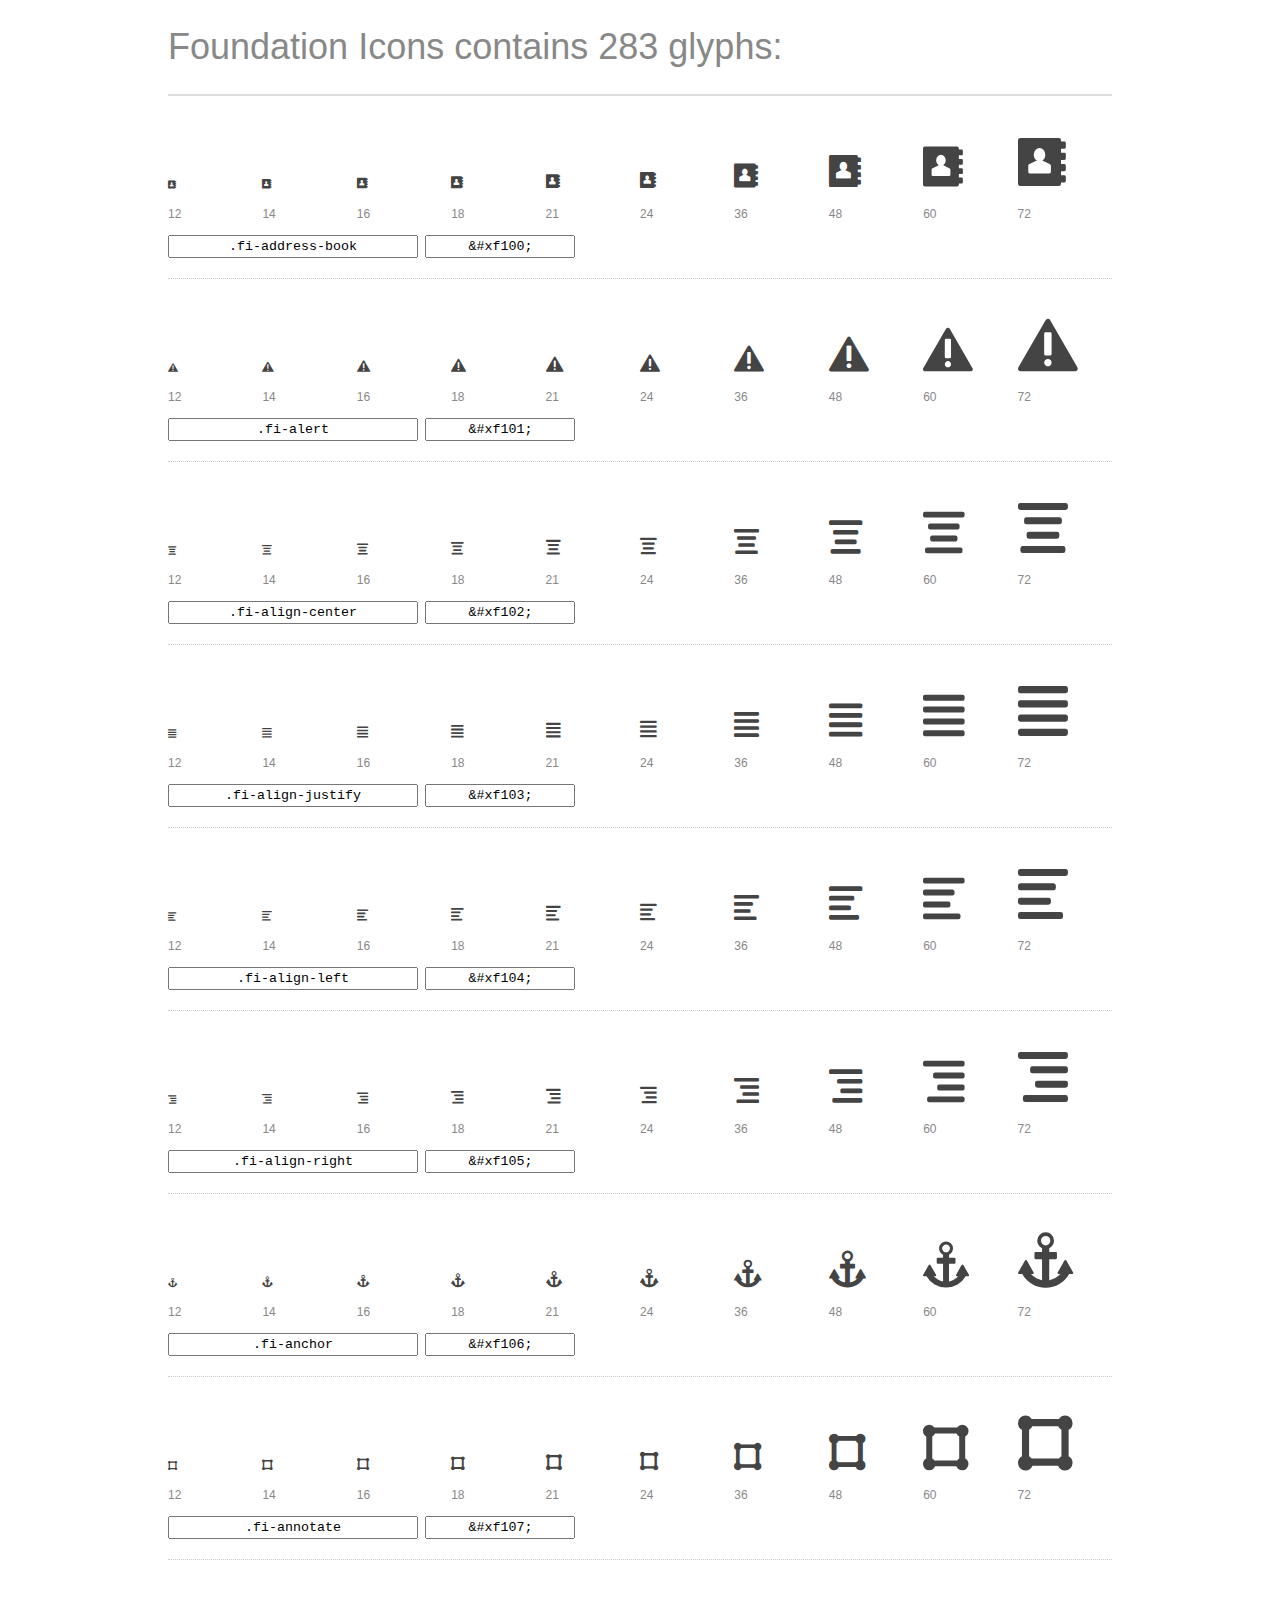
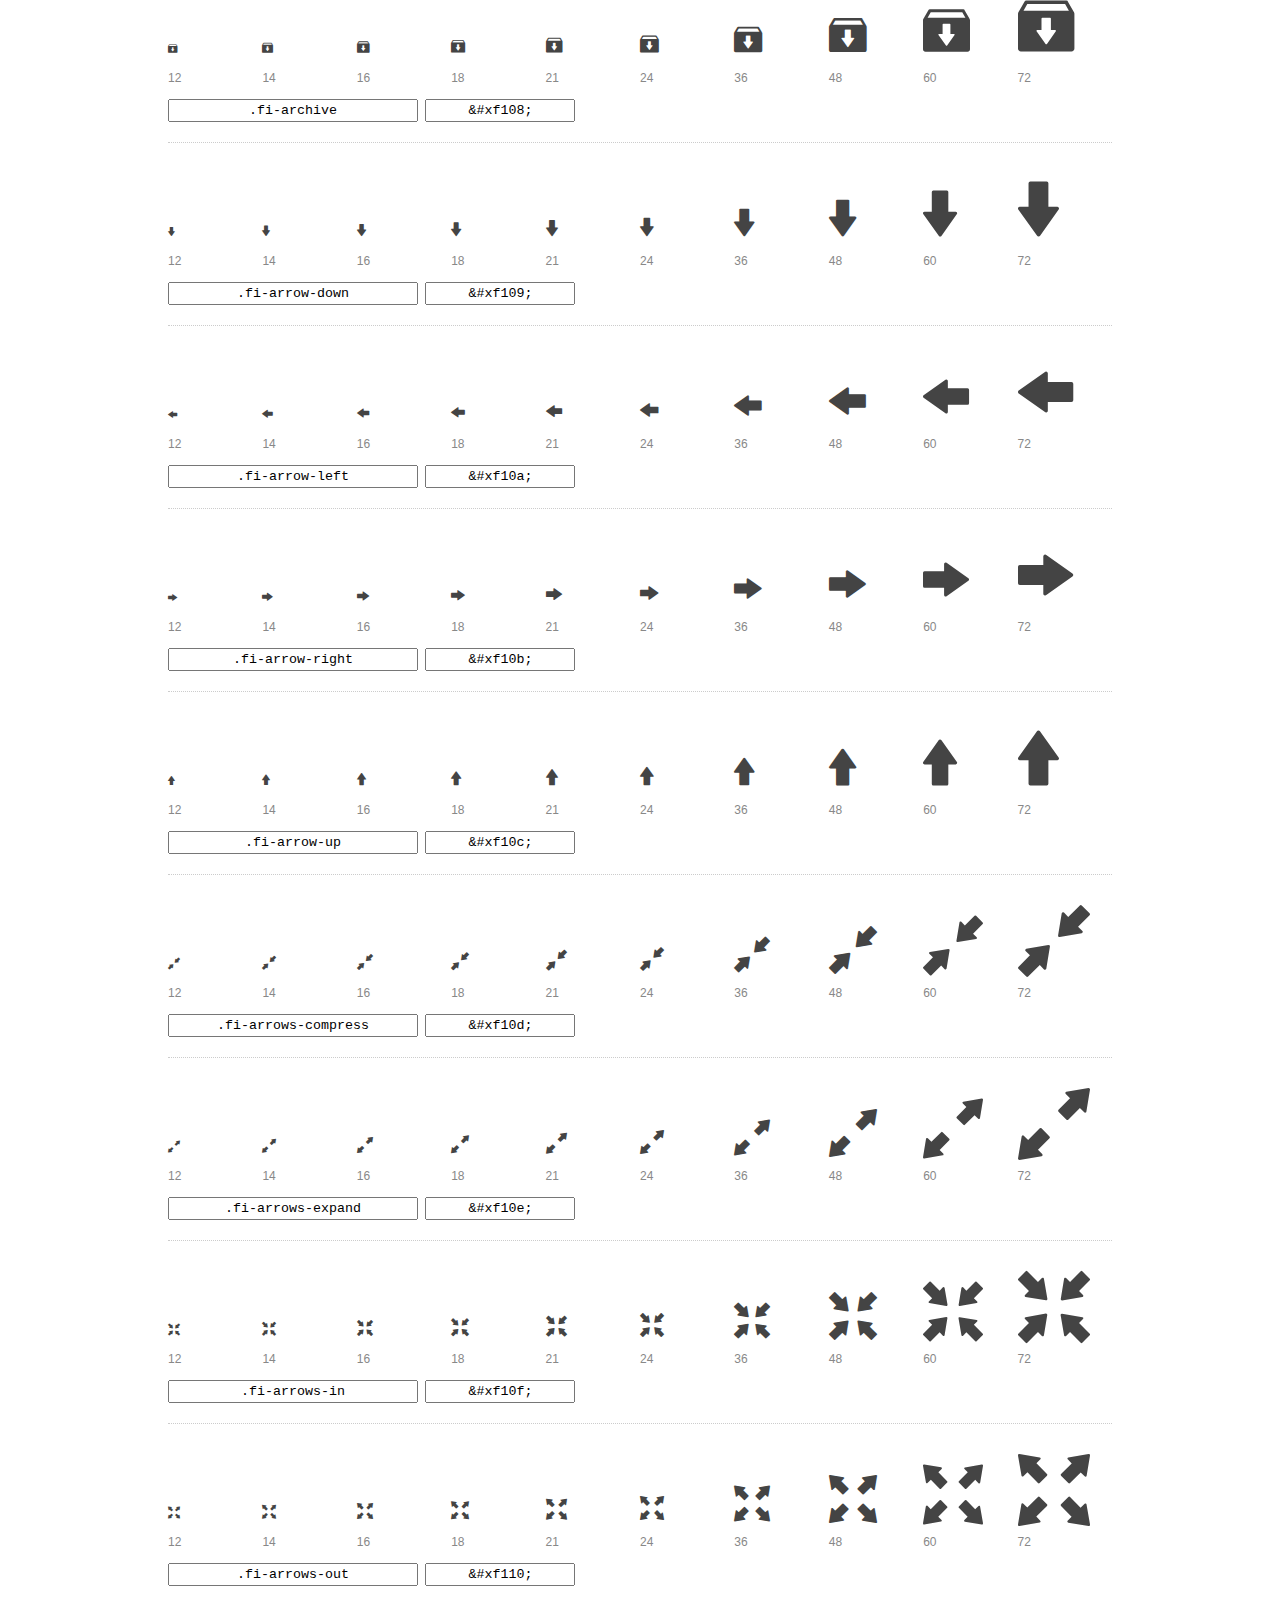
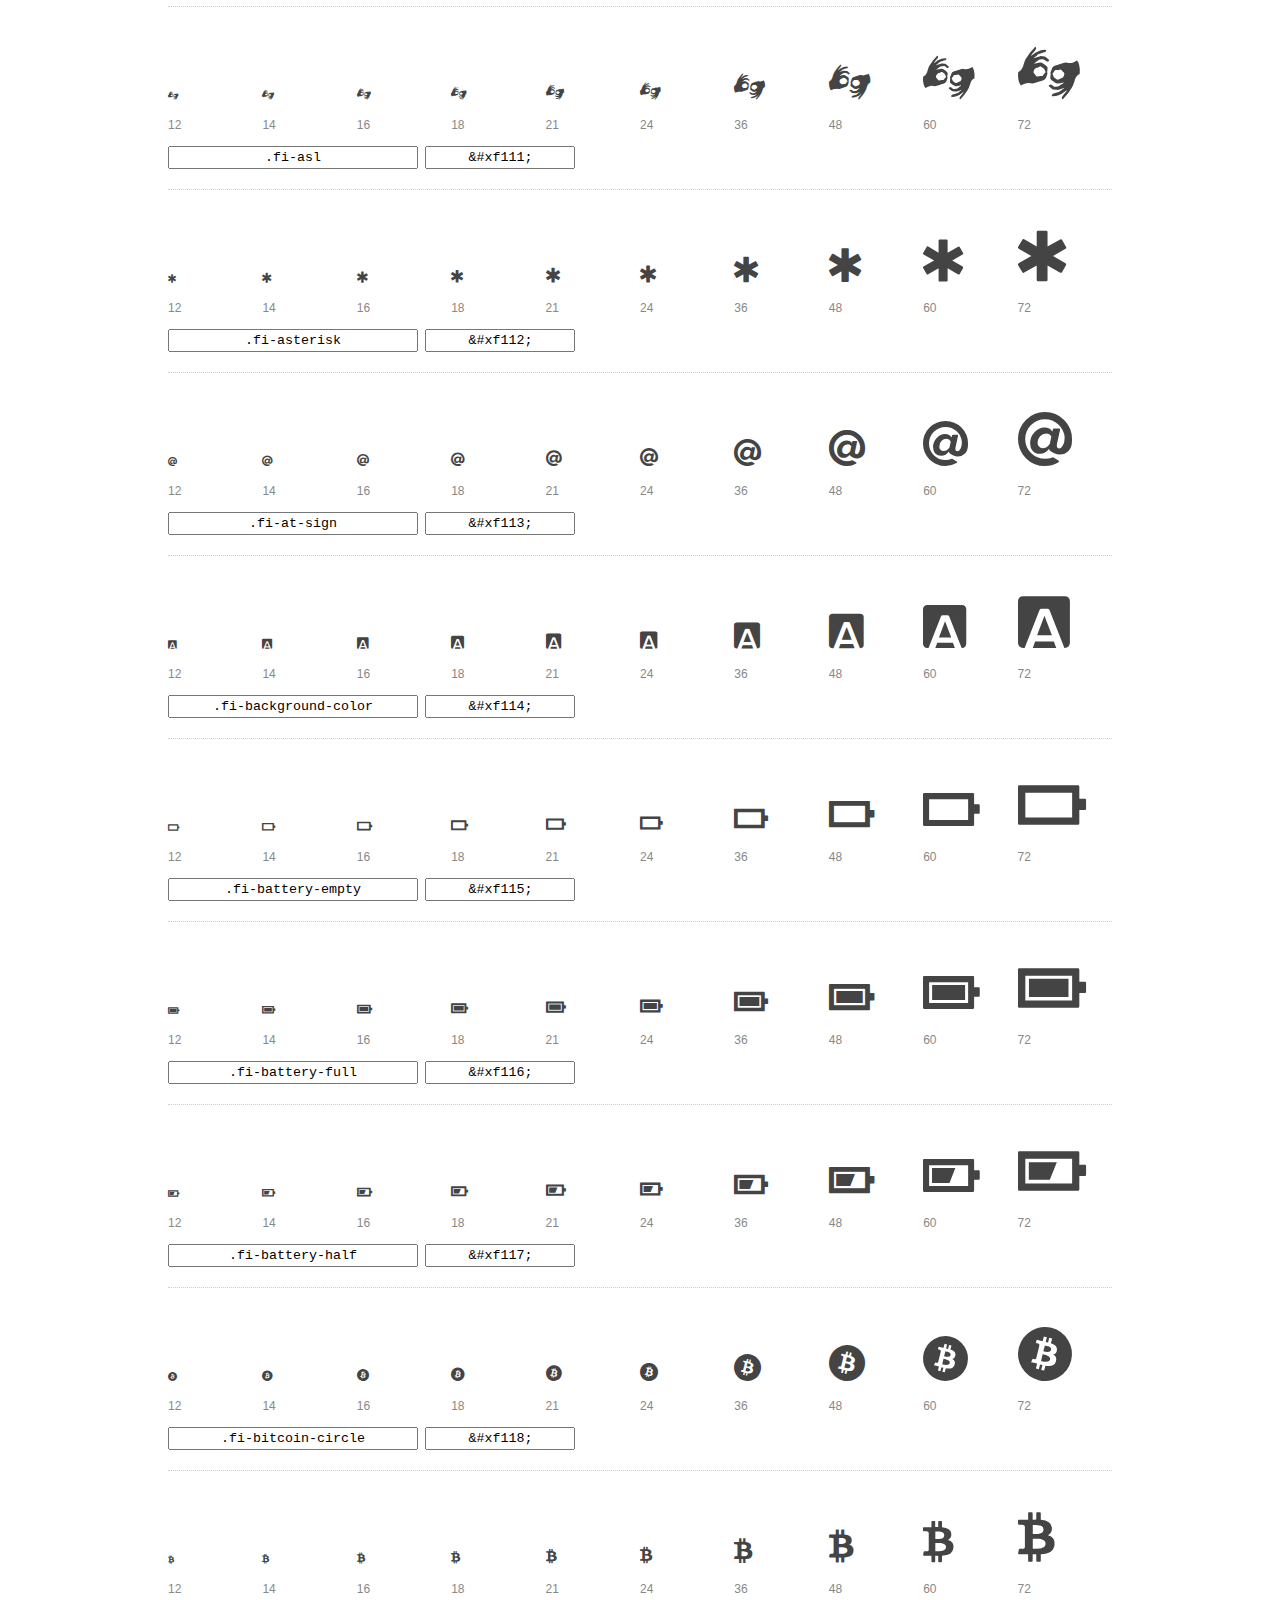
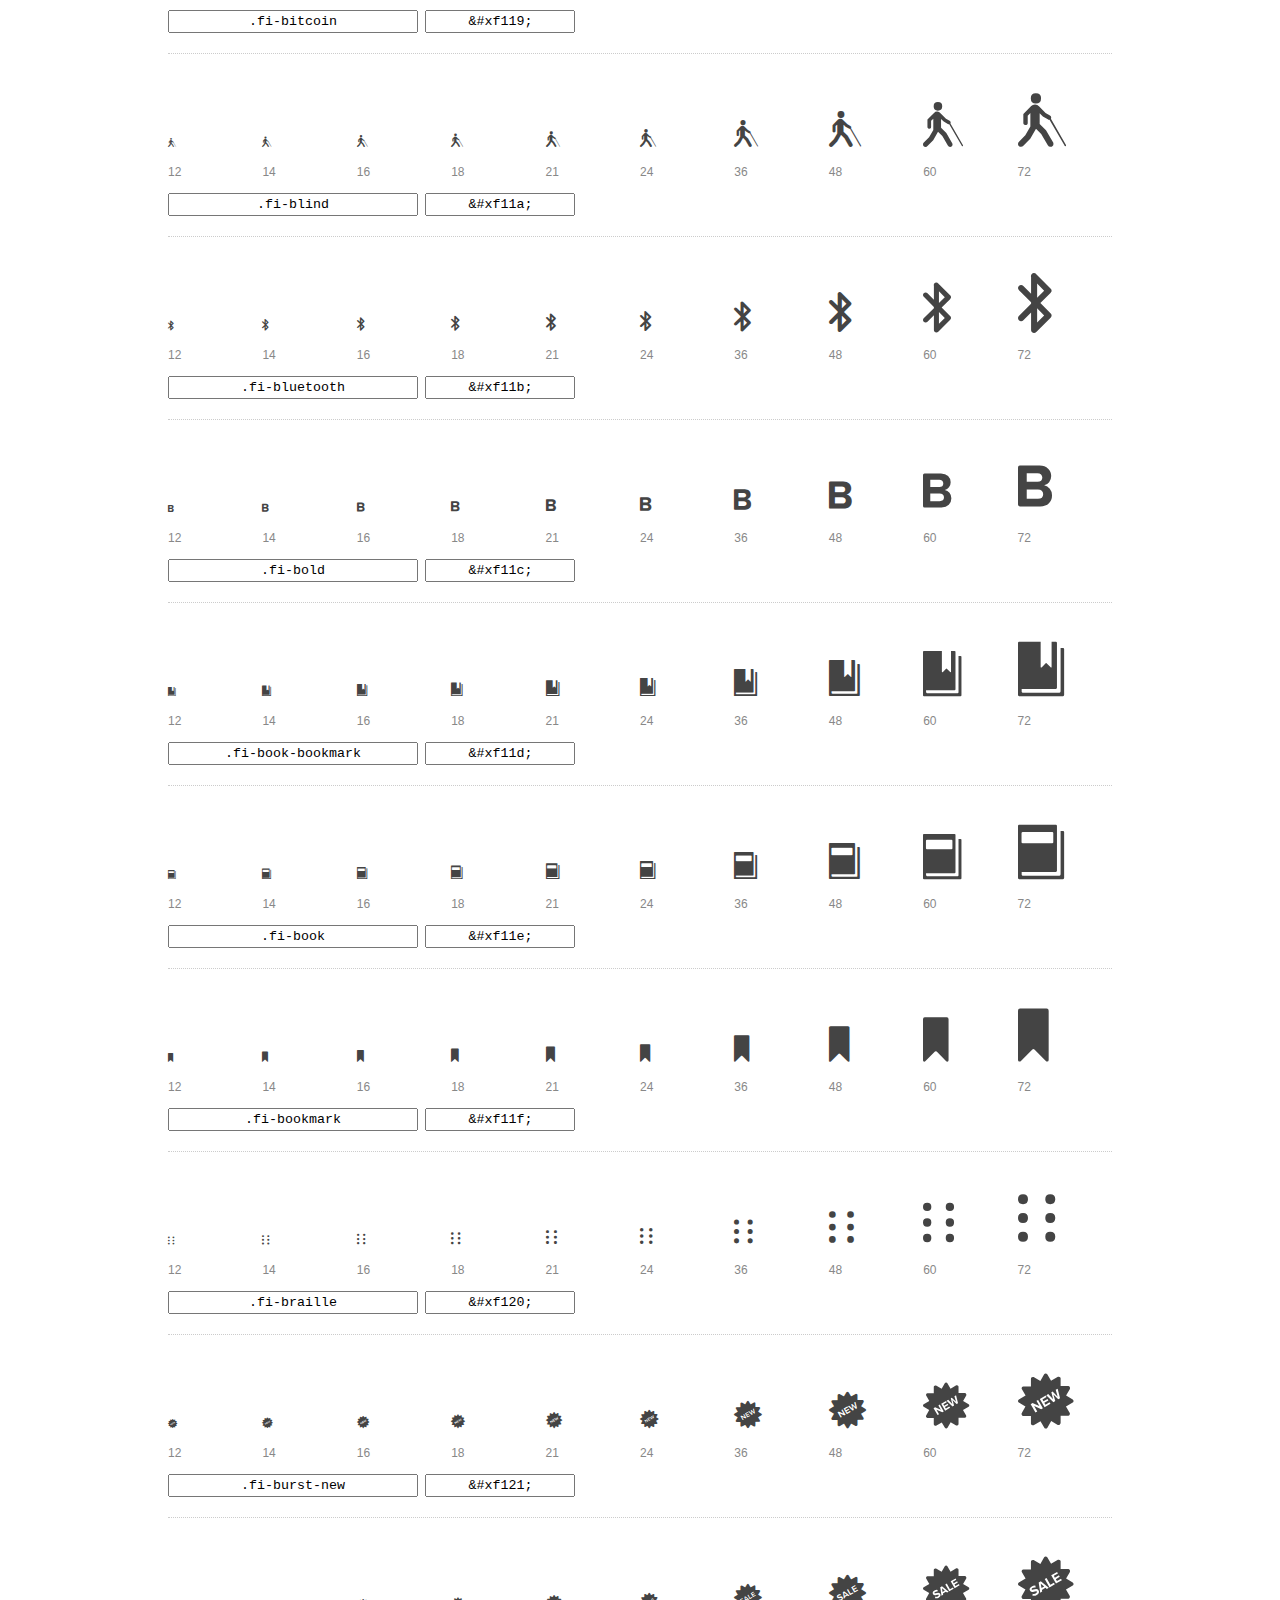
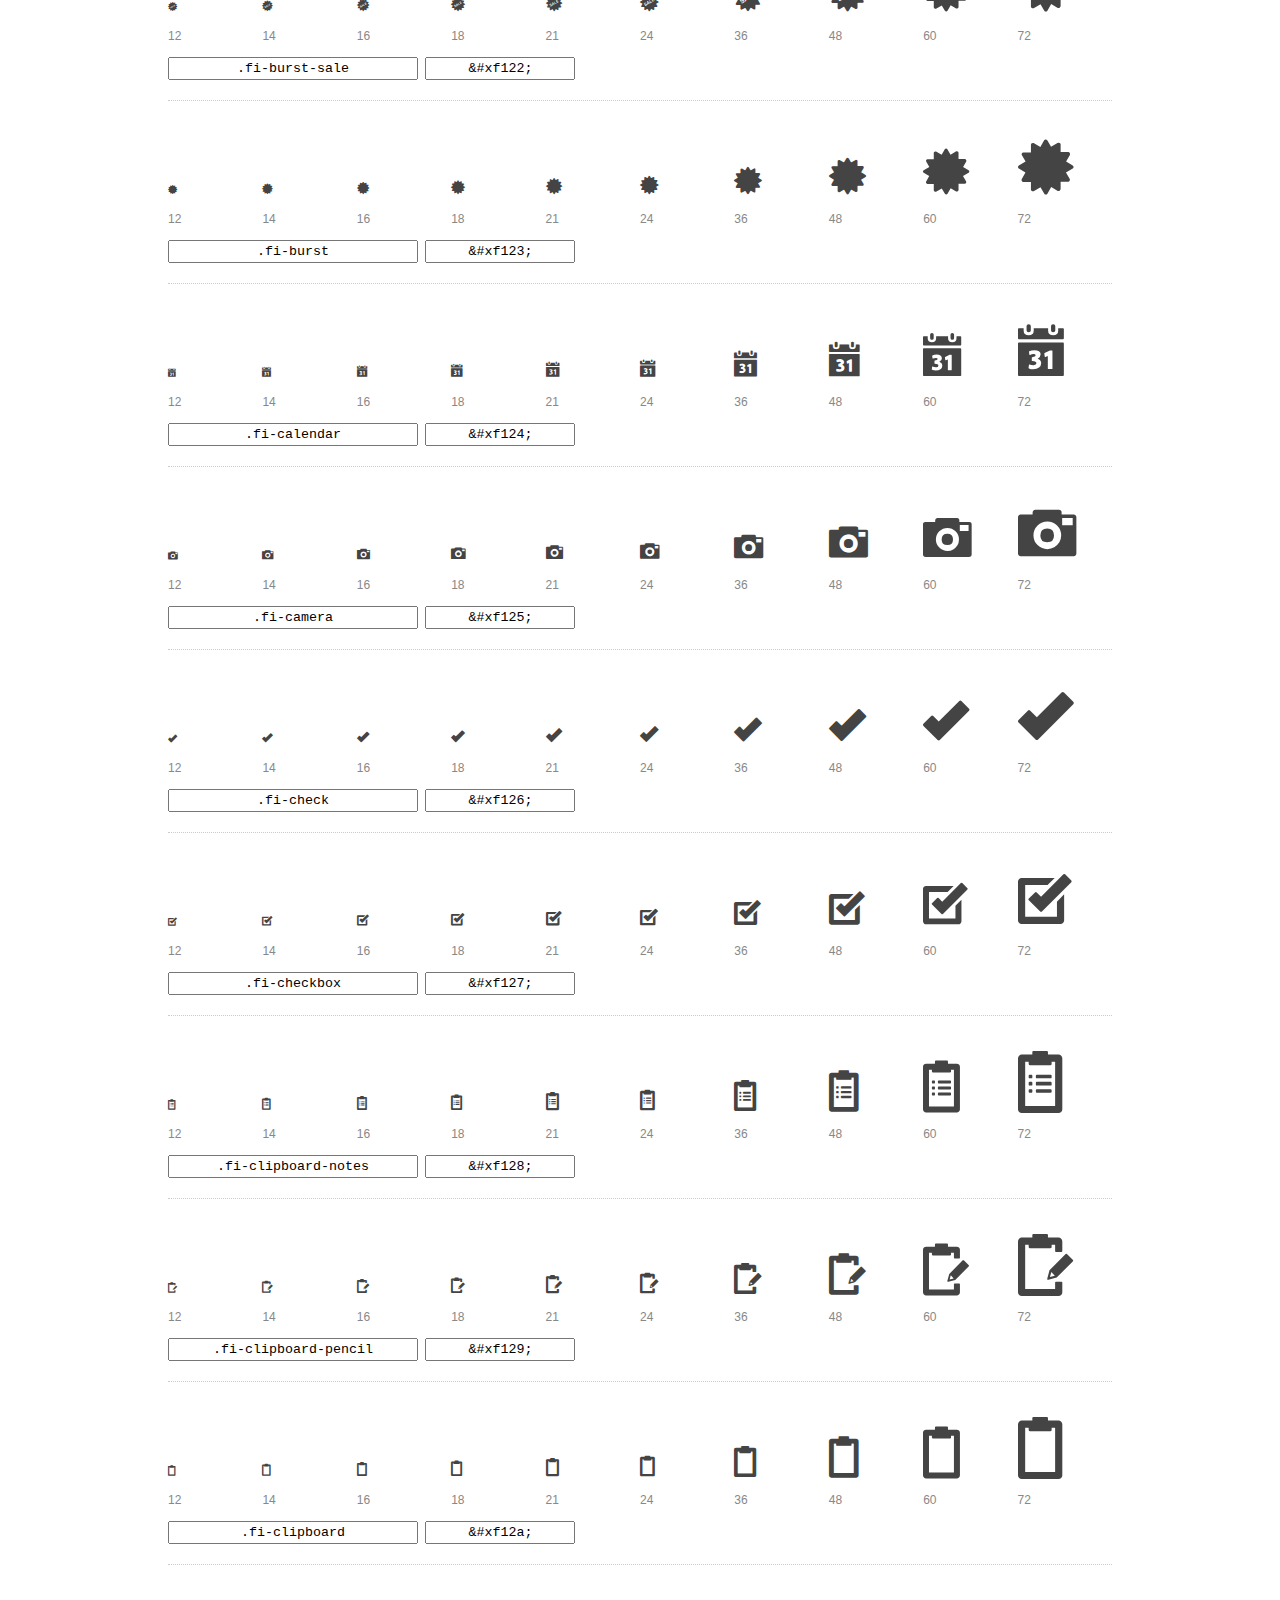
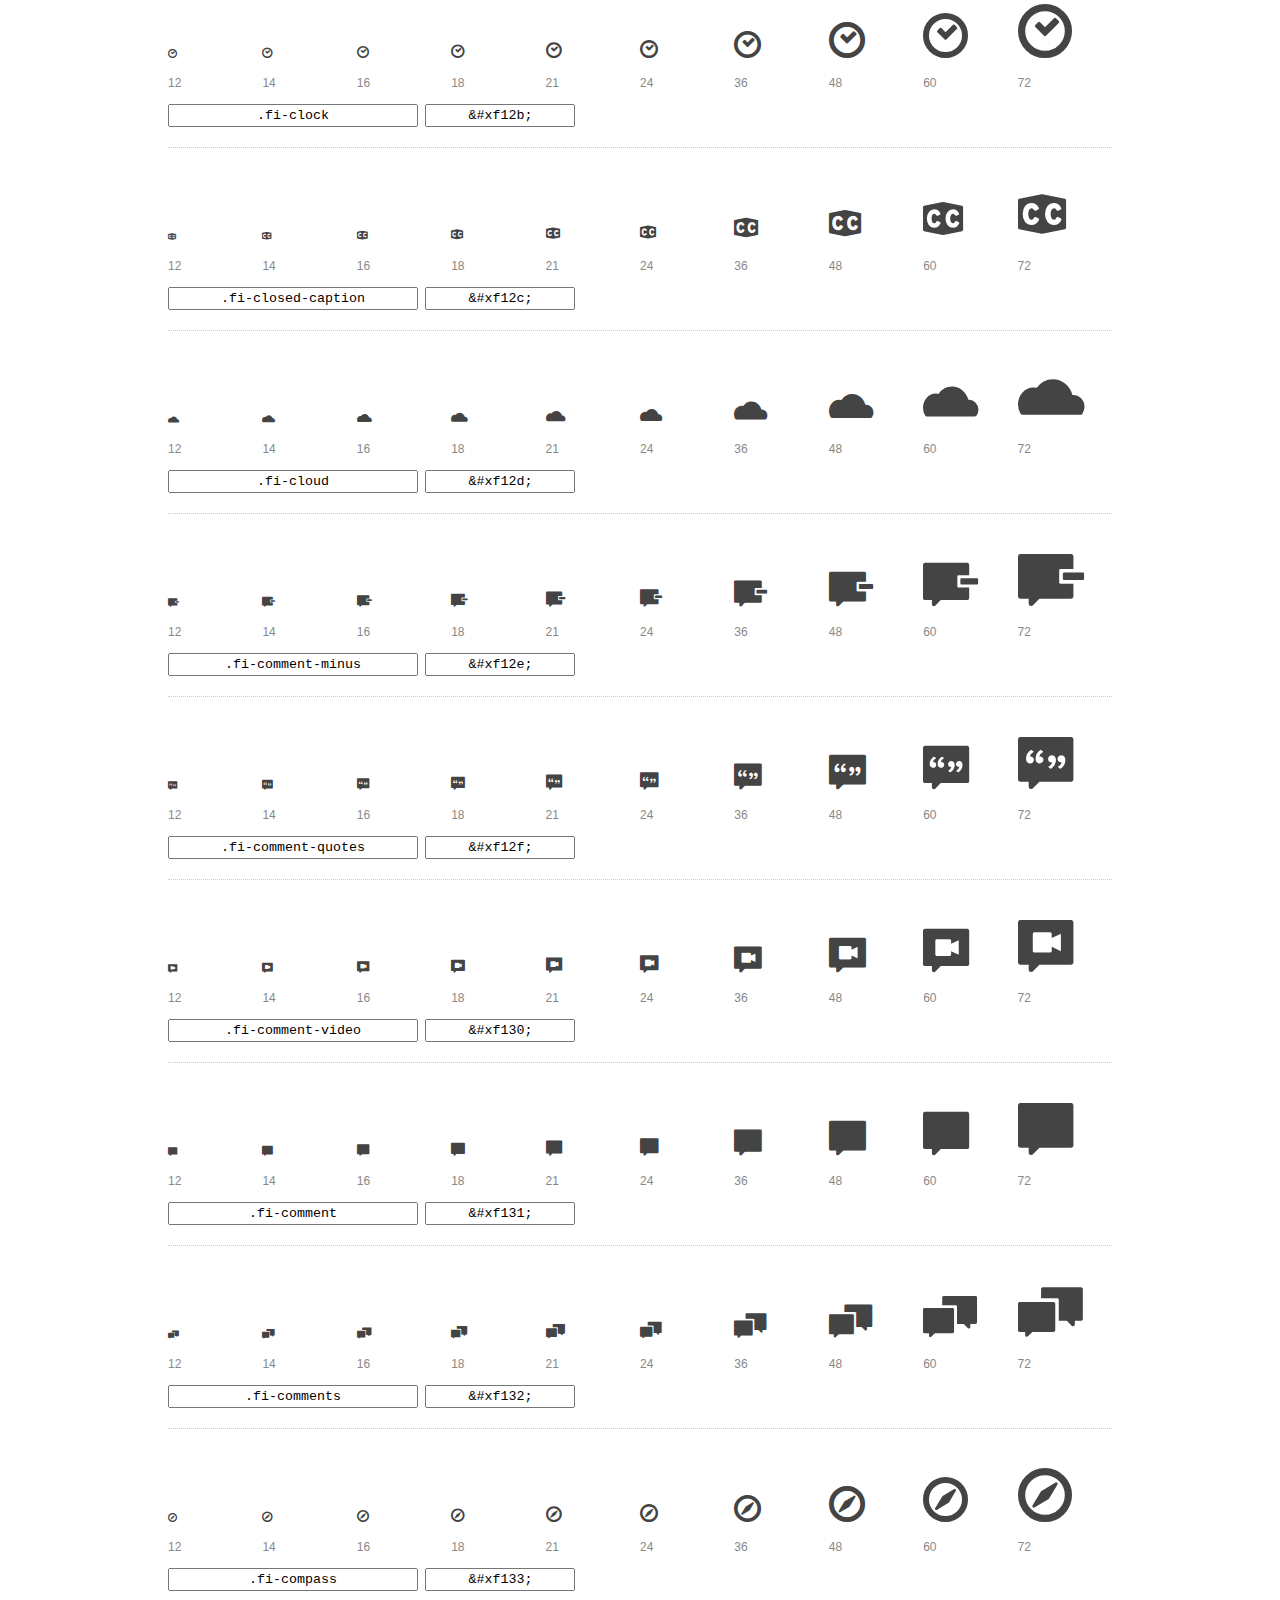
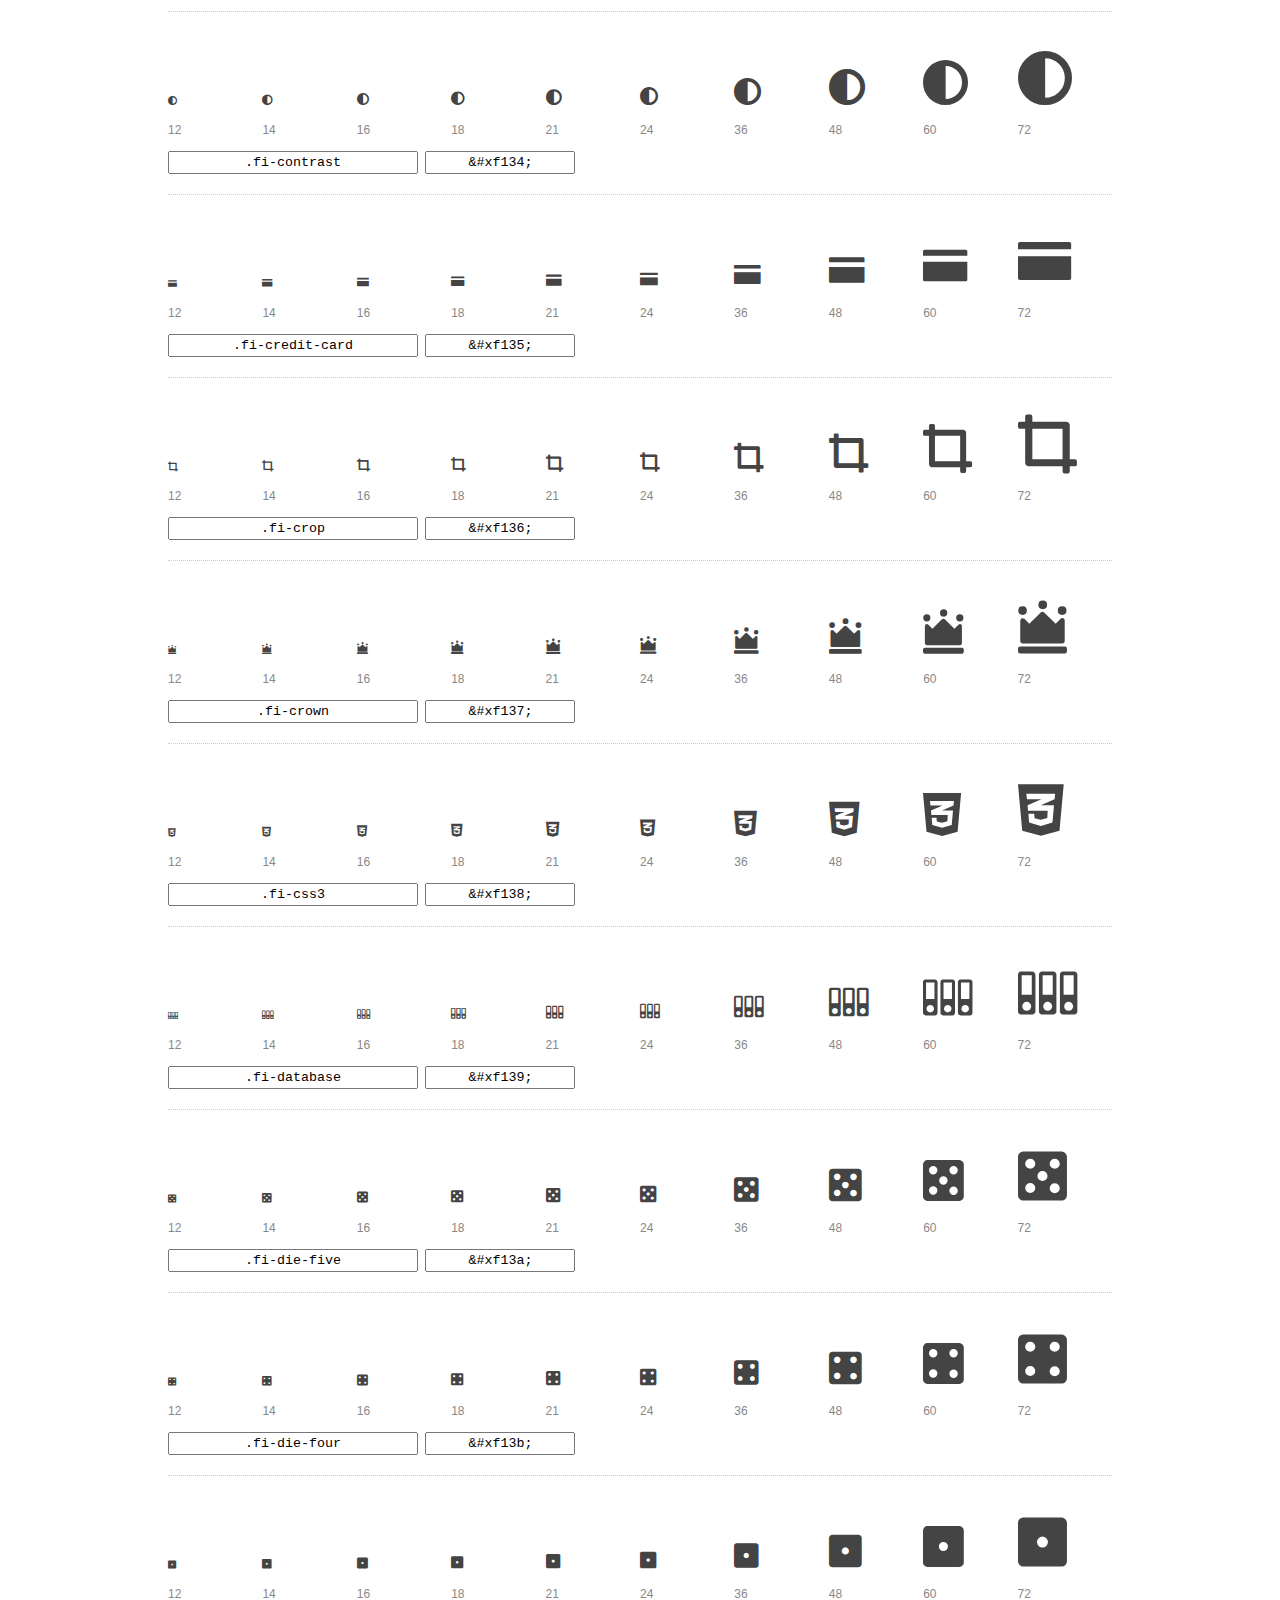
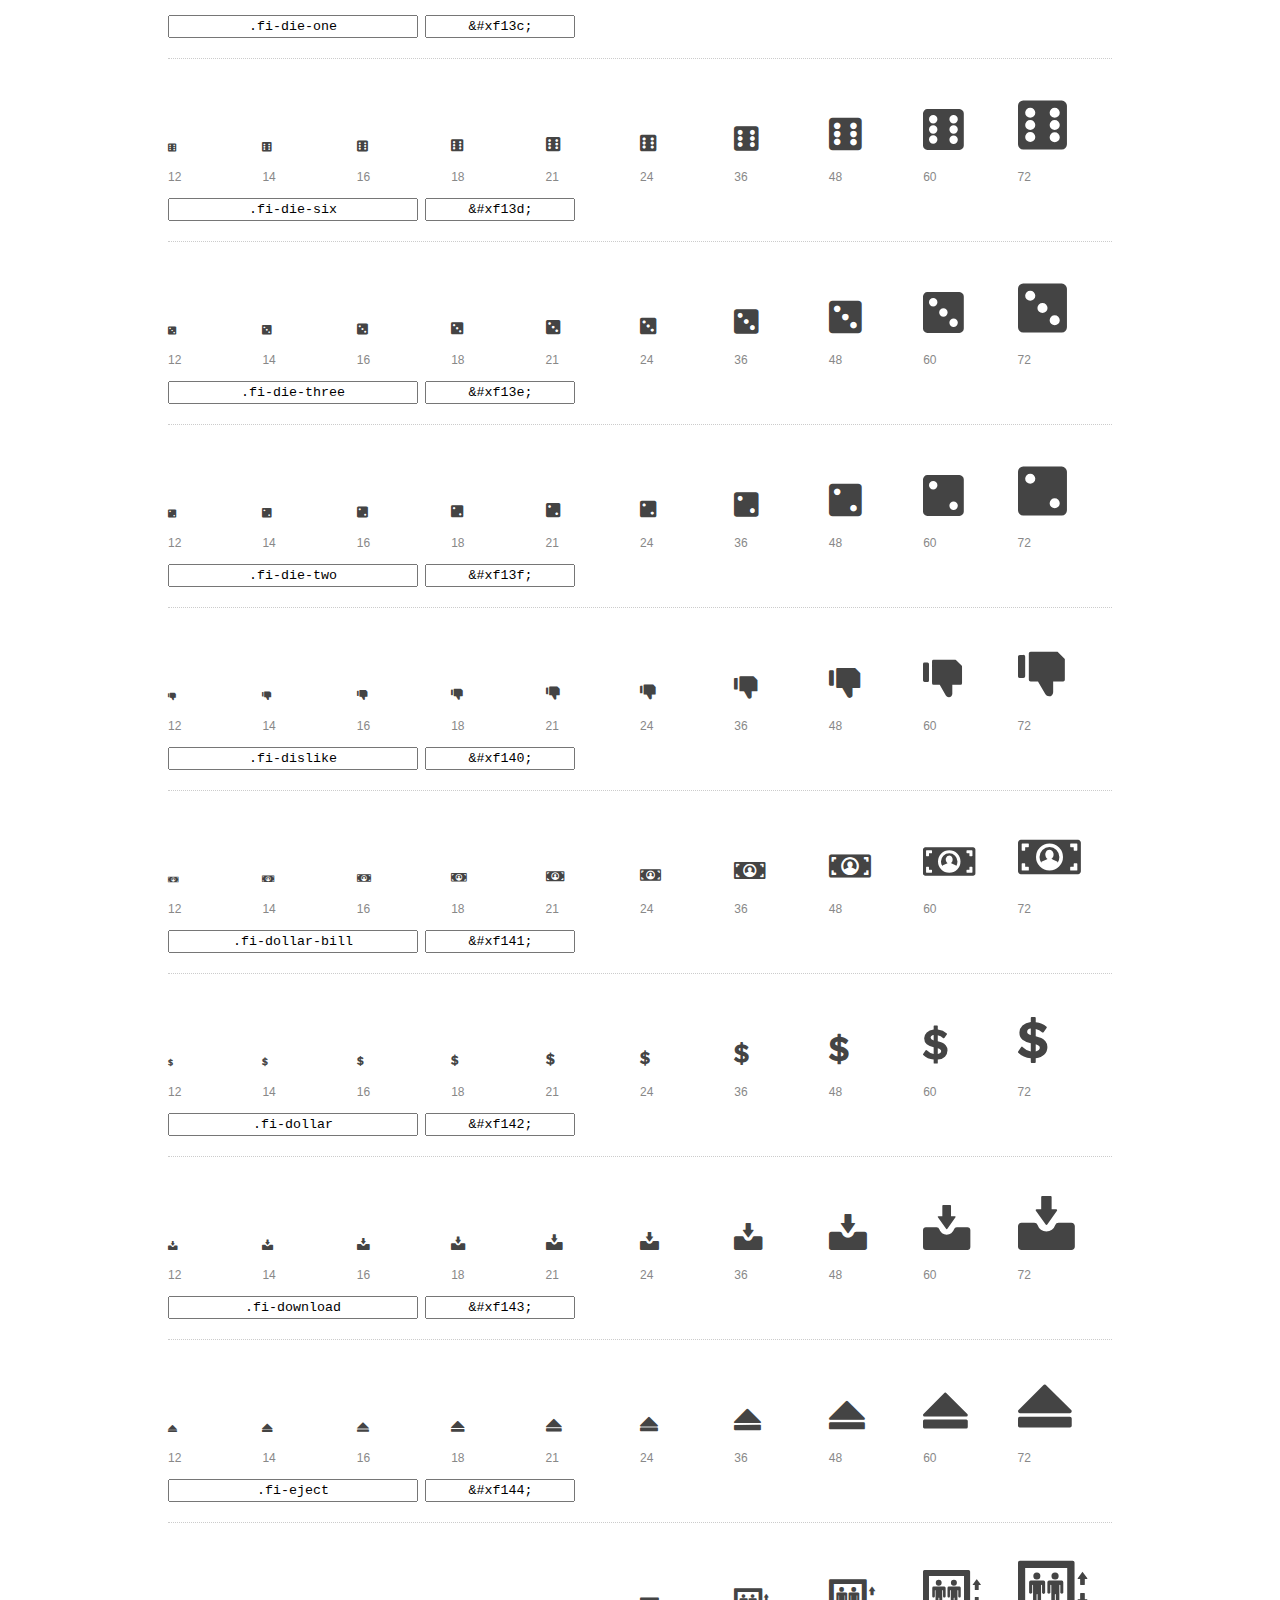
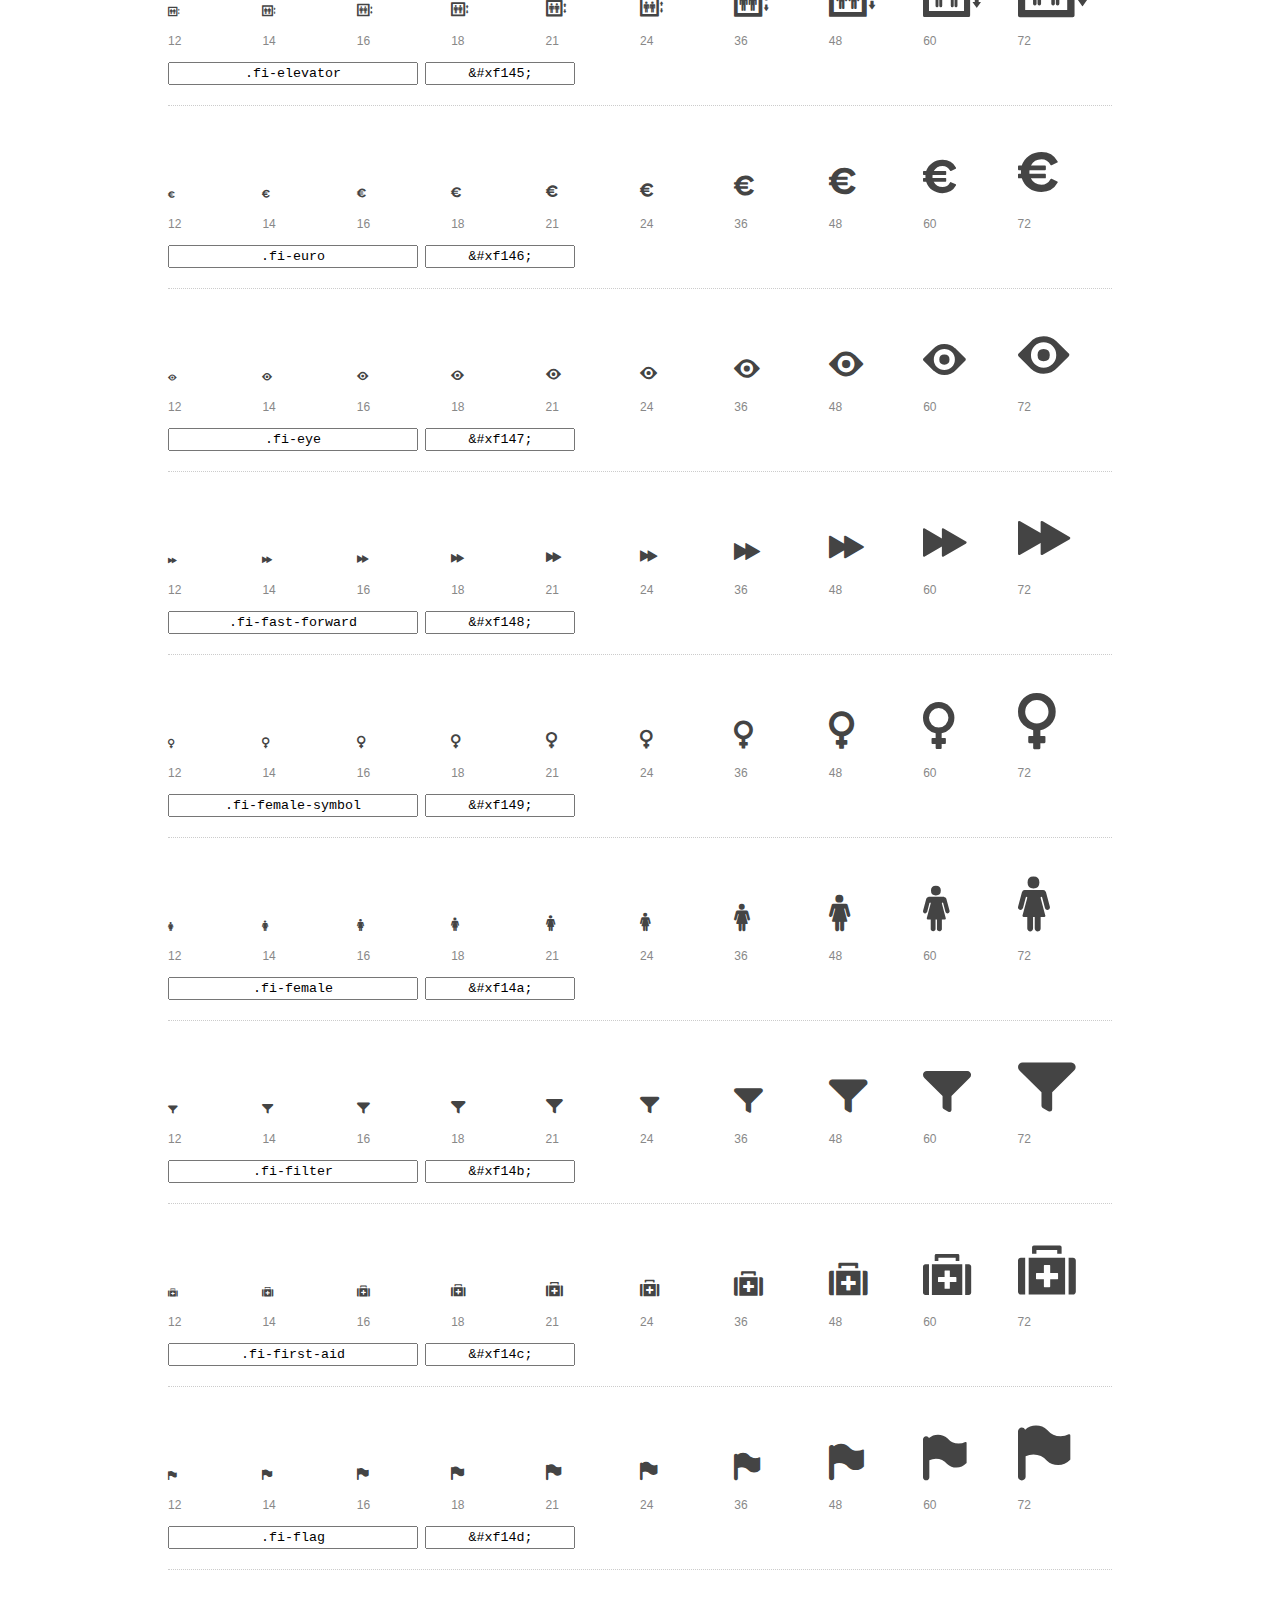
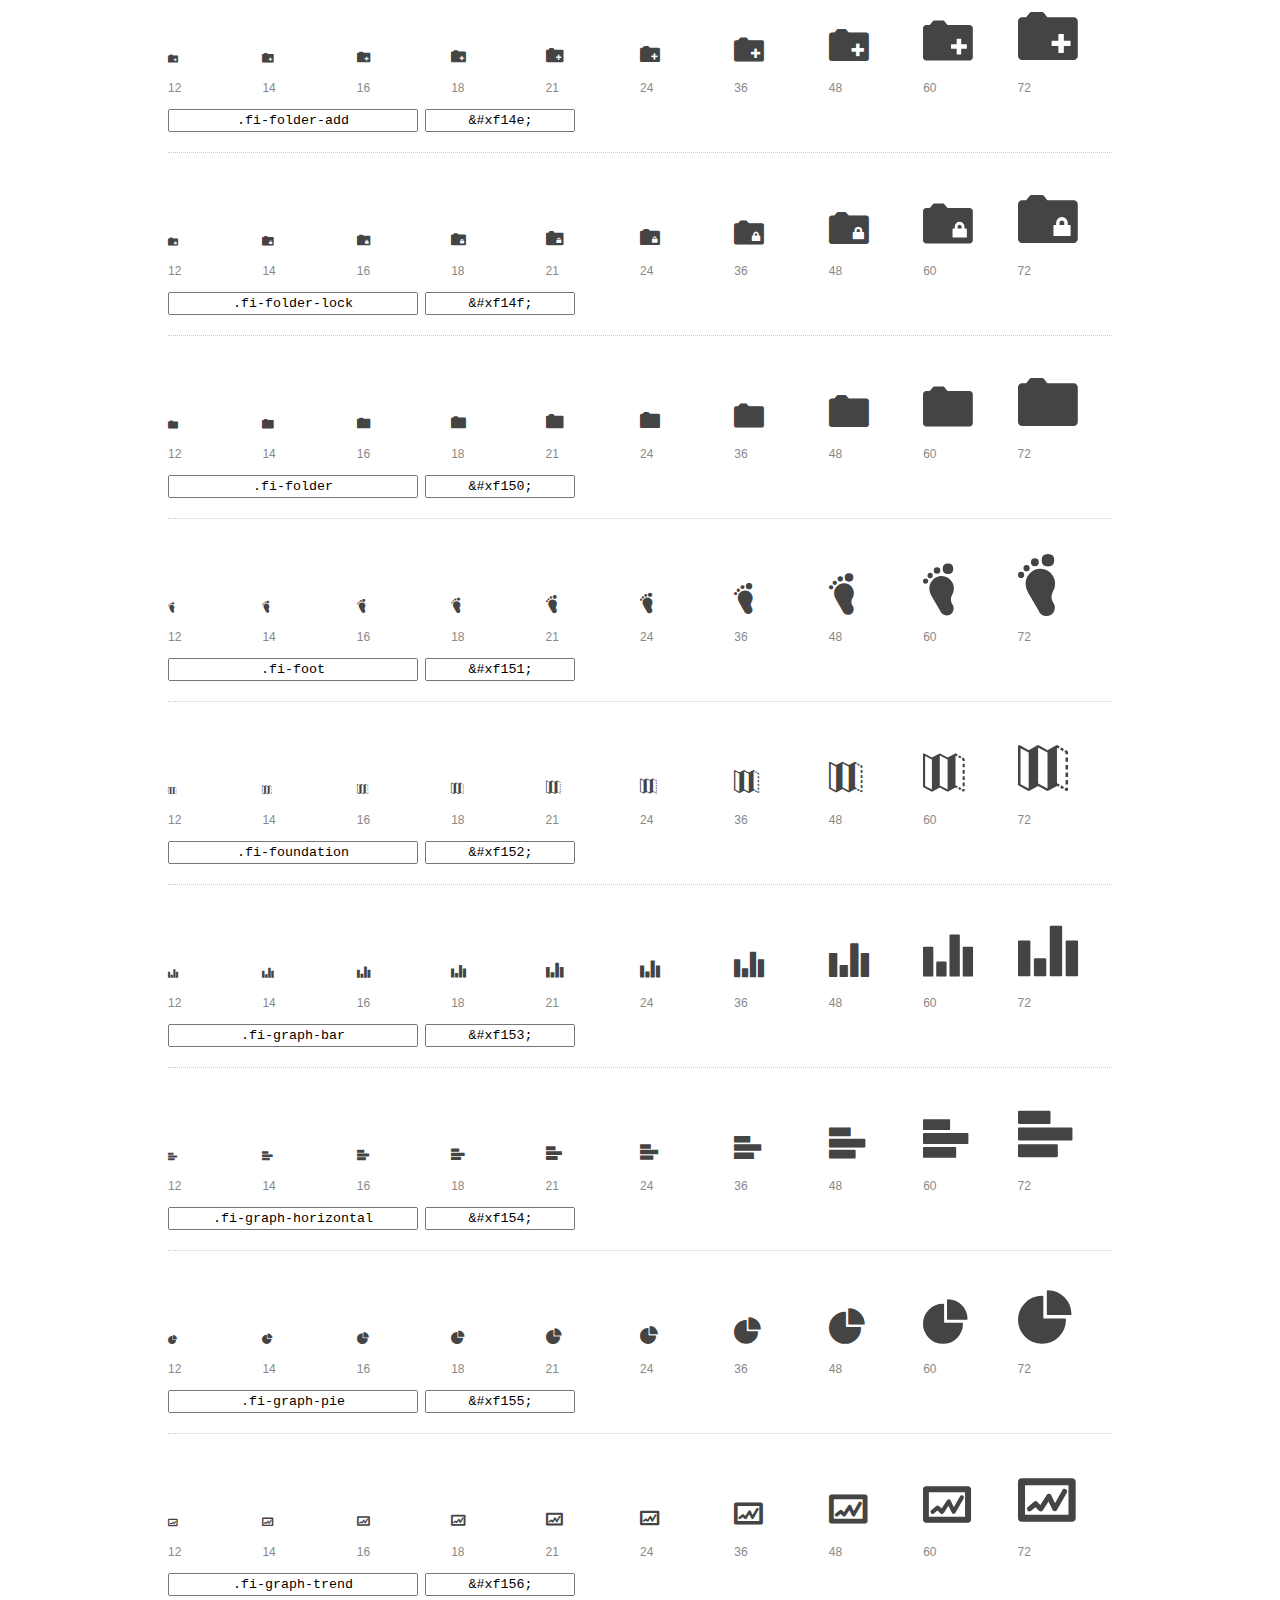
<file: settings/foundation-icons/preview.html>
<!DOCTYPE html>
<html>
  <head>
    <title>Foundation Icons glyphs preview</title>
    <link rel="stylesheet" href="foundation-icons.css" />

    <style>
      * {
        -moz-box-sizing: border-box;
        -webkit-box-sizing: border-box;
        box-sizing: border-box;
        margin: 0;
        padding: 0;
      }

      body {
        background: #fff;
        color: #444;
        font: 16px/1.5 "Helvetica Neue", Helvetica, Arial, sans-serif;
      }

      a, 
      a:visited {
        color: #888;
        text-decoration: underline;
      }
      a:hover, 
      a:focus { color: #000; }

      h1 {
        border-bottom: 2px solid #ddd;
        color: #888;
        font-size: 36px;
        font-weight: 300;
        margin-bottom: 20px;
        padding: 20px 0;
      }

      .container {
        margin: 0 auto;
        min-width: 880px;
        padding: 0 40px;
        width: 80%;
      }

      .glyph {
        border-bottom: 1px dotted #ccc;
        padding: 10px 0 20px;
        margin-bottom: 20px;
      }

      .preview-glyphs { vertical-align: bottom; } 

      .preview-scale { 
        color: #888;
        font-size: 12px; 
        margin-top: 5px;
      }

      .step {
        display: inline-block;
        line-height: 1;
        width: 10%;
      }

      
      .size-12 { font-size: 12px; }
      
      .size-14 { font-size: 14px; }
      
      .size-16 { font-size: 16px; }
      
      .size-18 { font-size: 18px; }
      
      .size-21 { font-size: 21px; }
      
      .size-24 { font-size: 24px; }
      
      .size-36 { font-size: 36px; }
      
      .size-48 { font-size: 48px; }
      
      .size-60 { font-size: 60px; }
      
      .size-72 { font-size: 72px; }
      

      .usage { margin-top: 10px; }

      .usage input {
        font-family: monospace;
        margin-right: 3px;
        padding: 2px 5px;
        text-align: center;
      }

      .usage .point { width: 150px; }

      .usage .class { width: 250px; }

      .footer {
        color: #888;
        font-size: 12px;
        padding: 20px 0;
      }
    </style>

    <!--[if lte IE 8]><script src="http://html5shiv.googlecode.com/svn/trunk/html5.js"></script><![endif]-->
  </head>

  <body>
    <div class="container">
      <h1>Foundation Icons contains 283 glyphs:</h1> 

      
      <div class="glyph">
        <div class="preview-glyphs">
          <i class="step fi-address-book size-12"></i><i class="step fi-address-book size-14"></i><i class="step fi-address-book size-16"></i><i class="step fi-address-book size-18"></i><i class="step fi-address-book size-21"></i><i class="step fi-address-book size-24"></i><i class="step fi-address-book size-36"></i><i class="step fi-address-book size-48"></i><i class="step fi-address-book size-60"></i><i class="step fi-address-book size-72"></i>
        </div>
        <div class="preview-scale">
          <span class="step">12</span><span class="step">14</span><span class="step">16</span><span class="step">18</span><span class="step">21</span><span class="step">24</span><span class="step">36</span><span class="step">48</span><span class="step">60</span><span class="step">72</span> 
        </div>
        <div class="usage">
          <input class="class" type="text" readonly="readonly" onClick="this.select();" value=".fi-address-book" />
          <input class="point" type="text" readonly="readonly" onClick="this.select();" value="&amp;#xf100;" />
        </div>
      </div>
      
      <div class="glyph">
        <div class="preview-glyphs">
          <i class="step fi-alert size-12"></i><i class="step fi-alert size-14"></i><i class="step fi-alert size-16"></i><i class="step fi-alert size-18"></i><i class="step fi-alert size-21"></i><i class="step fi-alert size-24"></i><i class="step fi-alert size-36"></i><i class="step fi-alert size-48"></i><i class="step fi-alert size-60"></i><i class="step fi-alert size-72"></i>
        </div>
        <div class="preview-scale">
          <span class="step">12</span><span class="step">14</span><span class="step">16</span><span class="step">18</span><span class="step">21</span><span class="step">24</span><span class="step">36</span><span class="step">48</span><span class="step">60</span><span class="step">72</span> 
        </div>
        <div class="usage">
          <input class="class" type="text" readonly="readonly" onClick="this.select();" value=".fi-alert" />
          <input class="point" type="text" readonly="readonly" onClick="this.select();" value="&amp;#xf101;" />
        </div>
      </div>
      
      <div class="glyph">
        <div class="preview-glyphs">
          <i class="step fi-align-center size-12"></i><i class="step fi-align-center size-14"></i><i class="step fi-align-center size-16"></i><i class="step fi-align-center size-18"></i><i class="step fi-align-center size-21"></i><i class="step fi-align-center size-24"></i><i class="step fi-align-center size-36"></i><i class="step fi-align-center size-48"></i><i class="step fi-align-center size-60"></i><i class="step fi-align-center size-72"></i>
        </div>
        <div class="preview-scale">
          <span class="step">12</span><span class="step">14</span><span class="step">16</span><span class="step">18</span><span class="step">21</span><span class="step">24</span><span class="step">36</span><span class="step">48</span><span class="step">60</span><span class="step">72</span> 
        </div>
        <div class="usage">
          <input class="class" type="text" readonly="readonly" onClick="this.select();" value=".fi-align-center" />
          <input class="point" type="text" readonly="readonly" onClick="this.select();" value="&amp;#xf102;" />
        </div>
      </div>
      
      <div class="glyph">
        <div class="preview-glyphs">
          <i class="step fi-align-justify size-12"></i><i class="step fi-align-justify size-14"></i><i class="step fi-align-justify size-16"></i><i class="step fi-align-justify size-18"></i><i class="step fi-align-justify size-21"></i><i class="step fi-align-justify size-24"></i><i class="step fi-align-justify size-36"></i><i class="step fi-align-justify size-48"></i><i class="step fi-align-justify size-60"></i><i class="step fi-align-justify size-72"></i>
        </div>
        <div class="preview-scale">
          <span class="step">12</span><span class="step">14</span><span class="step">16</span><span class="step">18</span><span class="step">21</span><span class="step">24</span><span class="step">36</span><span class="step">48</span><span class="step">60</span><span class="step">72</span> 
        </div>
        <div class="usage">
          <input class="class" type="text" readonly="readonly" onClick="this.select();" value=".fi-align-justify" />
          <input class="point" type="text" readonly="readonly" onClick="this.select();" value="&amp;#xf103;" />
        </div>
      </div>
      
      <div class="glyph">
        <div class="preview-glyphs">
          <i class="step fi-align-left size-12"></i><i class="step fi-align-left size-14"></i><i class="step fi-align-left size-16"></i><i class="step fi-align-left size-18"></i><i class="step fi-align-left size-21"></i><i class="step fi-align-left size-24"></i><i class="step fi-align-left size-36"></i><i class="step fi-align-left size-48"></i><i class="step fi-align-left size-60"></i><i class="step fi-align-left size-72"></i>
        </div>
        <div class="preview-scale">
          <span class="step">12</span><span class="step">14</span><span class="step">16</span><span class="step">18</span><span class="step">21</span><span class="step">24</span><span class="step">36</span><span class="step">48</span><span class="step">60</span><span class="step">72</span> 
        </div>
        <div class="usage">
          <input class="class" type="text" readonly="readonly" onClick="this.select();" value=".fi-align-left" />
          <input class="point" type="text" readonly="readonly" onClick="this.select();" value="&amp;#xf104;" />
        </div>
      </div>
      
      <div class="glyph">
        <div class="preview-glyphs">
          <i class="step fi-align-right size-12"></i><i class="step fi-align-right size-14"></i><i class="step fi-align-right size-16"></i><i class="step fi-align-right size-18"></i><i class="step fi-align-right size-21"></i><i class="step fi-align-right size-24"></i><i class="step fi-align-right size-36"></i><i class="step fi-align-right size-48"></i><i class="step fi-align-right size-60"></i><i class="step fi-align-right size-72"></i>
        </div>
        <div class="preview-scale">
          <span class="step">12</span><span class="step">14</span><span class="step">16</span><span class="step">18</span><span class="step">21</span><span class="step">24</span><span class="step">36</span><span class="step">48</span><span class="step">60</span><span class="step">72</span> 
        </div>
        <div class="usage">
          <input class="class" type="text" readonly="readonly" onClick="this.select();" value=".fi-align-right" />
          <input class="point" type="text" readonly="readonly" onClick="this.select();" value="&amp;#xf105;" />
        </div>
      </div>
      
      <div class="glyph">
        <div class="preview-glyphs">
          <i class="step fi-anchor size-12"></i><i class="step fi-anchor size-14"></i><i class="step fi-anchor size-16"></i><i class="step fi-anchor size-18"></i><i class="step fi-anchor size-21"></i><i class="step fi-anchor size-24"></i><i class="step fi-anchor size-36"></i><i class="step fi-anchor size-48"></i><i class="step fi-anchor size-60"></i><i class="step fi-anchor size-72"></i>
        </div>
        <div class="preview-scale">
          <span class="step">12</span><span class="step">14</span><span class="step">16</span><span class="step">18</span><span class="step">21</span><span class="step">24</span><span class="step">36</span><span class="step">48</span><span class="step">60</span><span class="step">72</span> 
        </div>
        <div class="usage">
          <input class="class" type="text" readonly="readonly" onClick="this.select();" value=".fi-anchor" />
          <input class="point" type="text" readonly="readonly" onClick="this.select();" value="&amp;#xf106;" />
        </div>
      </div>
      
      <div class="glyph">
        <div class="preview-glyphs">
          <i class="step fi-annotate size-12"></i><i class="step fi-annotate size-14"></i><i class="step fi-annotate size-16"></i><i class="step fi-annotate size-18"></i><i class="step fi-annotate size-21"></i><i class="step fi-annotate size-24"></i><i class="step fi-annotate size-36"></i><i class="step fi-annotate size-48"></i><i class="step fi-annotate size-60"></i><i class="step fi-annotate size-72"></i>
        </div>
        <div class="preview-scale">
          <span class="step">12</span><span class="step">14</span><span class="step">16</span><span class="step">18</span><span class="step">21</span><span class="step">24</span><span class="step">36</span><span class="step">48</span><span class="step">60</span><span class="step">72</span> 
        </div>
        <div class="usage">
          <input class="class" type="text" readonly="readonly" onClick="this.select();" value=".fi-annotate" />
          <input class="point" type="text" readonly="readonly" onClick="this.select();" value="&amp;#xf107;" />
        </div>
      </div>
      
      <div class="glyph">
        <div class="preview-glyphs">
          <i class="step fi-archive size-12"></i><i class="step fi-archive size-14"></i><i class="step fi-archive size-16"></i><i class="step fi-archive size-18"></i><i class="step fi-archive size-21"></i><i class="step fi-archive size-24"></i><i class="step fi-archive size-36"></i><i class="step fi-archive size-48"></i><i class="step fi-archive size-60"></i><i class="step fi-archive size-72"></i>
        </div>
        <div class="preview-scale">
          <span class="step">12</span><span class="step">14</span><span class="step">16</span><span class="step">18</span><span class="step">21</span><span class="step">24</span><span class="step">36</span><span class="step">48</span><span class="step">60</span><span class="step">72</span> 
        </div>
        <div class="usage">
          <input class="class" type="text" readonly="readonly" onClick="this.select();" value=".fi-archive" />
          <input class="point" type="text" readonly="readonly" onClick="this.select();" value="&amp;#xf108;" />
        </div>
      </div>
      
      <div class="glyph">
        <div class="preview-glyphs">
          <i class="step fi-arrow-down size-12"></i><i class="step fi-arrow-down size-14"></i><i class="step fi-arrow-down size-16"></i><i class="step fi-arrow-down size-18"></i><i class="step fi-arrow-down size-21"></i><i class="step fi-arrow-down size-24"></i><i class="step fi-arrow-down size-36"></i><i class="step fi-arrow-down size-48"></i><i class="step fi-arrow-down size-60"></i><i class="step fi-arrow-down size-72"></i>
        </div>
        <div class="preview-scale">
          <span class="step">12</span><span class="step">14</span><span class="step">16</span><span class="step">18</span><span class="step">21</span><span class="step">24</span><span class="step">36</span><span class="step">48</span><span class="step">60</span><span class="step">72</span> 
        </div>
        <div class="usage">
          <input class="class" type="text" readonly="readonly" onClick="this.select();" value=".fi-arrow-down" />
          <input class="point" type="text" readonly="readonly" onClick="this.select();" value="&amp;#xf109;" />
        </div>
      </div>
      
      <div class="glyph">
        <div class="preview-glyphs">
          <i class="step fi-arrow-left size-12"></i><i class="step fi-arrow-left size-14"></i><i class="step fi-arrow-left size-16"></i><i class="step fi-arrow-left size-18"></i><i class="step fi-arrow-left size-21"></i><i class="step fi-arrow-left size-24"></i><i class="step fi-arrow-left size-36"></i><i class="step fi-arrow-left size-48"></i><i class="step fi-arrow-left size-60"></i><i class="step fi-arrow-left size-72"></i>
        </div>
        <div class="preview-scale">
          <span class="step">12</span><span class="step">14</span><span class="step">16</span><span class="step">18</span><span class="step">21</span><span class="step">24</span><span class="step">36</span><span class="step">48</span><span class="step">60</span><span class="step">72</span> 
        </div>
        <div class="usage">
          <input class="class" type="text" readonly="readonly" onClick="this.select();" value=".fi-arrow-left" />
          <input class="point" type="text" readonly="readonly" onClick="this.select();" value="&amp;#xf10a;" />
        </div>
      </div>
      
      <div class="glyph">
        <div class="preview-glyphs">
          <i class="step fi-arrow-right size-12"></i><i class="step fi-arrow-right size-14"></i><i class="step fi-arrow-right size-16"></i><i class="step fi-arrow-right size-18"></i><i class="step fi-arrow-right size-21"></i><i class="step fi-arrow-right size-24"></i><i class="step fi-arrow-right size-36"></i><i class="step fi-arrow-right size-48"></i><i class="step fi-arrow-right size-60"></i><i class="step fi-arrow-right size-72"></i>
        </div>
        <div class="preview-scale">
          <span class="step">12</span><span class="step">14</span><span class="step">16</span><span class="step">18</span><span class="step">21</span><span class="step">24</span><span class="step">36</span><span class="step">48</span><span class="step">60</span><span class="step">72</span> 
        </div>
        <div class="usage">
          <input class="class" type="text" readonly="readonly" onClick="this.select();" value=".fi-arrow-right" />
          <input class="point" type="text" readonly="readonly" onClick="this.select();" value="&amp;#xf10b;" />
        </div>
      </div>
      
      <div class="glyph">
        <div class="preview-glyphs">
          <i class="step fi-arrow-up size-12"></i><i class="step fi-arrow-up size-14"></i><i class="step fi-arrow-up size-16"></i><i class="step fi-arrow-up size-18"></i><i class="step fi-arrow-up size-21"></i><i class="step fi-arrow-up size-24"></i><i class="step fi-arrow-up size-36"></i><i class="step fi-arrow-up size-48"></i><i class="step fi-arrow-up size-60"></i><i class="step fi-arrow-up size-72"></i>
        </div>
        <div class="preview-scale">
          <span class="step">12</span><span class="step">14</span><span class="step">16</span><span class="step">18</span><span class="step">21</span><span class="step">24</span><span class="step">36</span><span class="step">48</span><span class="step">60</span><span class="step">72</span> 
        </div>
        <div class="usage">
          <input class="class" type="text" readonly="readonly" onClick="this.select();" value=".fi-arrow-up" />
          <input class="point" type="text" readonly="readonly" onClick="this.select();" value="&amp;#xf10c;" />
        </div>
      </div>
      
      <div class="glyph">
        <div class="preview-glyphs">
          <i class="step fi-arrows-compress size-12"></i><i class="step fi-arrows-compress size-14"></i><i class="step fi-arrows-compress size-16"></i><i class="step fi-arrows-compress size-18"></i><i class="step fi-arrows-compress size-21"></i><i class="step fi-arrows-compress size-24"></i><i class="step fi-arrows-compress size-36"></i><i class="step fi-arrows-compress size-48"></i><i class="step fi-arrows-compress size-60"></i><i class="step fi-arrows-compress size-72"></i>
        </div>
        <div class="preview-scale">
          <span class="step">12</span><span class="step">14</span><span class="step">16</span><span class="step">18</span><span class="step">21</span><span class="step">24</span><span class="step">36</span><span class="step">48</span><span class="step">60</span><span class="step">72</span> 
        </div>
        <div class="usage">
          <input class="class" type="text" readonly="readonly" onClick="this.select();" value=".fi-arrows-compress" />
          <input class="point" type="text" readonly="readonly" onClick="this.select();" value="&amp;#xf10d;" />
        </div>
      </div>
      
      <div class="glyph">
        <div class="preview-glyphs">
          <i class="step fi-arrows-expand size-12"></i><i class="step fi-arrows-expand size-14"></i><i class="step fi-arrows-expand size-16"></i><i class="step fi-arrows-expand size-18"></i><i class="step fi-arrows-expand size-21"></i><i class="step fi-arrows-expand size-24"></i><i class="step fi-arrows-expand size-36"></i><i class="step fi-arrows-expand size-48"></i><i class="step fi-arrows-expand size-60"></i><i class="step fi-arrows-expand size-72"></i>
        </div>
        <div class="preview-scale">
          <span class="step">12</span><span class="step">14</span><span class="step">16</span><span class="step">18</span><span class="step">21</span><span class="step">24</span><span class="step">36</span><span class="step">48</span><span class="step">60</span><span class="step">72</span> 
        </div>
        <div class="usage">
          <input class="class" type="text" readonly="readonly" onClick="this.select();" value=".fi-arrows-expand" />
          <input class="point" type="text" readonly="readonly" onClick="this.select();" value="&amp;#xf10e;" />
        </div>
      </div>
      
      <div class="glyph">
        <div class="preview-glyphs">
          <i class="step fi-arrows-in size-12"></i><i class="step fi-arrows-in size-14"></i><i class="step fi-arrows-in size-16"></i><i class="step fi-arrows-in size-18"></i><i class="step fi-arrows-in size-21"></i><i class="step fi-arrows-in size-24"></i><i class="step fi-arrows-in size-36"></i><i class="step fi-arrows-in size-48"></i><i class="step fi-arrows-in size-60"></i><i class="step fi-arrows-in size-72"></i>
        </div>
        <div class="preview-scale">
          <span class="step">12</span><span class="step">14</span><span class="step">16</span><span class="step">18</span><span class="step">21</span><span class="step">24</span><span class="step">36</span><span class="step">48</span><span class="step">60</span><span class="step">72</span> 
        </div>
        <div class="usage">
          <input class="class" type="text" readonly="readonly" onClick="this.select();" value=".fi-arrows-in" />
          <input class="point" type="text" readonly="readonly" onClick="this.select();" value="&amp;#xf10f;" />
        </div>
      </div>
      
      <div class="glyph">
        <div class="preview-glyphs">
          <i class="step fi-arrows-out size-12"></i><i class="step fi-arrows-out size-14"></i><i class="step fi-arrows-out size-16"></i><i class="step fi-arrows-out size-18"></i><i class="step fi-arrows-out size-21"></i><i class="step fi-arrows-out size-24"></i><i class="step fi-arrows-out size-36"></i><i class="step fi-arrows-out size-48"></i><i class="step fi-arrows-out size-60"></i><i class="step fi-arrows-out size-72"></i>
        </div>
        <div class="preview-scale">
          <span class="step">12</span><span class="step">14</span><span class="step">16</span><span class="step">18</span><span class="step">21</span><span class="step">24</span><span class="step">36</span><span class="step">48</span><span class="step">60</span><span class="step">72</span> 
        </div>
        <div class="usage">
          <input class="class" type="text" readonly="readonly" onClick="this.select();" value=".fi-arrows-out" />
          <input class="point" type="text" readonly="readonly" onClick="this.select();" value="&amp;#xf110;" />
        </div>
      </div>
      
      <div class="glyph">
        <div class="preview-glyphs">
          <i class="step fi-asl size-12"></i><i class="step fi-asl size-14"></i><i class="step fi-asl size-16"></i><i class="step fi-asl size-18"></i><i class="step fi-asl size-21"></i><i class="step fi-asl size-24"></i><i class="step fi-asl size-36"></i><i class="step fi-asl size-48"></i><i class="step fi-asl size-60"></i><i class="step fi-asl size-72"></i>
        </div>
        <div class="preview-scale">
          <span class="step">12</span><span class="step">14</span><span class="step">16</span><span class="step">18</span><span class="step">21</span><span class="step">24</span><span class="step">36</span><span class="step">48</span><span class="step">60</span><span class="step">72</span> 
        </div>
        <div class="usage">
          <input class="class" type="text" readonly="readonly" onClick="this.select();" value=".fi-asl" />
          <input class="point" type="text" readonly="readonly" onClick="this.select();" value="&amp;#xf111;" />
        </div>
      </div>
      
      <div class="glyph">
        <div class="preview-glyphs">
          <i class="step fi-asterisk size-12"></i><i class="step fi-asterisk size-14"></i><i class="step fi-asterisk size-16"></i><i class="step fi-asterisk size-18"></i><i class="step fi-asterisk size-21"></i><i class="step fi-asterisk size-24"></i><i class="step fi-asterisk size-36"></i><i class="step fi-asterisk size-48"></i><i class="step fi-asterisk size-60"></i><i class="step fi-asterisk size-72"></i>
        </div>
        <div class="preview-scale">
          <span class="step">12</span><span class="step">14</span><span class="step">16</span><span class="step">18</span><span class="step">21</span><span class="step">24</span><span class="step">36</span><span class="step">48</span><span class="step">60</span><span class="step">72</span> 
        </div>
        <div class="usage">
          <input class="class" type="text" readonly="readonly" onClick="this.select();" value=".fi-asterisk" />
          <input class="point" type="text" readonly="readonly" onClick="this.select();" value="&amp;#xf112;" />
        </div>
      </div>
      
      <div class="glyph">
        <div class="preview-glyphs">
          <i class="step fi-at-sign size-12"></i><i class="step fi-at-sign size-14"></i><i class="step fi-at-sign size-16"></i><i class="step fi-at-sign size-18"></i><i class="step fi-at-sign size-21"></i><i class="step fi-at-sign size-24"></i><i class="step fi-at-sign size-36"></i><i class="step fi-at-sign size-48"></i><i class="step fi-at-sign size-60"></i><i class="step fi-at-sign size-72"></i>
        </div>
        <div class="preview-scale">
          <span class="step">12</span><span class="step">14</span><span class="step">16</span><span class="step">18</span><span class="step">21</span><span class="step">24</span><span class="step">36</span><span class="step">48</span><span class="step">60</span><span class="step">72</span> 
        </div>
        <div class="usage">
          <input class="class" type="text" readonly="readonly" onClick="this.select();" value=".fi-at-sign" />
          <input class="point" type="text" readonly="readonly" onClick="this.select();" value="&amp;#xf113;" />
        </div>
      </div>
      
      <div class="glyph">
        <div class="preview-glyphs">
          <i class="step fi-background-color size-12"></i><i class="step fi-background-color size-14"></i><i class="step fi-background-color size-16"></i><i class="step fi-background-color size-18"></i><i class="step fi-background-color size-21"></i><i class="step fi-background-color size-24"></i><i class="step fi-background-color size-36"></i><i class="step fi-background-color size-48"></i><i class="step fi-background-color size-60"></i><i class="step fi-background-color size-72"></i>
        </div>
        <div class="preview-scale">
          <span class="step">12</span><span class="step">14</span><span class="step">16</span><span class="step">18</span><span class="step">21</span><span class="step">24</span><span class="step">36</span><span class="step">48</span><span class="step">60</span><span class="step">72</span> 
        </div>
        <div class="usage">
          <input class="class" type="text" readonly="readonly" onClick="this.select();" value=".fi-background-color" />
          <input class="point" type="text" readonly="readonly" onClick="this.select();" value="&amp;#xf114;" />
        </div>
      </div>
      
      <div class="glyph">
        <div class="preview-glyphs">
          <i class="step fi-battery-empty size-12"></i><i class="step fi-battery-empty size-14"></i><i class="step fi-battery-empty size-16"></i><i class="step fi-battery-empty size-18"></i><i class="step fi-battery-empty size-21"></i><i class="step fi-battery-empty size-24"></i><i class="step fi-battery-empty size-36"></i><i class="step fi-battery-empty size-48"></i><i class="step fi-battery-empty size-60"></i><i class="step fi-battery-empty size-72"></i>
        </div>
        <div class="preview-scale">
          <span class="step">12</span><span class="step">14</span><span class="step">16</span><span class="step">18</span><span class="step">21</span><span class="step">24</span><span class="step">36</span><span class="step">48</span><span class="step">60</span><span class="step">72</span> 
        </div>
        <div class="usage">
          <input class="class" type="text" readonly="readonly" onClick="this.select();" value=".fi-battery-empty" />
          <input class="point" type="text" readonly="readonly" onClick="this.select();" value="&amp;#xf115;" />
        </div>
      </div>
      
      <div class="glyph">
        <div class="preview-glyphs">
          <i class="step fi-battery-full size-12"></i><i class="step fi-battery-full size-14"></i><i class="step fi-battery-full size-16"></i><i class="step fi-battery-full size-18"></i><i class="step fi-battery-full size-21"></i><i class="step fi-battery-full size-24"></i><i class="step fi-battery-full size-36"></i><i class="step fi-battery-full size-48"></i><i class="step fi-battery-full size-60"></i><i class="step fi-battery-full size-72"></i>
        </div>
        <div class="preview-scale">
          <span class="step">12</span><span class="step">14</span><span class="step">16</span><span class="step">18</span><span class="step">21</span><span class="step">24</span><span class="step">36</span><span class="step">48</span><span class="step">60</span><span class="step">72</span> 
        </div>
        <div class="usage">
          <input class="class" type="text" readonly="readonly" onClick="this.select();" value=".fi-battery-full" />
          <input class="point" type="text" readonly="readonly" onClick="this.select();" value="&amp;#xf116;" />
        </div>
      </div>
      
      <div class="glyph">
        <div class="preview-glyphs">
          <i class="step fi-battery-half size-12"></i><i class="step fi-battery-half size-14"></i><i class="step fi-battery-half size-16"></i><i class="step fi-battery-half size-18"></i><i class="step fi-battery-half size-21"></i><i class="step fi-battery-half size-24"></i><i class="step fi-battery-half size-36"></i><i class="step fi-battery-half size-48"></i><i class="step fi-battery-half size-60"></i><i class="step fi-battery-half size-72"></i>
        </div>
        <div class="preview-scale">
          <span class="step">12</span><span class="step">14</span><span class="step">16</span><span class="step">18</span><span class="step">21</span><span class="step">24</span><span class="step">36</span><span class="step">48</span><span class="step">60</span><span class="step">72</span> 
        </div>
        <div class="usage">
          <input class="class" type="text" readonly="readonly" onClick="this.select();" value=".fi-battery-half" />
          <input class="point" type="text" readonly="readonly" onClick="this.select();" value="&amp;#xf117;" />
        </div>
      </div>
      
      <div class="glyph">
        <div class="preview-glyphs">
          <i class="step fi-bitcoin-circle size-12"></i><i class="step fi-bitcoin-circle size-14"></i><i class="step fi-bitcoin-circle size-16"></i><i class="step fi-bitcoin-circle size-18"></i><i class="step fi-bitcoin-circle size-21"></i><i class="step fi-bitcoin-circle size-24"></i><i class="step fi-bitcoin-circle size-36"></i><i class="step fi-bitcoin-circle size-48"></i><i class="step fi-bitcoin-circle size-60"></i><i class="step fi-bitcoin-circle size-72"></i>
        </div>
        <div class="preview-scale">
          <span class="step">12</span><span class="step">14</span><span class="step">16</span><span class="step">18</span><span class="step">21</span><span class="step">24</span><span class="step">36</span><span class="step">48</span><span class="step">60</span><span class="step">72</span> 
        </div>
        <div class="usage">
          <input class="class" type="text" readonly="readonly" onClick="this.select();" value=".fi-bitcoin-circle" />
          <input class="point" type="text" readonly="readonly" onClick="this.select();" value="&amp;#xf118;" />
        </div>
      </div>
      
      <div class="glyph">
        <div class="preview-glyphs">
          <i class="step fi-bitcoin size-12"></i><i class="step fi-bitcoin size-14"></i><i class="step fi-bitcoin size-16"></i><i class="step fi-bitcoin size-18"></i><i class="step fi-bitcoin size-21"></i><i class="step fi-bitcoin size-24"></i><i class="step fi-bitcoin size-36"></i><i class="step fi-bitcoin size-48"></i><i class="step fi-bitcoin size-60"></i><i class="step fi-bitcoin size-72"></i>
        </div>
        <div class="preview-scale">
          <span class="step">12</span><span class="step">14</span><span class="step">16</span><span class="step">18</span><span class="step">21</span><span class="step">24</span><span class="step">36</span><span class="step">48</span><span class="step">60</span><span class="step">72</span> 
        </div>
        <div class="usage">
          <input class="class" type="text" readonly="readonly" onClick="this.select();" value=".fi-bitcoin" />
          <input class="point" type="text" readonly="readonly" onClick="this.select();" value="&amp;#xf119;" />
        </div>
      </div>
      
      <div class="glyph">
        <div class="preview-glyphs">
          <i class="step fi-blind size-12"></i><i class="step fi-blind size-14"></i><i class="step fi-blind size-16"></i><i class="step fi-blind size-18"></i><i class="step fi-blind size-21"></i><i class="step fi-blind size-24"></i><i class="step fi-blind size-36"></i><i class="step fi-blind size-48"></i><i class="step fi-blind size-60"></i><i class="step fi-blind size-72"></i>
        </div>
        <div class="preview-scale">
          <span class="step">12</span><span class="step">14</span><span class="step">16</span><span class="step">18</span><span class="step">21</span><span class="step">24</span><span class="step">36</span><span class="step">48</span><span class="step">60</span><span class="step">72</span> 
        </div>
        <div class="usage">
          <input class="class" type="text" readonly="readonly" onClick="this.select();" value=".fi-blind" />
          <input class="point" type="text" readonly="readonly" onClick="this.select();" value="&amp;#xf11a;" />
        </div>
      </div>
      
      <div class="glyph">
        <div class="preview-glyphs">
          <i class="step fi-bluetooth size-12"></i><i class="step fi-bluetooth size-14"></i><i class="step fi-bluetooth size-16"></i><i class="step fi-bluetooth size-18"></i><i class="step fi-bluetooth size-21"></i><i class="step fi-bluetooth size-24"></i><i class="step fi-bluetooth size-36"></i><i class="step fi-bluetooth size-48"></i><i class="step fi-bluetooth size-60"></i><i class="step fi-bluetooth size-72"></i>
        </div>
        <div class="preview-scale">
          <span class="step">12</span><span class="step">14</span><span class="step">16</span><span class="step">18</span><span class="step">21</span><span class="step">24</span><span class="step">36</span><span class="step">48</span><span class="step">60</span><span class="step">72</span> 
        </div>
        <div class="usage">
          <input class="class" type="text" readonly="readonly" onClick="this.select();" value=".fi-bluetooth" />
          <input class="point" type="text" readonly="readonly" onClick="this.select();" value="&amp;#xf11b;" />
        </div>
      </div>
      
      <div class="glyph">
        <div class="preview-glyphs">
          <i class="step fi-bold size-12"></i><i class="step fi-bold size-14"></i><i class="step fi-bold size-16"></i><i class="step fi-bold size-18"></i><i class="step fi-bold size-21"></i><i class="step fi-bold size-24"></i><i class="step fi-bold size-36"></i><i class="step fi-bold size-48"></i><i class="step fi-bold size-60"></i><i class="step fi-bold size-72"></i>
        </div>
        <div class="preview-scale">
          <span class="step">12</span><span class="step">14</span><span class="step">16</span><span class="step">18</span><span class="step">21</span><span class="step">24</span><span class="step">36</span><span class="step">48</span><span class="step">60</span><span class="step">72</span> 
        </div>
        <div class="usage">
          <input class="class" type="text" readonly="readonly" onClick="this.select();" value=".fi-bold" />
          <input class="point" type="text" readonly="readonly" onClick="this.select();" value="&amp;#xf11c;" />
        </div>
      </div>
      
      <div class="glyph">
        <div class="preview-glyphs">
          <i class="step fi-book-bookmark size-12"></i><i class="step fi-book-bookmark size-14"></i><i class="step fi-book-bookmark size-16"></i><i class="step fi-book-bookmark size-18"></i><i class="step fi-book-bookmark size-21"></i><i class="step fi-book-bookmark size-24"></i><i class="step fi-book-bookmark size-36"></i><i class="step fi-book-bookmark size-48"></i><i class="step fi-book-bookmark size-60"></i><i class="step fi-book-bookmark size-72"></i>
        </div>
        <div class="preview-scale">
          <span class="step">12</span><span class="step">14</span><span class="step">16</span><span class="step">18</span><span class="step">21</span><span class="step">24</span><span class="step">36</span><span class="step">48</span><span class="step">60</span><span class="step">72</span> 
        </div>
        <div class="usage">
          <input class="class" type="text" readonly="readonly" onClick="this.select();" value=".fi-book-bookmark" />
          <input class="point" type="text" readonly="readonly" onClick="this.select();" value="&amp;#xf11d;" />
        </div>
      </div>
      
      <div class="glyph">
        <div class="preview-glyphs">
          <i class="step fi-book size-12"></i><i class="step fi-book size-14"></i><i class="step fi-book size-16"></i><i class="step fi-book size-18"></i><i class="step fi-book size-21"></i><i class="step fi-book size-24"></i><i class="step fi-book size-36"></i><i class="step fi-book size-48"></i><i class="step fi-book size-60"></i><i class="step fi-book size-72"></i>
        </div>
        <div class="preview-scale">
          <span class="step">12</span><span class="step">14</span><span class="step">16</span><span class="step">18</span><span class="step">21</span><span class="step">24</span><span class="step">36</span><span class="step">48</span><span class="step">60</span><span class="step">72</span> 
        </div>
        <div class="usage">
          <input class="class" type="text" readonly="readonly" onClick="this.select();" value=".fi-book" />
          <input class="point" type="text" readonly="readonly" onClick="this.select();" value="&amp;#xf11e;" />
        </div>
      </div>
      
      <div class="glyph">
        <div class="preview-glyphs">
          <i class="step fi-bookmark size-12"></i><i class="step fi-bookmark size-14"></i><i class="step fi-bookmark size-16"></i><i class="step fi-bookmark size-18"></i><i class="step fi-bookmark size-21"></i><i class="step fi-bookmark size-24"></i><i class="step fi-bookmark size-36"></i><i class="step fi-bookmark size-48"></i><i class="step fi-bookmark size-60"></i><i class="step fi-bookmark size-72"></i>
        </div>
        <div class="preview-scale">
          <span class="step">12</span><span class="step">14</span><span class="step">16</span><span class="step">18</span><span class="step">21</span><span class="step">24</span><span class="step">36</span><span class="step">48</span><span class="step">60</span><span class="step">72</span> 
        </div>
        <div class="usage">
          <input class="class" type="text" readonly="readonly" onClick="this.select();" value=".fi-bookmark" />
          <input class="point" type="text" readonly="readonly" onClick="this.select();" value="&amp;#xf11f;" />
        </div>
      </div>
      
      <div class="glyph">
        <div class="preview-glyphs">
          <i class="step fi-braille size-12"></i><i class="step fi-braille size-14"></i><i class="step fi-braille size-16"></i><i class="step fi-braille size-18"></i><i class="step fi-braille size-21"></i><i class="step fi-braille size-24"></i><i class="step fi-braille size-36"></i><i class="step fi-braille size-48"></i><i class="step fi-braille size-60"></i><i class="step fi-braille size-72"></i>
        </div>
        <div class="preview-scale">
          <span class="step">12</span><span class="step">14</span><span class="step">16</span><span class="step">18</span><span class="step">21</span><span class="step">24</span><span class="step">36</span><span class="step">48</span><span class="step">60</span><span class="step">72</span> 
        </div>
        <div class="usage">
          <input class="class" type="text" readonly="readonly" onClick="this.select();" value=".fi-braille" />
          <input class="point" type="text" readonly="readonly" onClick="this.select();" value="&amp;#xf120;" />
        </div>
      </div>
      
      <div class="glyph">
        <div class="preview-glyphs">
          <i class="step fi-burst-new size-12"></i><i class="step fi-burst-new size-14"></i><i class="step fi-burst-new size-16"></i><i class="step fi-burst-new size-18"></i><i class="step fi-burst-new size-21"></i><i class="step fi-burst-new size-24"></i><i class="step fi-burst-new size-36"></i><i class="step fi-burst-new size-48"></i><i class="step fi-burst-new size-60"></i><i class="step fi-burst-new size-72"></i>
        </div>
        <div class="preview-scale">
          <span class="step">12</span><span class="step">14</span><span class="step">16</span><span class="step">18</span><span class="step">21</span><span class="step">24</span><span class="step">36</span><span class="step">48</span><span class="step">60</span><span class="step">72</span> 
        </div>
        <div class="usage">
          <input class="class" type="text" readonly="readonly" onClick="this.select();" value=".fi-burst-new" />
          <input class="point" type="text" readonly="readonly" onClick="this.select();" value="&amp;#xf121;" />
        </div>
      </div>
      
      <div class="glyph">
        <div class="preview-glyphs">
          <i class="step fi-burst-sale size-12"></i><i class="step fi-burst-sale size-14"></i><i class="step fi-burst-sale size-16"></i><i class="step fi-burst-sale size-18"></i><i class="step fi-burst-sale size-21"></i><i class="step fi-burst-sale size-24"></i><i class="step fi-burst-sale size-36"></i><i class="step fi-burst-sale size-48"></i><i class="step fi-burst-sale size-60"></i><i class="step fi-burst-sale size-72"></i>
        </div>
        <div class="preview-scale">
          <span class="step">12</span><span class="step">14</span><span class="step">16</span><span class="step">18</span><span class="step">21</span><span class="step">24</span><span class="step">36</span><span class="step">48</span><span class="step">60</span><span class="step">72</span> 
        </div>
        <div class="usage">
          <input class="class" type="text" readonly="readonly" onClick="this.select();" value=".fi-burst-sale" />
          <input class="point" type="text" readonly="readonly" onClick="this.select();" value="&amp;#xf122;" />
        </div>
      </div>
      
      <div class="glyph">
        <div class="preview-glyphs">
          <i class="step fi-burst size-12"></i><i class="step fi-burst size-14"></i><i class="step fi-burst size-16"></i><i class="step fi-burst size-18"></i><i class="step fi-burst size-21"></i><i class="step fi-burst size-24"></i><i class="step fi-burst size-36"></i><i class="step fi-burst size-48"></i><i class="step fi-burst size-60"></i><i class="step fi-burst size-72"></i>
        </div>
        <div class="preview-scale">
          <span class="step">12</span><span class="step">14</span><span class="step">16</span><span class="step">18</span><span class="step">21</span><span class="step">24</span><span class="step">36</span><span class="step">48</span><span class="step">60</span><span class="step">72</span> 
        </div>
        <div class="usage">
          <input class="class" type="text" readonly="readonly" onClick="this.select();" value=".fi-burst" />
          <input class="point" type="text" readonly="readonly" onClick="this.select();" value="&amp;#xf123;" />
        </div>
      </div>
      
      <div class="glyph">
        <div class="preview-glyphs">
          <i class="step fi-calendar size-12"></i><i class="step fi-calendar size-14"></i><i class="step fi-calendar size-16"></i><i class="step fi-calendar size-18"></i><i class="step fi-calendar size-21"></i><i class="step fi-calendar size-24"></i><i class="step fi-calendar size-36"></i><i class="step fi-calendar size-48"></i><i class="step fi-calendar size-60"></i><i class="step fi-calendar size-72"></i>
        </div>
        <div class="preview-scale">
          <span class="step">12</span><span class="step">14</span><span class="step">16</span><span class="step">18</span><span class="step">21</span><span class="step">24</span><span class="step">36</span><span class="step">48</span><span class="step">60</span><span class="step">72</span> 
        </div>
        <div class="usage">
          <input class="class" type="text" readonly="readonly" onClick="this.select();" value=".fi-calendar" />
          <input class="point" type="text" readonly="readonly" onClick="this.select();" value="&amp;#xf124;" />
        </div>
      </div>
      
      <div class="glyph">
        <div class="preview-glyphs">
          <i class="step fi-camera size-12"></i><i class="step fi-camera size-14"></i><i class="step fi-camera size-16"></i><i class="step fi-camera size-18"></i><i class="step fi-camera size-21"></i><i class="step fi-camera size-24"></i><i class="step fi-camera size-36"></i><i class="step fi-camera size-48"></i><i class="step fi-camera size-60"></i><i class="step fi-camera size-72"></i>
        </div>
        <div class="preview-scale">
          <span class="step">12</span><span class="step">14</span><span class="step">16</span><span class="step">18</span><span class="step">21</span><span class="step">24</span><span class="step">36</span><span class="step">48</span><span class="step">60</span><span class="step">72</span> 
        </div>
        <div class="usage">
          <input class="class" type="text" readonly="readonly" onClick="this.select();" value=".fi-camera" />
          <input class="point" type="text" readonly="readonly" onClick="this.select();" value="&amp;#xf125;" />
        </div>
      </div>
      
      <div class="glyph">
        <div class="preview-glyphs">
          <i class="step fi-check size-12"></i><i class="step fi-check size-14"></i><i class="step fi-check size-16"></i><i class="step fi-check size-18"></i><i class="step fi-check size-21"></i><i class="step fi-check size-24"></i><i class="step fi-check size-36"></i><i class="step fi-check size-48"></i><i class="step fi-check size-60"></i><i class="step fi-check size-72"></i>
        </div>
        <div class="preview-scale">
          <span class="step">12</span><span class="step">14</span><span class="step">16</span><span class="step">18</span><span class="step">21</span><span class="step">24</span><span class="step">36</span><span class="step">48</span><span class="step">60</span><span class="step">72</span> 
        </div>
        <div class="usage">
          <input class="class" type="text" readonly="readonly" onClick="this.select();" value=".fi-check" />
          <input class="point" type="text" readonly="readonly" onClick="this.select();" value="&amp;#xf126;" />
        </div>
      </div>
      
      <div class="glyph">
        <div class="preview-glyphs">
          <i class="step fi-checkbox size-12"></i><i class="step fi-checkbox size-14"></i><i class="step fi-checkbox size-16"></i><i class="step fi-checkbox size-18"></i><i class="step fi-checkbox size-21"></i><i class="step fi-checkbox size-24"></i><i class="step fi-checkbox size-36"></i><i class="step fi-checkbox size-48"></i><i class="step fi-checkbox size-60"></i><i class="step fi-checkbox size-72"></i>
        </div>
        <div class="preview-scale">
          <span class="step">12</span><span class="step">14</span><span class="step">16</span><span class="step">18</span><span class="step">21</span><span class="step">24</span><span class="step">36</span><span class="step">48</span><span class="step">60</span><span class="step">72</span> 
        </div>
        <div class="usage">
          <input class="class" type="text" readonly="readonly" onClick="this.select();" value=".fi-checkbox" />
          <input class="point" type="text" readonly="readonly" onClick="this.select();" value="&amp;#xf127;" />
        </div>
      </div>
      
      <div class="glyph">
        <div class="preview-glyphs">
          <i class="step fi-clipboard-notes size-12"></i><i class="step fi-clipboard-notes size-14"></i><i class="step fi-clipboard-notes size-16"></i><i class="step fi-clipboard-notes size-18"></i><i class="step fi-clipboard-notes size-21"></i><i class="step fi-clipboard-notes size-24"></i><i class="step fi-clipboard-notes size-36"></i><i class="step fi-clipboard-notes size-48"></i><i class="step fi-clipboard-notes size-60"></i><i class="step fi-clipboard-notes size-72"></i>
        </div>
        <div class="preview-scale">
          <span class="step">12</span><span class="step">14</span><span class="step">16</span><span class="step">18</span><span class="step">21</span><span class="step">24</span><span class="step">36</span><span class="step">48</span><span class="step">60</span><span class="step">72</span> 
        </div>
        <div class="usage">
          <input class="class" type="text" readonly="readonly" onClick="this.select();" value=".fi-clipboard-notes" />
          <input class="point" type="text" readonly="readonly" onClick="this.select();" value="&amp;#xf128;" />
        </div>
      </div>
      
      <div class="glyph">
        <div class="preview-glyphs">
          <i class="step fi-clipboard-pencil size-12"></i><i class="step fi-clipboard-pencil size-14"></i><i class="step fi-clipboard-pencil size-16"></i><i class="step fi-clipboard-pencil size-18"></i><i class="step fi-clipboard-pencil size-21"></i><i class="step fi-clipboard-pencil size-24"></i><i class="step fi-clipboard-pencil size-36"></i><i class="step fi-clipboard-pencil size-48"></i><i class="step fi-clipboard-pencil size-60"></i><i class="step fi-clipboard-pencil size-72"></i>
        </div>
        <div class="preview-scale">
          <span class="step">12</span><span class="step">14</span><span class="step">16</span><span class="step">18</span><span class="step">21</span><span class="step">24</span><span class="step">36</span><span class="step">48</span><span class="step">60</span><span class="step">72</span> 
        </div>
        <div class="usage">
          <input class="class" type="text" readonly="readonly" onClick="this.select();" value=".fi-clipboard-pencil" />
          <input class="point" type="text" readonly="readonly" onClick="this.select();" value="&amp;#xf129;" />
        </div>
      </div>
      
      <div class="glyph">
        <div class="preview-glyphs">
          <i class="step fi-clipboard size-12"></i><i class="step fi-clipboard size-14"></i><i class="step fi-clipboard size-16"></i><i class="step fi-clipboard size-18"></i><i class="step fi-clipboard size-21"></i><i class="step fi-clipboard size-24"></i><i class="step fi-clipboard size-36"></i><i class="step fi-clipboard size-48"></i><i class="step fi-clipboard size-60"></i><i class="step fi-clipboard size-72"></i>
        </div>
        <div class="preview-scale">
          <span class="step">12</span><span class="step">14</span><span class="step">16</span><span class="step">18</span><span class="step">21</span><span class="step">24</span><span class="step">36</span><span class="step">48</span><span class="step">60</span><span class="step">72</span> 
        </div>
        <div class="usage">
          <input class="class" type="text" readonly="readonly" onClick="this.select();" value=".fi-clipboard" />
          <input class="point" type="text" readonly="readonly" onClick="this.select();" value="&amp;#xf12a;" />
        </div>
      </div>
      
      <div class="glyph">
        <div class="preview-glyphs">
          <i class="step fi-clock size-12"></i><i class="step fi-clock size-14"></i><i class="step fi-clock size-16"></i><i class="step fi-clock size-18"></i><i class="step fi-clock size-21"></i><i class="step fi-clock size-24"></i><i class="step fi-clock size-36"></i><i class="step fi-clock size-48"></i><i class="step fi-clock size-60"></i><i class="step fi-clock size-72"></i>
        </div>
        <div class="preview-scale">
          <span class="step">12</span><span class="step">14</span><span class="step">16</span><span class="step">18</span><span class="step">21</span><span class="step">24</span><span class="step">36</span><span class="step">48</span><span class="step">60</span><span class="step">72</span> 
        </div>
        <div class="usage">
          <input class="class" type="text" readonly="readonly" onClick="this.select();" value=".fi-clock" />
          <input class="point" type="text" readonly="readonly" onClick="this.select();" value="&amp;#xf12b;" />
        </div>
      </div>
      
      <div class="glyph">
        <div class="preview-glyphs">
          <i class="step fi-closed-caption size-12"></i><i class="step fi-closed-caption size-14"></i><i class="step fi-closed-caption size-16"></i><i class="step fi-closed-caption size-18"></i><i class="step fi-closed-caption size-21"></i><i class="step fi-closed-caption size-24"></i><i class="step fi-closed-caption size-36"></i><i class="step fi-closed-caption size-48"></i><i class="step fi-closed-caption size-60"></i><i class="step fi-closed-caption size-72"></i>
        </div>
        <div class="preview-scale">
          <span class="step">12</span><span class="step">14</span><span class="step">16</span><span class="step">18</span><span class="step">21</span><span class="step">24</span><span class="step">36</span><span class="step">48</span><span class="step">60</span><span class="step">72</span> 
        </div>
        <div class="usage">
          <input class="class" type="text" readonly="readonly" onClick="this.select();" value=".fi-closed-caption" />
          <input class="point" type="text" readonly="readonly" onClick="this.select();" value="&amp;#xf12c;" />
        </div>
      </div>
      
      <div class="glyph">
        <div class="preview-glyphs">
          <i class="step fi-cloud size-12"></i><i class="step fi-cloud size-14"></i><i class="step fi-cloud size-16"></i><i class="step fi-cloud size-18"></i><i class="step fi-cloud size-21"></i><i class="step fi-cloud size-24"></i><i class="step fi-cloud size-36"></i><i class="step fi-cloud size-48"></i><i class="step fi-cloud size-60"></i><i class="step fi-cloud size-72"></i>
        </div>
        <div class="preview-scale">
          <span class="step">12</span><span class="step">14</span><span class="step">16</span><span class="step">18</span><span class="step">21</span><span class="step">24</span><span class="step">36</span><span class="step">48</span><span class="step">60</span><span class="step">72</span> 
        </div>
        <div class="usage">
          <input class="class" type="text" readonly="readonly" onClick="this.select();" value=".fi-cloud" />
          <input class="point" type="text" readonly="readonly" onClick="this.select();" value="&amp;#xf12d;" />
        </div>
      </div>
      
      <div class="glyph">
        <div class="preview-glyphs">
          <i class="step fi-comment-minus size-12"></i><i class="step fi-comment-minus size-14"></i><i class="step fi-comment-minus size-16"></i><i class="step fi-comment-minus size-18"></i><i class="step fi-comment-minus size-21"></i><i class="step fi-comment-minus size-24"></i><i class="step fi-comment-minus size-36"></i><i class="step fi-comment-minus size-48"></i><i class="step fi-comment-minus size-60"></i><i class="step fi-comment-minus size-72"></i>
        </div>
        <div class="preview-scale">
          <span class="step">12</span><span class="step">14</span><span class="step">16</span><span class="step">18</span><span class="step">21</span><span class="step">24</span><span class="step">36</span><span class="step">48</span><span class="step">60</span><span class="step">72</span> 
        </div>
        <div class="usage">
          <input class="class" type="text" readonly="readonly" onClick="this.select();" value=".fi-comment-minus" />
          <input class="point" type="text" readonly="readonly" onClick="this.select();" value="&amp;#xf12e;" />
        </div>
      </div>
      
      <div class="glyph">
        <div class="preview-glyphs">
          <i class="step fi-comment-quotes size-12"></i><i class="step fi-comment-quotes size-14"></i><i class="step fi-comment-quotes size-16"></i><i class="step fi-comment-quotes size-18"></i><i class="step fi-comment-quotes size-21"></i><i class="step fi-comment-quotes size-24"></i><i class="step fi-comment-quotes size-36"></i><i class="step fi-comment-quotes size-48"></i><i class="step fi-comment-quotes size-60"></i><i class="step fi-comment-quotes size-72"></i>
        </div>
        <div class="preview-scale">
          <span class="step">12</span><span class="step">14</span><span class="step">16</span><span class="step">18</span><span class="step">21</span><span class="step">24</span><span class="step">36</span><span class="step">48</span><span class="step">60</span><span class="step">72</span> 
        </div>
        <div class="usage">
          <input class="class" type="text" readonly="readonly" onClick="this.select();" value=".fi-comment-quotes" />
          <input class="point" type="text" readonly="readonly" onClick="this.select();" value="&amp;#xf12f;" />
        </div>
      </div>
      
      <div class="glyph">
        <div class="preview-glyphs">
          <i class="step fi-comment-video size-12"></i><i class="step fi-comment-video size-14"></i><i class="step fi-comment-video size-16"></i><i class="step fi-comment-video size-18"></i><i class="step fi-comment-video size-21"></i><i class="step fi-comment-video size-24"></i><i class="step fi-comment-video size-36"></i><i class="step fi-comment-video size-48"></i><i class="step fi-comment-video size-60"></i><i class="step fi-comment-video size-72"></i>
        </div>
        <div class="preview-scale">
          <span class="step">12</span><span class="step">14</span><span class="step">16</span><span class="step">18</span><span class="step">21</span><span class="step">24</span><span class="step">36</span><span class="step">48</span><span class="step">60</span><span class="step">72</span> 
        </div>
        <div class="usage">
          <input class="class" type="text" readonly="readonly" onClick="this.select();" value=".fi-comment-video" />
          <input class="point" type="text" readonly="readonly" onClick="this.select();" value="&amp;#xf130;" />
        </div>
      </div>
      
      <div class="glyph">
        <div class="preview-glyphs">
          <i class="step fi-comment size-12"></i><i class="step fi-comment size-14"></i><i class="step fi-comment size-16"></i><i class="step fi-comment size-18"></i><i class="step fi-comment size-21"></i><i class="step fi-comment size-24"></i><i class="step fi-comment size-36"></i><i class="step fi-comment size-48"></i><i class="step fi-comment size-60"></i><i class="step fi-comment size-72"></i>
        </div>
        <div class="preview-scale">
          <span class="step">12</span><span class="step">14</span><span class="step">16</span><span class="step">18</span><span class="step">21</span><span class="step">24</span><span class="step">36</span><span class="step">48</span><span class="step">60</span><span class="step">72</span> 
        </div>
        <div class="usage">
          <input class="class" type="text" readonly="readonly" onClick="this.select();" value=".fi-comment" />
          <input class="point" type="text" readonly="readonly" onClick="this.select();" value="&amp;#xf131;" />
        </div>
      </div>
      
      <div class="glyph">
        <div class="preview-glyphs">
          <i class="step fi-comments size-12"></i><i class="step fi-comments size-14"></i><i class="step fi-comments size-16"></i><i class="step fi-comments size-18"></i><i class="step fi-comments size-21"></i><i class="step fi-comments size-24"></i><i class="step fi-comments size-36"></i><i class="step fi-comments size-48"></i><i class="step fi-comments size-60"></i><i class="step fi-comments size-72"></i>
        </div>
        <div class="preview-scale">
          <span class="step">12</span><span class="step">14</span><span class="step">16</span><span class="step">18</span><span class="step">21</span><span class="step">24</span><span class="step">36</span><span class="step">48</span><span class="step">60</span><span class="step">72</span> 
        </div>
        <div class="usage">
          <input class="class" type="text" readonly="readonly" onClick="this.select();" value=".fi-comments" />
          <input class="point" type="text" readonly="readonly" onClick="this.select();" value="&amp;#xf132;" />
        </div>
      </div>
      
      <div class="glyph">
        <div class="preview-glyphs">
          <i class="step fi-compass size-12"></i><i class="step fi-compass size-14"></i><i class="step fi-compass size-16"></i><i class="step fi-compass size-18"></i><i class="step fi-compass size-21"></i><i class="step fi-compass size-24"></i><i class="step fi-compass size-36"></i><i class="step fi-compass size-48"></i><i class="step fi-compass size-60"></i><i class="step fi-compass size-72"></i>
        </div>
        <div class="preview-scale">
          <span class="step">12</span><span class="step">14</span><span class="step">16</span><span class="step">18</span><span class="step">21</span><span class="step">24</span><span class="step">36</span><span class="step">48</span><span class="step">60</span><span class="step">72</span> 
        </div>
        <div class="usage">
          <input class="class" type="text" readonly="readonly" onClick="this.select();" value=".fi-compass" />
          <input class="point" type="text" readonly="readonly" onClick="this.select();" value="&amp;#xf133;" />
        </div>
      </div>
      
      <div class="glyph">
        <div class="preview-glyphs">
          <i class="step fi-contrast size-12"></i><i class="step fi-contrast size-14"></i><i class="step fi-contrast size-16"></i><i class="step fi-contrast size-18"></i><i class="step fi-contrast size-21"></i><i class="step fi-contrast size-24"></i><i class="step fi-contrast size-36"></i><i class="step fi-contrast size-48"></i><i class="step fi-contrast size-60"></i><i class="step fi-contrast size-72"></i>
        </div>
        <div class="preview-scale">
          <span class="step">12</span><span class="step">14</span><span class="step">16</span><span class="step">18</span><span class="step">21</span><span class="step">24</span><span class="step">36</span><span class="step">48</span><span class="step">60</span><span class="step">72</span> 
        </div>
        <div class="usage">
          <input class="class" type="text" readonly="readonly" onClick="this.select();" value=".fi-contrast" />
          <input class="point" type="text" readonly="readonly" onClick="this.select();" value="&amp;#xf134;" />
        </div>
      </div>
      
      <div class="glyph">
        <div class="preview-glyphs">
          <i class="step fi-credit-card size-12"></i><i class="step fi-credit-card size-14"></i><i class="step fi-credit-card size-16"></i><i class="step fi-credit-card size-18"></i><i class="step fi-credit-card size-21"></i><i class="step fi-credit-card size-24"></i><i class="step fi-credit-card size-36"></i><i class="step fi-credit-card size-48"></i><i class="step fi-credit-card size-60"></i><i class="step fi-credit-card size-72"></i>
        </div>
        <div class="preview-scale">
          <span class="step">12</span><span class="step">14</span><span class="step">16</span><span class="step">18</span><span class="step">21</span><span class="step">24</span><span class="step">36</span><span class="step">48</span><span class="step">60</span><span class="step">72</span> 
        </div>
        <div class="usage">
          <input class="class" type="text" readonly="readonly" onClick="this.select();" value=".fi-credit-card" />
          <input class="point" type="text" readonly="readonly" onClick="this.select();" value="&amp;#xf135;" />
        </div>
      </div>
      
      <div class="glyph">
        <div class="preview-glyphs">
          <i class="step fi-crop size-12"></i><i class="step fi-crop size-14"></i><i class="step fi-crop size-16"></i><i class="step fi-crop size-18"></i><i class="step fi-crop size-21"></i><i class="step fi-crop size-24"></i><i class="step fi-crop size-36"></i><i class="step fi-crop size-48"></i><i class="step fi-crop size-60"></i><i class="step fi-crop size-72"></i>
        </div>
        <div class="preview-scale">
          <span class="step">12</span><span class="step">14</span><span class="step">16</span><span class="step">18</span><span class="step">21</span><span class="step">24</span><span class="step">36</span><span class="step">48</span><span class="step">60</span><span class="step">72</span> 
        </div>
        <div class="usage">
          <input class="class" type="text" readonly="readonly" onClick="this.select();" value=".fi-crop" />
          <input class="point" type="text" readonly="readonly" onClick="this.select();" value="&amp;#xf136;" />
        </div>
      </div>
      
      <div class="glyph">
        <div class="preview-glyphs">
          <i class="step fi-crown size-12"></i><i class="step fi-crown size-14"></i><i class="step fi-crown size-16"></i><i class="step fi-crown size-18"></i><i class="step fi-crown size-21"></i><i class="step fi-crown size-24"></i><i class="step fi-crown size-36"></i><i class="step fi-crown size-48"></i><i class="step fi-crown size-60"></i><i class="step fi-crown size-72"></i>
        </div>
        <div class="preview-scale">
          <span class="step">12</span><span class="step">14</span><span class="step">16</span><span class="step">18</span><span class="step">21</span><span class="step">24</span><span class="step">36</span><span class="step">48</span><span class="step">60</span><span class="step">72</span> 
        </div>
        <div class="usage">
          <input class="class" type="text" readonly="readonly" onClick="this.select();" value=".fi-crown" />
          <input class="point" type="text" readonly="readonly" onClick="this.select();" value="&amp;#xf137;" />
        </div>
      </div>
      
      <div class="glyph">
        <div class="preview-glyphs">
          <i class="step fi-css3 size-12"></i><i class="step fi-css3 size-14"></i><i class="step fi-css3 size-16"></i><i class="step fi-css3 size-18"></i><i class="step fi-css3 size-21"></i><i class="step fi-css3 size-24"></i><i class="step fi-css3 size-36"></i><i class="step fi-css3 size-48"></i><i class="step fi-css3 size-60"></i><i class="step fi-css3 size-72"></i>
        </div>
        <div class="preview-scale">
          <span class="step">12</span><span class="step">14</span><span class="step">16</span><span class="step">18</span><span class="step">21</span><span class="step">24</span><span class="step">36</span><span class="step">48</span><span class="step">60</span><span class="step">72</span> 
        </div>
        <div class="usage">
          <input class="class" type="text" readonly="readonly" onClick="this.select();" value=".fi-css3" />
          <input class="point" type="text" readonly="readonly" onClick="this.select();" value="&amp;#xf138;" />
        </div>
      </div>
      
      <div class="glyph">
        <div class="preview-glyphs">
          <i class="step fi-database size-12"></i><i class="step fi-database size-14"></i><i class="step fi-database size-16"></i><i class="step fi-database size-18"></i><i class="step fi-database size-21"></i><i class="step fi-database size-24"></i><i class="step fi-database size-36"></i><i class="step fi-database size-48"></i><i class="step fi-database size-60"></i><i class="step fi-database size-72"></i>
        </div>
        <div class="preview-scale">
          <span class="step">12</span><span class="step">14</span><span class="step">16</span><span class="step">18</span><span class="step">21</span><span class="step">24</span><span class="step">36</span><span class="step">48</span><span class="step">60</span><span class="step">72</span> 
        </div>
        <div class="usage">
          <input class="class" type="text" readonly="readonly" onClick="this.select();" value=".fi-database" />
          <input class="point" type="text" readonly="readonly" onClick="this.select();" value="&amp;#xf139;" />
        </div>
      </div>
      
      <div class="glyph">
        <div class="preview-glyphs">
          <i class="step fi-die-five size-12"></i><i class="step fi-die-five size-14"></i><i class="step fi-die-five size-16"></i><i class="step fi-die-five size-18"></i><i class="step fi-die-five size-21"></i><i class="step fi-die-five size-24"></i><i class="step fi-die-five size-36"></i><i class="step fi-die-five size-48"></i><i class="step fi-die-five size-60"></i><i class="step fi-die-five size-72"></i>
        </div>
        <div class="preview-scale">
          <span class="step">12</span><span class="step">14</span><span class="step">16</span><span class="step">18</span><span class="step">21</span><span class="step">24</span><span class="step">36</span><span class="step">48</span><span class="step">60</span><span class="step">72</span> 
        </div>
        <div class="usage">
          <input class="class" type="text" readonly="readonly" onClick="this.select();" value=".fi-die-five" />
          <input class="point" type="text" readonly="readonly" onClick="this.select();" value="&amp;#xf13a;" />
        </div>
      </div>
      
      <div class="glyph">
        <div class="preview-glyphs">
          <i class="step fi-die-four size-12"></i><i class="step fi-die-four size-14"></i><i class="step fi-die-four size-16"></i><i class="step fi-die-four size-18"></i><i class="step fi-die-four size-21"></i><i class="step fi-die-four size-24"></i><i class="step fi-die-four size-36"></i><i class="step fi-die-four size-48"></i><i class="step fi-die-four size-60"></i><i class="step fi-die-four size-72"></i>
        </div>
        <div class="preview-scale">
          <span class="step">12</span><span class="step">14</span><span class="step">16</span><span class="step">18</span><span class="step">21</span><span class="step">24</span><span class="step">36</span><span class="step">48</span><span class="step">60</span><span class="step">72</span> 
        </div>
        <div class="usage">
          <input class="class" type="text" readonly="readonly" onClick="this.select();" value=".fi-die-four" />
          <input class="point" type="text" readonly="readonly" onClick="this.select();" value="&amp;#xf13b;" />
        </div>
      </div>
      
      <div class="glyph">
        <div class="preview-glyphs">
          <i class="step fi-die-one size-12"></i><i class="step fi-die-one size-14"></i><i class="step fi-die-one size-16"></i><i class="step fi-die-one size-18"></i><i class="step fi-die-one size-21"></i><i class="step fi-die-one size-24"></i><i class="step fi-die-one size-36"></i><i class="step fi-die-one size-48"></i><i class="step fi-die-one size-60"></i><i class="step fi-die-one size-72"></i>
        </div>
        <div class="preview-scale">
          <span class="step">12</span><span class="step">14</span><span class="step">16</span><span class="step">18</span><span class="step">21</span><span class="step">24</span><span class="step">36</span><span class="step">48</span><span class="step">60</span><span class="step">72</span> 
        </div>
        <div class="usage">
          <input class="class" type="text" readonly="readonly" onClick="this.select();" value=".fi-die-one" />
          <input class="point" type="text" readonly="readonly" onClick="this.select();" value="&amp;#xf13c;" />
        </div>
      </div>
      
      <div class="glyph">
        <div class="preview-glyphs">
          <i class="step fi-die-six size-12"></i><i class="step fi-die-six size-14"></i><i class="step fi-die-six size-16"></i><i class="step fi-die-six size-18"></i><i class="step fi-die-six size-21"></i><i class="step fi-die-six size-24"></i><i class="step fi-die-six size-36"></i><i class="step fi-die-six size-48"></i><i class="step fi-die-six size-60"></i><i class="step fi-die-six size-72"></i>
        </div>
        <div class="preview-scale">
          <span class="step">12</span><span class="step">14</span><span class="step">16</span><span class="step">18</span><span class="step">21</span><span class="step">24</span><span class="step">36</span><span class="step">48</span><span class="step">60</span><span class="step">72</span> 
        </div>
        <div class="usage">
          <input class="class" type="text" readonly="readonly" onClick="this.select();" value=".fi-die-six" />
          <input class="point" type="text" readonly="readonly" onClick="this.select();" value="&amp;#xf13d;" />
        </div>
      </div>
      
      <div class="glyph">
        <div class="preview-glyphs">
          <i class="step fi-die-three size-12"></i><i class="step fi-die-three size-14"></i><i class="step fi-die-three size-16"></i><i class="step fi-die-three size-18"></i><i class="step fi-die-three size-21"></i><i class="step fi-die-three size-24"></i><i class="step fi-die-three size-36"></i><i class="step fi-die-three size-48"></i><i class="step fi-die-three size-60"></i><i class="step fi-die-three size-72"></i>
        </div>
        <div class="preview-scale">
          <span class="step">12</span><span class="step">14</span><span class="step">16</span><span class="step">18</span><span class="step">21</span><span class="step">24</span><span class="step">36</span><span class="step">48</span><span class="step">60</span><span class="step">72</span> 
        </div>
        <div class="usage">
          <input class="class" type="text" readonly="readonly" onClick="this.select();" value=".fi-die-three" />
          <input class="point" type="text" readonly="readonly" onClick="this.select();" value="&amp;#xf13e;" />
        </div>
      </div>
      
      <div class="glyph">
        <div class="preview-glyphs">
          <i class="step fi-die-two size-12"></i><i class="step fi-die-two size-14"></i><i class="step fi-die-two size-16"></i><i class="step fi-die-two size-18"></i><i class="step fi-die-two size-21"></i><i class="step fi-die-two size-24"></i><i class="step fi-die-two size-36"></i><i class="step fi-die-two size-48"></i><i class="step fi-die-two size-60"></i><i class="step fi-die-two size-72"></i>
        </div>
        <div class="preview-scale">
          <span class="step">12</span><span class="step">14</span><span class="step">16</span><span class="step">18</span><span class="step">21</span><span class="step">24</span><span class="step">36</span><span class="step">48</span><span class="step">60</span><span class="step">72</span> 
        </div>
        <div class="usage">
          <input class="class" type="text" readonly="readonly" onClick="this.select();" value=".fi-die-two" />
          <input class="point" type="text" readonly="readonly" onClick="this.select();" value="&amp;#xf13f;" />
        </div>
      </div>
      
      <div class="glyph">
        <div class="preview-glyphs">
          <i class="step fi-dislike size-12"></i><i class="step fi-dislike size-14"></i><i class="step fi-dislike size-16"></i><i class="step fi-dislike size-18"></i><i class="step fi-dislike size-21"></i><i class="step fi-dislike size-24"></i><i class="step fi-dislike size-36"></i><i class="step fi-dislike size-48"></i><i class="step fi-dislike size-60"></i><i class="step fi-dislike size-72"></i>
        </div>
        <div class="preview-scale">
          <span class="step">12</span><span class="step">14</span><span class="step">16</span><span class="step">18</span><span class="step">21</span><span class="step">24</span><span class="step">36</span><span class="step">48</span><span class="step">60</span><span class="step">72</span> 
        </div>
        <div class="usage">
          <input class="class" type="text" readonly="readonly" onClick="this.select();" value=".fi-dislike" />
          <input class="point" type="text" readonly="readonly" onClick="this.select();" value="&amp;#xf140;" />
        </div>
      </div>
      
      <div class="glyph">
        <div class="preview-glyphs">
          <i class="step fi-dollar-bill size-12"></i><i class="step fi-dollar-bill size-14"></i><i class="step fi-dollar-bill size-16"></i><i class="step fi-dollar-bill size-18"></i><i class="step fi-dollar-bill size-21"></i><i class="step fi-dollar-bill size-24"></i><i class="step fi-dollar-bill size-36"></i><i class="step fi-dollar-bill size-48"></i><i class="step fi-dollar-bill size-60"></i><i class="step fi-dollar-bill size-72"></i>
        </div>
        <div class="preview-scale">
          <span class="step">12</span><span class="step">14</span><span class="step">16</span><span class="step">18</span><span class="step">21</span><span class="step">24</span><span class="step">36</span><span class="step">48</span><span class="step">60</span><span class="step">72</span> 
        </div>
        <div class="usage">
          <input class="class" type="text" readonly="readonly" onClick="this.select();" value=".fi-dollar-bill" />
          <input class="point" type="text" readonly="readonly" onClick="this.select();" value="&amp;#xf141;" />
        </div>
      </div>
      
      <div class="glyph">
        <div class="preview-glyphs">
          <i class="step fi-dollar size-12"></i><i class="step fi-dollar size-14"></i><i class="step fi-dollar size-16"></i><i class="step fi-dollar size-18"></i><i class="step fi-dollar size-21"></i><i class="step fi-dollar size-24"></i><i class="step fi-dollar size-36"></i><i class="step fi-dollar size-48"></i><i class="step fi-dollar size-60"></i><i class="step fi-dollar size-72"></i>
        </div>
        <div class="preview-scale">
          <span class="step">12</span><span class="step">14</span><span class="step">16</span><span class="step">18</span><span class="step">21</span><span class="step">24</span><span class="step">36</span><span class="step">48</span><span class="step">60</span><span class="step">72</span> 
        </div>
        <div class="usage">
          <input class="class" type="text" readonly="readonly" onClick="this.select();" value=".fi-dollar" />
          <input class="point" type="text" readonly="readonly" onClick="this.select();" value="&amp;#xf142;" />
        </div>
      </div>
      
      <div class="glyph">
        <div class="preview-glyphs">
          <i class="step fi-download size-12"></i><i class="step fi-download size-14"></i><i class="step fi-download size-16"></i><i class="step fi-download size-18"></i><i class="step fi-download size-21"></i><i class="step fi-download size-24"></i><i class="step fi-download size-36"></i><i class="step fi-download size-48"></i><i class="step fi-download size-60"></i><i class="step fi-download size-72"></i>
        </div>
        <div class="preview-scale">
          <span class="step">12</span><span class="step">14</span><span class="step">16</span><span class="step">18</span><span class="step">21</span><span class="step">24</span><span class="step">36</span><span class="step">48</span><span class="step">60</span><span class="step">72</span> 
        </div>
        <div class="usage">
          <input class="class" type="text" readonly="readonly" onClick="this.select();" value=".fi-download" />
          <input class="point" type="text" readonly="readonly" onClick="this.select();" value="&amp;#xf143;" />
        </div>
      </div>
      
      <div class="glyph">
        <div class="preview-glyphs">
          <i class="step fi-eject size-12"></i><i class="step fi-eject size-14"></i><i class="step fi-eject size-16"></i><i class="step fi-eject size-18"></i><i class="step fi-eject size-21"></i><i class="step fi-eject size-24"></i><i class="step fi-eject size-36"></i><i class="step fi-eject size-48"></i><i class="step fi-eject size-60"></i><i class="step fi-eject size-72"></i>
        </div>
        <div class="preview-scale">
          <span class="step">12</span><span class="step">14</span><span class="step">16</span><span class="step">18</span><span class="step">21</span><span class="step">24</span><span class="step">36</span><span class="step">48</span><span class="step">60</span><span class="step">72</span> 
        </div>
        <div class="usage">
          <input class="class" type="text" readonly="readonly" onClick="this.select();" value=".fi-eject" />
          <input class="point" type="text" readonly="readonly" onClick="this.select();" value="&amp;#xf144;" />
        </div>
      </div>
      
      <div class="glyph">
        <div class="preview-glyphs">
          <i class="step fi-elevator size-12"></i><i class="step fi-elevator size-14"></i><i class="step fi-elevator size-16"></i><i class="step fi-elevator size-18"></i><i class="step fi-elevator size-21"></i><i class="step fi-elevator size-24"></i><i class="step fi-elevator size-36"></i><i class="step fi-elevator size-48"></i><i class="step fi-elevator size-60"></i><i class="step fi-elevator size-72"></i>
        </div>
        <div class="preview-scale">
          <span class="step">12</span><span class="step">14</span><span class="step">16</span><span class="step">18</span><span class="step">21</span><span class="step">24</span><span class="step">36</span><span class="step">48</span><span class="step">60</span><span class="step">72</span> 
        </div>
        <div class="usage">
          <input class="class" type="text" readonly="readonly" onClick="this.select();" value=".fi-elevator" />
          <input class="point" type="text" readonly="readonly" onClick="this.select();" value="&amp;#xf145;" />
        </div>
      </div>
      
      <div class="glyph">
        <div class="preview-glyphs">
          <i class="step fi-euro size-12"></i><i class="step fi-euro size-14"></i><i class="step fi-euro size-16"></i><i class="step fi-euro size-18"></i><i class="step fi-euro size-21"></i><i class="step fi-euro size-24"></i><i class="step fi-euro size-36"></i><i class="step fi-euro size-48"></i><i class="step fi-euro size-60"></i><i class="step fi-euro size-72"></i>
        </div>
        <div class="preview-scale">
          <span class="step">12</span><span class="step">14</span><span class="step">16</span><span class="step">18</span><span class="step">21</span><span class="step">24</span><span class="step">36</span><span class="step">48</span><span class="step">60</span><span class="step">72</span> 
        </div>
        <div class="usage">
          <input class="class" type="text" readonly="readonly" onClick="this.select();" value=".fi-euro" />
          <input class="point" type="text" readonly="readonly" onClick="this.select();" value="&amp;#xf146;" />
        </div>
      </div>
      
      <div class="glyph">
        <div class="preview-glyphs">
          <i class="step fi-eye size-12"></i><i class="step fi-eye size-14"></i><i class="step fi-eye size-16"></i><i class="step fi-eye size-18"></i><i class="step fi-eye size-21"></i><i class="step fi-eye size-24"></i><i class="step fi-eye size-36"></i><i class="step fi-eye size-48"></i><i class="step fi-eye size-60"></i><i class="step fi-eye size-72"></i>
        </div>
        <div class="preview-scale">
          <span class="step">12</span><span class="step">14</span><span class="step">16</span><span class="step">18</span><span class="step">21</span><span class="step">24</span><span class="step">36</span><span class="step">48</span><span class="step">60</span><span class="step">72</span> 
        </div>
        <div class="usage">
          <input class="class" type="text" readonly="readonly" onClick="this.select();" value=".fi-eye" />
          <input class="point" type="text" readonly="readonly" onClick="this.select();" value="&amp;#xf147;" />
        </div>
      </div>
      
      <div class="glyph">
        <div class="preview-glyphs">
          <i class="step fi-fast-forward size-12"></i><i class="step fi-fast-forward size-14"></i><i class="step fi-fast-forward size-16"></i><i class="step fi-fast-forward size-18"></i><i class="step fi-fast-forward size-21"></i><i class="step fi-fast-forward size-24"></i><i class="step fi-fast-forward size-36"></i><i class="step fi-fast-forward size-48"></i><i class="step fi-fast-forward size-60"></i><i class="step fi-fast-forward size-72"></i>
        </div>
        <div class="preview-scale">
          <span class="step">12</span><span class="step">14</span><span class="step">16</span><span class="step">18</span><span class="step">21</span><span class="step">24</span><span class="step">36</span><span class="step">48</span><span class="step">60</span><span class="step">72</span> 
        </div>
        <div class="usage">
          <input class="class" type="text" readonly="readonly" onClick="this.select();" value=".fi-fast-forward" />
          <input class="point" type="text" readonly="readonly" onClick="this.select();" value="&amp;#xf148;" />
        </div>
      </div>
      
      <div class="glyph">
        <div class="preview-glyphs">
          <i class="step fi-female-symbol size-12"></i><i class="step fi-female-symbol size-14"></i><i class="step fi-female-symbol size-16"></i><i class="step fi-female-symbol size-18"></i><i class="step fi-female-symbol size-21"></i><i class="step fi-female-symbol size-24"></i><i class="step fi-female-symbol size-36"></i><i class="step fi-female-symbol size-48"></i><i class="step fi-female-symbol size-60"></i><i class="step fi-female-symbol size-72"></i>
        </div>
        <div class="preview-scale">
          <span class="step">12</span><span class="step">14</span><span class="step">16</span><span class="step">18</span><span class="step">21</span><span class="step">24</span><span class="step">36</span><span class="step">48</span><span class="step">60</span><span class="step">72</span> 
        </div>
        <div class="usage">
          <input class="class" type="text" readonly="readonly" onClick="this.select();" value=".fi-female-symbol" />
          <input class="point" type="text" readonly="readonly" onClick="this.select();" value="&amp;#xf149;" />
        </div>
      </div>
      
      <div class="glyph">
        <div class="preview-glyphs">
          <i class="step fi-female size-12"></i><i class="step fi-female size-14"></i><i class="step fi-female size-16"></i><i class="step fi-female size-18"></i><i class="step fi-female size-21"></i><i class="step fi-female size-24"></i><i class="step fi-female size-36"></i><i class="step fi-female size-48"></i><i class="step fi-female size-60"></i><i class="step fi-female size-72"></i>
        </div>
        <div class="preview-scale">
          <span class="step">12</span><span class="step">14</span><span class="step">16</span><span class="step">18</span><span class="step">21</span><span class="step">24</span><span class="step">36</span><span class="step">48</span><span class="step">60</span><span class="step">72</span> 
        </div>
        <div class="usage">
          <input class="class" type="text" readonly="readonly" onClick="this.select();" value=".fi-female" />
          <input class="point" type="text" readonly="readonly" onClick="this.select();" value="&amp;#xf14a;" />
        </div>
      </div>
      
      <div class="glyph">
        <div class="preview-glyphs">
          <i class="step fi-filter size-12"></i><i class="step fi-filter size-14"></i><i class="step fi-filter size-16"></i><i class="step fi-filter size-18"></i><i class="step fi-filter size-21"></i><i class="step fi-filter size-24"></i><i class="step fi-filter size-36"></i><i class="step fi-filter size-48"></i><i class="step fi-filter size-60"></i><i class="step fi-filter size-72"></i>
        </div>
        <div class="preview-scale">
          <span class="step">12</span><span class="step">14</span><span class="step">16</span><span class="step">18</span><span class="step">21</span><span class="step">24</span><span class="step">36</span><span class="step">48</span><span class="step">60</span><span class="step">72</span> 
        </div>
        <div class="usage">
          <input class="class" type="text" readonly="readonly" onClick="this.select();" value=".fi-filter" />
          <input class="point" type="text" readonly="readonly" onClick="this.select();" value="&amp;#xf14b;" />
        </div>
      </div>
      
      <div class="glyph">
        <div class="preview-glyphs">
          <i class="step fi-first-aid size-12"></i><i class="step fi-first-aid size-14"></i><i class="step fi-first-aid size-16"></i><i class="step fi-first-aid size-18"></i><i class="step fi-first-aid size-21"></i><i class="step fi-first-aid size-24"></i><i class="step fi-first-aid size-36"></i><i class="step fi-first-aid size-48"></i><i class="step fi-first-aid size-60"></i><i class="step fi-first-aid size-72"></i>
        </div>
        <div class="preview-scale">
          <span class="step">12</span><span class="step">14</span><span class="step">16</span><span class="step">18</span><span class="step">21</span><span class="step">24</span><span class="step">36</span><span class="step">48</span><span class="step">60</span><span class="step">72</span> 
        </div>
        <div class="usage">
          <input class="class" type="text" readonly="readonly" onClick="this.select();" value=".fi-first-aid" />
          <input class="point" type="text" readonly="readonly" onClick="this.select();" value="&amp;#xf14c;" />
        </div>
      </div>
      
      <div class="glyph">
        <div class="preview-glyphs">
          <i class="step fi-flag size-12"></i><i class="step fi-flag size-14"></i><i class="step fi-flag size-16"></i><i class="step fi-flag size-18"></i><i class="step fi-flag size-21"></i><i class="step fi-flag size-24"></i><i class="step fi-flag size-36"></i><i class="step fi-flag size-48"></i><i class="step fi-flag size-60"></i><i class="step fi-flag size-72"></i>
        </div>
        <div class="preview-scale">
          <span class="step">12</span><span class="step">14</span><span class="step">16</span><span class="step">18</span><span class="step">21</span><span class="step">24</span><span class="step">36</span><span class="step">48</span><span class="step">60</span><span class="step">72</span> 
        </div>
        <div class="usage">
          <input class="class" type="text" readonly="readonly" onClick="this.select();" value=".fi-flag" />
          <input class="point" type="text" readonly="readonly" onClick="this.select();" value="&amp;#xf14d;" />
        </div>
      </div>
      
      <div class="glyph">
        <div class="preview-glyphs">
          <i class="step fi-folder-add size-12"></i><i class="step fi-folder-add size-14"></i><i class="step fi-folder-add size-16"></i><i class="step fi-folder-add size-18"></i><i class="step fi-folder-add size-21"></i><i class="step fi-folder-add size-24"></i><i class="step fi-folder-add size-36"></i><i class="step fi-folder-add size-48"></i><i class="step fi-folder-add size-60"></i><i class="step fi-folder-add size-72"></i>
        </div>
        <div class="preview-scale">
          <span class="step">12</span><span class="step">14</span><span class="step">16</span><span class="step">18</span><span class="step">21</span><span class="step">24</span><span class="step">36</span><span class="step">48</span><span class="step">60</span><span class="step">72</span> 
        </div>
        <div class="usage">
          <input class="class" type="text" readonly="readonly" onClick="this.select();" value=".fi-folder-add" />
          <input class="point" type="text" readonly="readonly" onClick="this.select();" value="&amp;#xf14e;" />
        </div>
      </div>
      
      <div class="glyph">
        <div class="preview-glyphs">
          <i class="step fi-folder-lock size-12"></i><i class="step fi-folder-lock size-14"></i><i class="step fi-folder-lock size-16"></i><i class="step fi-folder-lock size-18"></i><i class="step fi-folder-lock size-21"></i><i class="step fi-folder-lock size-24"></i><i class="step fi-folder-lock size-36"></i><i class="step fi-folder-lock size-48"></i><i class="step fi-folder-lock size-60"></i><i class="step fi-folder-lock size-72"></i>
        </div>
        <div class="preview-scale">
          <span class="step">12</span><span class="step">14</span><span class="step">16</span><span class="step">18</span><span class="step">21</span><span class="step">24</span><span class="step">36</span><span class="step">48</span><span class="step">60</span><span class="step">72</span> 
        </div>
        <div class="usage">
          <input class="class" type="text" readonly="readonly" onClick="this.select();" value=".fi-folder-lock" />
          <input class="point" type="text" readonly="readonly" onClick="this.select();" value="&amp;#xf14f;" />
        </div>
      </div>
      
      <div class="glyph">
        <div class="preview-glyphs">
          <i class="step fi-folder size-12"></i><i class="step fi-folder size-14"></i><i class="step fi-folder size-16"></i><i class="step fi-folder size-18"></i><i class="step fi-folder size-21"></i><i class="step fi-folder size-24"></i><i class="step fi-folder size-36"></i><i class="step fi-folder size-48"></i><i class="step fi-folder size-60"></i><i class="step fi-folder size-72"></i>
        </div>
        <div class="preview-scale">
          <span class="step">12</span><span class="step">14</span><span class="step">16</span><span class="step">18</span><span class="step">21</span><span class="step">24</span><span class="step">36</span><span class="step">48</span><span class="step">60</span><span class="step">72</span> 
        </div>
        <div class="usage">
          <input class="class" type="text" readonly="readonly" onClick="this.select();" value=".fi-folder" />
          <input class="point" type="text" readonly="readonly" onClick="this.select();" value="&amp;#xf150;" />
        </div>
      </div>
      
      <div class="glyph">
        <div class="preview-glyphs">
          <i class="step fi-foot size-12"></i><i class="step fi-foot size-14"></i><i class="step fi-foot size-16"></i><i class="step fi-foot size-18"></i><i class="step fi-foot size-21"></i><i class="step fi-foot size-24"></i><i class="step fi-foot size-36"></i><i class="step fi-foot size-48"></i><i class="step fi-foot size-60"></i><i class="step fi-foot size-72"></i>
        </div>
        <div class="preview-scale">
          <span class="step">12</span><span class="step">14</span><span class="step">16</span><span class="step">18</span><span class="step">21</span><span class="step">24</span><span class="step">36</span><span class="step">48</span><span class="step">60</span><span class="step">72</span> 
        </div>
        <div class="usage">
          <input class="class" type="text" readonly="readonly" onClick="this.select();" value=".fi-foot" />
          <input class="point" type="text" readonly="readonly" onClick="this.select();" value="&amp;#xf151;" />
        </div>
      </div>
      
      <div class="glyph">
        <div class="preview-glyphs">
          <i class="step fi-foundation size-12"></i><i class="step fi-foundation size-14"></i><i class="step fi-foundation size-16"></i><i class="step fi-foundation size-18"></i><i class="step fi-foundation size-21"></i><i class="step fi-foundation size-24"></i><i class="step fi-foundation size-36"></i><i class="step fi-foundation size-48"></i><i class="step fi-foundation size-60"></i><i class="step fi-foundation size-72"></i>
        </div>
        <div class="preview-scale">
          <span class="step">12</span><span class="step">14</span><span class="step">16</span><span class="step">18</span><span class="step">21</span><span class="step">24</span><span class="step">36</span><span class="step">48</span><span class="step">60</span><span class="step">72</span> 
        </div>
        <div class="usage">
          <input class="class" type="text" readonly="readonly" onClick="this.select();" value=".fi-foundation" />
          <input class="point" type="text" readonly="readonly" onClick="this.select();" value="&amp;#xf152;" />
        </div>
      </div>
      
      <div class="glyph">
        <div class="preview-glyphs">
          <i class="step fi-graph-bar size-12"></i><i class="step fi-graph-bar size-14"></i><i class="step fi-graph-bar size-16"></i><i class="step fi-graph-bar size-18"></i><i class="step fi-graph-bar size-21"></i><i class="step fi-graph-bar size-24"></i><i class="step fi-graph-bar size-36"></i><i class="step fi-graph-bar size-48"></i><i class="step fi-graph-bar size-60"></i><i class="step fi-graph-bar size-72"></i>
        </div>
        <div class="preview-scale">
          <span class="step">12</span><span class="step">14</span><span class="step">16</span><span class="step">18</span><span class="step">21</span><span class="step">24</span><span class="step">36</span><span class="step">48</span><span class="step">60</span><span class="step">72</span> 
        </div>
        <div class="usage">
          <input class="class" type="text" readonly="readonly" onClick="this.select();" value=".fi-graph-bar" />
          <input class="point" type="text" readonly="readonly" onClick="this.select();" value="&amp;#xf153;" />
        </div>
      </div>
      
      <div class="glyph">
        <div class="preview-glyphs">
          <i class="step fi-graph-horizontal size-12"></i><i class="step fi-graph-horizontal size-14"></i><i class="step fi-graph-horizontal size-16"></i><i class="step fi-graph-horizontal size-18"></i><i class="step fi-graph-horizontal size-21"></i><i class="step fi-graph-horizontal size-24"></i><i class="step fi-graph-horizontal size-36"></i><i class="step fi-graph-horizontal size-48"></i><i class="step fi-graph-horizontal size-60"></i><i class="step fi-graph-horizontal size-72"></i>
        </div>
        <div class="preview-scale">
          <span class="step">12</span><span class="step">14</span><span class="step">16</span><span class="step">18</span><span class="step">21</span><span class="step">24</span><span class="step">36</span><span class="step">48</span><span class="step">60</span><span class="step">72</span> 
        </div>
        <div class="usage">
          <input class="class" type="text" readonly="readonly" onClick="this.select();" value=".fi-graph-horizontal" />
          <input class="point" type="text" readonly="readonly" onClick="this.select();" value="&amp;#xf154;" />
        </div>
      </div>
      
      <div class="glyph">
        <div class="preview-glyphs">
          <i class="step fi-graph-pie size-12"></i><i class="step fi-graph-pie size-14"></i><i class="step fi-graph-pie size-16"></i><i class="step fi-graph-pie size-18"></i><i class="step fi-graph-pie size-21"></i><i class="step fi-graph-pie size-24"></i><i class="step fi-graph-pie size-36"></i><i class="step fi-graph-pie size-48"></i><i class="step fi-graph-pie size-60"></i><i class="step fi-graph-pie size-72"></i>
        </div>
        <div class="preview-scale">
          <span class="step">12</span><span class="step">14</span><span class="step">16</span><span class="step">18</span><span class="step">21</span><span class="step">24</span><span class="step">36</span><span class="step">48</span><span class="step">60</span><span class="step">72</span> 
        </div>
        <div class="usage">
          <input class="class" type="text" readonly="readonly" onClick="this.select();" value=".fi-graph-pie" />
          <input class="point" type="text" readonly="readonly" onClick="this.select();" value="&amp;#xf155;" />
        </div>
      </div>
      
      <div class="glyph">
        <div class="preview-glyphs">
          <i class="step fi-graph-trend size-12"></i><i class="step fi-graph-trend size-14"></i><i class="step fi-graph-trend size-16"></i><i class="step fi-graph-trend size-18"></i><i class="step fi-graph-trend size-21"></i><i class="step fi-graph-trend size-24"></i><i class="step fi-graph-trend size-36"></i><i class="step fi-graph-trend size-48"></i><i class="step fi-graph-trend size-60"></i><i class="step fi-graph-trend size-72"></i>
        </div>
        <div class="preview-scale">
          <span class="step">12</span><span class="step">14</span><span class="step">16</span><span class="step">18</span><span class="step">21</span><span class="step">24</span><span class="step">36</span><span class="step">48</span><span class="step">60</span><span class="step">72</span> 
        </div>
        <div class="usage">
          <input class="class" type="text" readonly="readonly" onClick="this.select();" value=".fi-graph-trend" />
          <input class="point" type="text" readonly="readonly" onClick="this.select();" value="&amp;#xf156;" />
        </div>
      </div>
      
      <div class="glyph">
        <div class="preview-glyphs">
          <i class="step fi-guide-dog size-12"></i><i class="step fi-guide-dog size-14"></i><i class="step fi-guide-dog size-16"></i><i class="step fi-guide-dog size-18"></i><i class="step fi-guide-dog size-21"></i><i class="step fi-guide-dog size-24"></i><i class="step fi-guide-dog size-36"></i><i class="step fi-guide-dog size-48"></i><i class="step fi-guide-dog size-60"></i><i class="step fi-guide-dog size-72"></i>
        </div>
        <div class="preview-scale">
          <span class="step">12</span><span class="step">14</span><span class="step">16</span><span class="step">18</span><span class="step">21</span><span class="step">24</span><span class="step">36</span><span class="step">48</span><span class="step">60</span><span class="step">72</span> 
        </div>
        <div class="usage">
          <input class="class" type="text" readonly="readonly" onClick="this.select();" value=".fi-guide-dog" />
          <input class="point" type="text" readonly="readonly" onClick="this.select();" value="&amp;#xf157;" />
        </div>
      </div>
      
      <div class="glyph">
        <div class="preview-glyphs">
          <i class="step fi-hearing-aid size-12"></i><i class="step fi-hearing-aid size-14"></i><i class="step fi-hearing-aid size-16"></i><i class="step fi-hearing-aid size-18"></i><i class="step fi-hearing-aid size-21"></i><i class="step fi-hearing-aid size-24"></i><i class="step fi-hearing-aid size-36"></i><i class="step fi-hearing-aid size-48"></i><i class="step fi-hearing-aid size-60"></i><i class="step fi-hearing-aid size-72"></i>
        </div>
        <div class="preview-scale">
          <span class="step">12</span><span class="step">14</span><span class="step">16</span><span class="step">18</span><span class="step">21</span><span class="step">24</span><span class="step">36</span><span class="step">48</span><span class="step">60</span><span class="step">72</span> 
        </div>
        <div class="usage">
          <input class="class" type="text" readonly="readonly" onClick="this.select();" value=".fi-hearing-aid" />
          <input class="point" type="text" readonly="readonly" onClick="this.select();" value="&amp;#xf158;" />
        </div>
      </div>
      
      <div class="glyph">
        <div class="preview-glyphs">
          <i class="step fi-heart size-12"></i><i class="step fi-heart size-14"></i><i class="step fi-heart size-16"></i><i class="step fi-heart size-18"></i><i class="step fi-heart size-21"></i><i class="step fi-heart size-24"></i><i class="step fi-heart size-36"></i><i class="step fi-heart size-48"></i><i class="step fi-heart size-60"></i><i class="step fi-heart size-72"></i>
        </div>
        <div class="preview-scale">
          <span class="step">12</span><span class="step">14</span><span class="step">16</span><span class="step">18</span><span class="step">21</span><span class="step">24</span><span class="step">36</span><span class="step">48</span><span class="step">60</span><span class="step">72</span> 
        </div>
        <div class="usage">
          <input class="class" type="text" readonly="readonly" onClick="this.select();" value=".fi-heart" />
          <input class="point" type="text" readonly="readonly" onClick="this.select();" value="&amp;#xf159;" />
        </div>
      </div>
      
      <div class="glyph">
        <div class="preview-glyphs">
          <i class="step fi-home size-12"></i><i class="step fi-home size-14"></i><i class="step fi-home size-16"></i><i class="step fi-home size-18"></i><i class="step fi-home size-21"></i><i class="step fi-home size-24"></i><i class="step fi-home size-36"></i><i class="step fi-home size-48"></i><i class="step fi-home size-60"></i><i class="step fi-home size-72"></i>
        </div>
        <div class="preview-scale">
          <span class="step">12</span><span class="step">14</span><span class="step">16</span><span class="step">18</span><span class="step">21</span><span class="step">24</span><span class="step">36</span><span class="step">48</span><span class="step">60</span><span class="step">72</span> 
        </div>
        <div class="usage">
          <input class="class" type="text" readonly="readonly" onClick="this.select();" value=".fi-home" />
          <input class="point" type="text" readonly="readonly" onClick="this.select();" value="&amp;#xf15a;" />
        </div>
      </div>
      
      <div class="glyph">
        <div class="preview-glyphs">
          <i class="step fi-html5 size-12"></i><i class="step fi-html5 size-14"></i><i class="step fi-html5 size-16"></i><i class="step fi-html5 size-18"></i><i class="step fi-html5 size-21"></i><i class="step fi-html5 size-24"></i><i class="step fi-html5 size-36"></i><i class="step fi-html5 size-48"></i><i class="step fi-html5 size-60"></i><i class="step fi-html5 size-72"></i>
        </div>
        <div class="preview-scale">
          <span class="step">12</span><span class="step">14</span><span class="step">16</span><span class="step">18</span><span class="step">21</span><span class="step">24</span><span class="step">36</span><span class="step">48</span><span class="step">60</span><span class="step">72</span> 
        </div>
        <div class="usage">
          <input class="class" type="text" readonly="readonly" onClick="this.select();" value=".fi-html5" />
          <input class="point" type="text" readonly="readonly" onClick="this.select();" value="&amp;#xf15b;" />
        </div>
      </div>
      
      <div class="glyph">
        <div class="preview-glyphs">
          <i class="step fi-indent-less size-12"></i><i class="step fi-indent-less size-14"></i><i class="step fi-indent-less size-16"></i><i class="step fi-indent-less size-18"></i><i class="step fi-indent-less size-21"></i><i class="step fi-indent-less size-24"></i><i class="step fi-indent-less size-36"></i><i class="step fi-indent-less size-48"></i><i class="step fi-indent-less size-60"></i><i class="step fi-indent-less size-72"></i>
        </div>
        <div class="preview-scale">
          <span class="step">12</span><span class="step">14</span><span class="step">16</span><span class="step">18</span><span class="step">21</span><span class="step">24</span><span class="step">36</span><span class="step">48</span><span class="step">60</span><span class="step">72</span> 
        </div>
        <div class="usage">
          <input class="class" type="text" readonly="readonly" onClick="this.select();" value=".fi-indent-less" />
          <input class="point" type="text" readonly="readonly" onClick="this.select();" value="&amp;#xf15c;" />
        </div>
      </div>
      
      <div class="glyph">
        <div class="preview-glyphs">
          <i class="step fi-indent-more size-12"></i><i class="step fi-indent-more size-14"></i><i class="step fi-indent-more size-16"></i><i class="step fi-indent-more size-18"></i><i class="step fi-indent-more size-21"></i><i class="step fi-indent-more size-24"></i><i class="step fi-indent-more size-36"></i><i class="step fi-indent-more size-48"></i><i class="step fi-indent-more size-60"></i><i class="step fi-indent-more size-72"></i>
        </div>
        <div class="preview-scale">
          <span class="step">12</span><span class="step">14</span><span class="step">16</span><span class="step">18</span><span class="step">21</span><span class="step">24</span><span class="step">36</span><span class="step">48</span><span class="step">60</span><span class="step">72</span> 
        </div>
        <div class="usage">
          <input class="class" type="text" readonly="readonly" onClick="this.select();" value=".fi-indent-more" />
          <input class="point" type="text" readonly="readonly" onClick="this.select();" value="&amp;#xf15d;" />
        </div>
      </div>
      
      <div class="glyph">
        <div class="preview-glyphs">
          <i class="step fi-info size-12"></i><i class="step fi-info size-14"></i><i class="step fi-info size-16"></i><i class="step fi-info size-18"></i><i class="step fi-info size-21"></i><i class="step fi-info size-24"></i><i class="step fi-info size-36"></i><i class="step fi-info size-48"></i><i class="step fi-info size-60"></i><i class="step fi-info size-72"></i>
        </div>
        <div class="preview-scale">
          <span class="step">12</span><span class="step">14</span><span class="step">16</span><span class="step">18</span><span class="step">21</span><span class="step">24</span><span class="step">36</span><span class="step">48</span><span class="step">60</span><span class="step">72</span> 
        </div>
        <div class="usage">
          <input class="class" type="text" readonly="readonly" onClick="this.select();" value=".fi-info" />
          <input class="point" type="text" readonly="readonly" onClick="this.select();" value="&amp;#xf15e;" />
        </div>
      </div>
      
      <div class="glyph">
        <div class="preview-glyphs">
          <i class="step fi-italic size-12"></i><i class="step fi-italic size-14"></i><i class="step fi-italic size-16"></i><i class="step fi-italic size-18"></i><i class="step fi-italic size-21"></i><i class="step fi-italic size-24"></i><i class="step fi-italic size-36"></i><i class="step fi-italic size-48"></i><i class="step fi-italic size-60"></i><i class="step fi-italic size-72"></i>
        </div>
        <div class="preview-scale">
          <span class="step">12</span><span class="step">14</span><span class="step">16</span><span class="step">18</span><span class="step">21</span><span class="step">24</span><span class="step">36</span><span class="step">48</span><span class="step">60</span><span class="step">72</span> 
        </div>
        <div class="usage">
          <input class="class" type="text" readonly="readonly" onClick="this.select();" value=".fi-italic" />
          <input class="point" type="text" readonly="readonly" onClick="this.select();" value="&amp;#xf15f;" />
        </div>
      </div>
      
      <div class="glyph">
        <div class="preview-glyphs">
          <i class="step fi-key size-12"></i><i class="step fi-key size-14"></i><i class="step fi-key size-16"></i><i class="step fi-key size-18"></i><i class="step fi-key size-21"></i><i class="step fi-key size-24"></i><i class="step fi-key size-36"></i><i class="step fi-key size-48"></i><i class="step fi-key size-60"></i><i class="step fi-key size-72"></i>
        </div>
        <div class="preview-scale">
          <span class="step">12</span><span class="step">14</span><span class="step">16</span><span class="step">18</span><span class="step">21</span><span class="step">24</span><span class="step">36</span><span class="step">48</span><span class="step">60</span><span class="step">72</span> 
        </div>
        <div class="usage">
          <input class="class" type="text" readonly="readonly" onClick="this.select();" value=".fi-key" />
          <input class="point" type="text" readonly="readonly" onClick="this.select();" value="&amp;#xf160;" />
        </div>
      </div>
      
      <div class="glyph">
        <div class="preview-glyphs">
          <i class="step fi-laptop size-12"></i><i class="step fi-laptop size-14"></i><i class="step fi-laptop size-16"></i><i class="step fi-laptop size-18"></i><i class="step fi-laptop size-21"></i><i class="step fi-laptop size-24"></i><i class="step fi-laptop size-36"></i><i class="step fi-laptop size-48"></i><i class="step fi-laptop size-60"></i><i class="step fi-laptop size-72"></i>
        </div>
        <div class="preview-scale">
          <span class="step">12</span><span class="step">14</span><span class="step">16</span><span class="step">18</span><span class="step">21</span><span class="step">24</span><span class="step">36</span><span class="step">48</span><span class="step">60</span><span class="step">72</span> 
        </div>
        <div class="usage">
          <input class="class" type="text" readonly="readonly" onClick="this.select();" value=".fi-laptop" />
          <input class="point" type="text" readonly="readonly" onClick="this.select();" value="&amp;#xf161;" />
        </div>
      </div>
      
      <div class="glyph">
        <div class="preview-glyphs">
          <i class="step fi-layout size-12"></i><i class="step fi-layout size-14"></i><i class="step fi-layout size-16"></i><i class="step fi-layout size-18"></i><i class="step fi-layout size-21"></i><i class="step fi-layout size-24"></i><i class="step fi-layout size-36"></i><i class="step fi-layout size-48"></i><i class="step fi-layout size-60"></i><i class="step fi-layout size-72"></i>
        </div>
        <div class="preview-scale">
          <span class="step">12</span><span class="step">14</span><span class="step">16</span><span class="step">18</span><span class="step">21</span><span class="step">24</span><span class="step">36</span><span class="step">48</span><span class="step">60</span><span class="step">72</span> 
        </div>
        <div class="usage">
          <input class="class" type="text" readonly="readonly" onClick="this.select();" value=".fi-layout" />
          <input class="point" type="text" readonly="readonly" onClick="this.select();" value="&amp;#xf162;" />
        </div>
      </div>
      
      <div class="glyph">
        <div class="preview-glyphs">
          <i class="step fi-lightbulb size-12"></i><i class="step fi-lightbulb size-14"></i><i class="step fi-lightbulb size-16"></i><i class="step fi-lightbulb size-18"></i><i class="step fi-lightbulb size-21"></i><i class="step fi-lightbulb size-24"></i><i class="step fi-lightbulb size-36"></i><i class="step fi-lightbulb size-48"></i><i class="step fi-lightbulb size-60"></i><i class="step fi-lightbulb size-72"></i>
        </div>
        <div class="preview-scale">
          <span class="step">12</span><span class="step">14</span><span class="step">16</span><span class="step">18</span><span class="step">21</span><span class="step">24</span><span class="step">36</span><span class="step">48</span><span class="step">60</span><span class="step">72</span> 
        </div>
        <div class="usage">
          <input class="class" type="text" readonly="readonly" onClick="this.select();" value=".fi-lightbulb" />
          <input class="point" type="text" readonly="readonly" onClick="this.select();" value="&amp;#xf163;" />
        </div>
      </div>
      
      <div class="glyph">
        <div class="preview-glyphs">
          <i class="step fi-like size-12"></i><i class="step fi-like size-14"></i><i class="step fi-like size-16"></i><i class="step fi-like size-18"></i><i class="step fi-like size-21"></i><i class="step fi-like size-24"></i><i class="step fi-like size-36"></i><i class="step fi-like size-48"></i><i class="step fi-like size-60"></i><i class="step fi-like size-72"></i>
        </div>
        <div class="preview-scale">
          <span class="step">12</span><span class="step">14</span><span class="step">16</span><span class="step">18</span><span class="step">21</span><span class="step">24</span><span class="step">36</span><span class="step">48</span><span class="step">60</span><span class="step">72</span> 
        </div>
        <div class="usage">
          <input class="class" type="text" readonly="readonly" onClick="this.select();" value=".fi-like" />
          <input class="point" type="text" readonly="readonly" onClick="this.select();" value="&amp;#xf164;" />
        </div>
      </div>
      
      <div class="glyph">
        <div class="preview-glyphs">
          <i class="step fi-link size-12"></i><i class="step fi-link size-14"></i><i class="step fi-link size-16"></i><i class="step fi-link size-18"></i><i class="step fi-link size-21"></i><i class="step fi-link size-24"></i><i class="step fi-link size-36"></i><i class="step fi-link size-48"></i><i class="step fi-link size-60"></i><i class="step fi-link size-72"></i>
        </div>
        <div class="preview-scale">
          <span class="step">12</span><span class="step">14</span><span class="step">16</span><span class="step">18</span><span class="step">21</span><span class="step">24</span><span class="step">36</span><span class="step">48</span><span class="step">60</span><span class="step">72</span> 
        </div>
        <div class="usage">
          <input class="class" type="text" readonly="readonly" onClick="this.select();" value=".fi-link" />
          <input class="point" type="text" readonly="readonly" onClick="this.select();" value="&amp;#xf165;" />
        </div>
      </div>
      
      <div class="glyph">
        <div class="preview-glyphs">
          <i class="step fi-list-bullet size-12"></i><i class="step fi-list-bullet size-14"></i><i class="step fi-list-bullet size-16"></i><i class="step fi-list-bullet size-18"></i><i class="step fi-list-bullet size-21"></i><i class="step fi-list-bullet size-24"></i><i class="step fi-list-bullet size-36"></i><i class="step fi-list-bullet size-48"></i><i class="step fi-list-bullet size-60"></i><i class="step fi-list-bullet size-72"></i>
        </div>
        <div class="preview-scale">
          <span class="step">12</span><span class="step">14</span><span class="step">16</span><span class="step">18</span><span class="step">21</span><span class="step">24</span><span class="step">36</span><span class="step">48</span><span class="step">60</span><span class="step">72</span> 
        </div>
        <div class="usage">
          <input class="class" type="text" readonly="readonly" onClick="this.select();" value=".fi-list-bullet" />
          <input class="point" type="text" readonly="readonly" onClick="this.select();" value="&amp;#xf166;" />
        </div>
      </div>
      
      <div class="glyph">
        <div class="preview-glyphs">
          <i class="step fi-list-number size-12"></i><i class="step fi-list-number size-14"></i><i class="step fi-list-number size-16"></i><i class="step fi-list-number size-18"></i><i class="step fi-list-number size-21"></i><i class="step fi-list-number size-24"></i><i class="step fi-list-number size-36"></i><i class="step fi-list-number size-48"></i><i class="step fi-list-number size-60"></i><i class="step fi-list-number size-72"></i>
        </div>
        <div class="preview-scale">
          <span class="step">12</span><span class="step">14</span><span class="step">16</span><span class="step">18</span><span class="step">21</span><span class="step">24</span><span class="step">36</span><span class="step">48</span><span class="step">60</span><span class="step">72</span> 
        </div>
        <div class="usage">
          <input class="class" type="text" readonly="readonly" onClick="this.select();" value=".fi-list-number" />
          <input class="point" type="text" readonly="readonly" onClick="this.select();" value="&amp;#xf167;" />
        </div>
      </div>
      
      <div class="glyph">
        <div class="preview-glyphs">
          <i class="step fi-list-thumbnails size-12"></i><i class="step fi-list-thumbnails size-14"></i><i class="step fi-list-thumbnails size-16"></i><i class="step fi-list-thumbnails size-18"></i><i class="step fi-list-thumbnails size-21"></i><i class="step fi-list-thumbnails size-24"></i><i class="step fi-list-thumbnails size-36"></i><i class="step fi-list-thumbnails size-48"></i><i class="step fi-list-thumbnails size-60"></i><i class="step fi-list-thumbnails size-72"></i>
        </div>
        <div class="preview-scale">
          <span class="step">12</span><span class="step">14</span><span class="step">16</span><span class="step">18</span><span class="step">21</span><span class="step">24</span><span class="step">36</span><span class="step">48</span><span class="step">60</span><span class="step">72</span> 
        </div>
        <div class="usage">
          <input class="class" type="text" readonly="readonly" onClick="this.select();" value=".fi-list-thumbnails" />
          <input class="point" type="text" readonly="readonly" onClick="this.select();" value="&amp;#xf168;" />
        </div>
      </div>
      
      <div class="glyph">
        <div class="preview-glyphs">
          <i class="step fi-list size-12"></i><i class="step fi-list size-14"></i><i class="step fi-list size-16"></i><i class="step fi-list size-18"></i><i class="step fi-list size-21"></i><i class="step fi-list size-24"></i><i class="step fi-list size-36"></i><i class="step fi-list size-48"></i><i class="step fi-list size-60"></i><i class="step fi-list size-72"></i>
        </div>
        <div class="preview-scale">
          <span class="step">12</span><span class="step">14</span><span class="step">16</span><span class="step">18</span><span class="step">21</span><span class="step">24</span><span class="step">36</span><span class="step">48</span><span class="step">60</span><span class="step">72</span> 
        </div>
        <div class="usage">
          <input class="class" type="text" readonly="readonly" onClick="this.select();" value=".fi-list" />
          <input class="point" type="text" readonly="readonly" onClick="this.select();" value="&amp;#xf169;" />
        </div>
      </div>
      
      <div class="glyph">
        <div class="preview-glyphs">
          <i class="step fi-lock size-12"></i><i class="step fi-lock size-14"></i><i class="step fi-lock size-16"></i><i class="step fi-lock size-18"></i><i class="step fi-lock size-21"></i><i class="step fi-lock size-24"></i><i class="step fi-lock size-36"></i><i class="step fi-lock size-48"></i><i class="step fi-lock size-60"></i><i class="step fi-lock size-72"></i>
        </div>
        <div class="preview-scale">
          <span class="step">12</span><span class="step">14</span><span class="step">16</span><span class="step">18</span><span class="step">21</span><span class="step">24</span><span class="step">36</span><span class="step">48</span><span class="step">60</span><span class="step">72</span> 
        </div>
        <div class="usage">
          <input class="class" type="text" readonly="readonly" onClick="this.select();" value=".fi-lock" />
          <input class="point" type="text" readonly="readonly" onClick="this.select();" value="&amp;#xf16a;" />
        </div>
      </div>
      
      <div class="glyph">
        <div class="preview-glyphs">
          <i class="step fi-loop size-12"></i><i class="step fi-loop size-14"></i><i class="step fi-loop size-16"></i><i class="step fi-loop size-18"></i><i class="step fi-loop size-21"></i><i class="step fi-loop size-24"></i><i class="step fi-loop size-36"></i><i class="step fi-loop size-48"></i><i class="step fi-loop size-60"></i><i class="step fi-loop size-72"></i>
        </div>
        <div class="preview-scale">
          <span class="step">12</span><span class="step">14</span><span class="step">16</span><span class="step">18</span><span class="step">21</span><span class="step">24</span><span class="step">36</span><span class="step">48</span><span class="step">60</span><span class="step">72</span> 
        </div>
        <div class="usage">
          <input class="class" type="text" readonly="readonly" onClick="this.select();" value=".fi-loop" />
          <input class="point" type="text" readonly="readonly" onClick="this.select();" value="&amp;#xf16b;" />
        </div>
      </div>
      
      <div class="glyph">
        <div class="preview-glyphs">
          <i class="step fi-magnifying-glass size-12"></i><i class="step fi-magnifying-glass size-14"></i><i class="step fi-magnifying-glass size-16"></i><i class="step fi-magnifying-glass size-18"></i><i class="step fi-magnifying-glass size-21"></i><i class="step fi-magnifying-glass size-24"></i><i class="step fi-magnifying-glass size-36"></i><i class="step fi-magnifying-glass size-48"></i><i class="step fi-magnifying-glass size-60"></i><i class="step fi-magnifying-glass size-72"></i>
        </div>
        <div class="preview-scale">
          <span class="step">12</span><span class="step">14</span><span class="step">16</span><span class="step">18</span><span class="step">21</span><span class="step">24</span><span class="step">36</span><span class="step">48</span><span class="step">60</span><span class="step">72</span> 
        </div>
        <div class="usage">
          <input class="class" type="text" readonly="readonly" onClick="this.select();" value=".fi-magnifying-glass" />
          <input class="point" type="text" readonly="readonly" onClick="this.select();" value="&amp;#xf16c;" />
        </div>
      </div>
      
      <div class="glyph">
        <div class="preview-glyphs">
          <i class="step fi-mail size-12"></i><i class="step fi-mail size-14"></i><i class="step fi-mail size-16"></i><i class="step fi-mail size-18"></i><i class="step fi-mail size-21"></i><i class="step fi-mail size-24"></i><i class="step fi-mail size-36"></i><i class="step fi-mail size-48"></i><i class="step fi-mail size-60"></i><i class="step fi-mail size-72"></i>
        </div>
        <div class="preview-scale">
          <span class="step">12</span><span class="step">14</span><span class="step">16</span><span class="step">18</span><span class="step">21</span><span class="step">24</span><span class="step">36</span><span class="step">48</span><span class="step">60</span><span class="step">72</span> 
        </div>
        <div class="usage">
          <input class="class" type="text" readonly="readonly" onClick="this.select();" value=".fi-mail" />
          <input class="point" type="text" readonly="readonly" onClick="this.select();" value="&amp;#xf16d;" />
        </div>
      </div>
      
      <div class="glyph">
        <div class="preview-glyphs">
          <i class="step fi-male-female size-12"></i><i class="step fi-male-female size-14"></i><i class="step fi-male-female size-16"></i><i class="step fi-male-female size-18"></i><i class="step fi-male-female size-21"></i><i class="step fi-male-female size-24"></i><i class="step fi-male-female size-36"></i><i class="step fi-male-female size-48"></i><i class="step fi-male-female size-60"></i><i class="step fi-male-female size-72"></i>
        </div>
        <div class="preview-scale">
          <span class="step">12</span><span class="step">14</span><span class="step">16</span><span class="step">18</span><span class="step">21</span><span class="step">24</span><span class="step">36</span><span class="step">48</span><span class="step">60</span><span class="step">72</span> 
        </div>
        <div class="usage">
          <input class="class" type="text" readonly="readonly" onClick="this.select();" value=".fi-male-female" />
          <input class="point" type="text" readonly="readonly" onClick="this.select();" value="&amp;#xf16e;" />
        </div>
      </div>
      
      <div class="glyph">
        <div class="preview-glyphs">
          <i class="step fi-male-symbol size-12"></i><i class="step fi-male-symbol size-14"></i><i class="step fi-male-symbol size-16"></i><i class="step fi-male-symbol size-18"></i><i class="step fi-male-symbol size-21"></i><i class="step fi-male-symbol size-24"></i><i class="step fi-male-symbol size-36"></i><i class="step fi-male-symbol size-48"></i><i class="step fi-male-symbol size-60"></i><i class="step fi-male-symbol size-72"></i>
        </div>
        <div class="preview-scale">
          <span class="step">12</span><span class="step">14</span><span class="step">16</span><span class="step">18</span><span class="step">21</span><span class="step">24</span><span class="step">36</span><span class="step">48</span><span class="step">60</span><span class="step">72</span> 
        </div>
        <div class="usage">
          <input class="class" type="text" readonly="readonly" onClick="this.select();" value=".fi-male-symbol" />
          <input class="point" type="text" readonly="readonly" onClick="this.select();" value="&amp;#xf16f;" />
        </div>
      </div>
      
      <div class="glyph">
        <div class="preview-glyphs">
          <i class="step fi-male size-12"></i><i class="step fi-male size-14"></i><i class="step fi-male size-16"></i><i class="step fi-male size-18"></i><i class="step fi-male size-21"></i><i class="step fi-male size-24"></i><i class="step fi-male size-36"></i><i class="step fi-male size-48"></i><i class="step fi-male size-60"></i><i class="step fi-male size-72"></i>
        </div>
        <div class="preview-scale">
          <span class="step">12</span><span class="step">14</span><span class="step">16</span><span class="step">18</span><span class="step">21</span><span class="step">24</span><span class="step">36</span><span class="step">48</span><span class="step">60</span><span class="step">72</span> 
        </div>
        <div class="usage">
          <input class="class" type="text" readonly="readonly" onClick="this.select();" value=".fi-male" />
          <input class="point" type="text" readonly="readonly" onClick="this.select();" value="&amp;#xf170;" />
        </div>
      </div>
      
      <div class="glyph">
        <div class="preview-glyphs">
          <i class="step fi-map size-12"></i><i class="step fi-map size-14"></i><i class="step fi-map size-16"></i><i class="step fi-map size-18"></i><i class="step fi-map size-21"></i><i class="step fi-map size-24"></i><i class="step fi-map size-36"></i><i class="step fi-map size-48"></i><i class="step fi-map size-60"></i><i class="step fi-map size-72"></i>
        </div>
        <div class="preview-scale">
          <span class="step">12</span><span class="step">14</span><span class="step">16</span><span class="step">18</span><span class="step">21</span><span class="step">24</span><span class="step">36</span><span class="step">48</span><span class="step">60</span><span class="step">72</span> 
        </div>
        <div class="usage">
          <input class="class" type="text" readonly="readonly" onClick="this.select();" value=".fi-map" />
          <input class="point" type="text" readonly="readonly" onClick="this.select();" value="&amp;#xf171;" />
        </div>
      </div>
      
      <div class="glyph">
        <div class="preview-glyphs">
          <i class="step fi-marker size-12"></i><i class="step fi-marker size-14"></i><i class="step fi-marker size-16"></i><i class="step fi-marker size-18"></i><i class="step fi-marker size-21"></i><i class="step fi-marker size-24"></i><i class="step fi-marker size-36"></i><i class="step fi-marker size-48"></i><i class="step fi-marker size-60"></i><i class="step fi-marker size-72"></i>
        </div>
        <div class="preview-scale">
          <span class="step">12</span><span class="step">14</span><span class="step">16</span><span class="step">18</span><span class="step">21</span><span class="step">24</span><span class="step">36</span><span class="step">48</span><span class="step">60</span><span class="step">72</span> 
        </div>
        <div class="usage">
          <input class="class" type="text" readonly="readonly" onClick="this.select();" value=".fi-marker" />
          <input class="point" type="text" readonly="readonly" onClick="this.select();" value="&amp;#xf172;" />
        </div>
      </div>
      
      <div class="glyph">
        <div class="preview-glyphs">
          <i class="step fi-megaphone size-12"></i><i class="step fi-megaphone size-14"></i><i class="step fi-megaphone size-16"></i><i class="step fi-megaphone size-18"></i><i class="step fi-megaphone size-21"></i><i class="step fi-megaphone size-24"></i><i class="step fi-megaphone size-36"></i><i class="step fi-megaphone size-48"></i><i class="step fi-megaphone size-60"></i><i class="step fi-megaphone size-72"></i>
        </div>
        <div class="preview-scale">
          <span class="step">12</span><span class="step">14</span><span class="step">16</span><span class="step">18</span><span class="step">21</span><span class="step">24</span><span class="step">36</span><span class="step">48</span><span class="step">60</span><span class="step">72</span> 
        </div>
        <div class="usage">
          <input class="class" type="text" readonly="readonly" onClick="this.select();" value=".fi-megaphone" />
          <input class="point" type="text" readonly="readonly" onClick="this.select();" value="&amp;#xf173;" />
        </div>
      </div>
      
      <div class="glyph">
        <div class="preview-glyphs">
          <i class="step fi-microphone size-12"></i><i class="step fi-microphone size-14"></i><i class="step fi-microphone size-16"></i><i class="step fi-microphone size-18"></i><i class="step fi-microphone size-21"></i><i class="step fi-microphone size-24"></i><i class="step fi-microphone size-36"></i><i class="step fi-microphone size-48"></i><i class="step fi-microphone size-60"></i><i class="step fi-microphone size-72"></i>
        </div>
        <div class="preview-scale">
          <span class="step">12</span><span class="step">14</span><span class="step">16</span><span class="step">18</span><span class="step">21</span><span class="step">24</span><span class="step">36</span><span class="step">48</span><span class="step">60</span><span class="step">72</span> 
        </div>
        <div class="usage">
          <input class="class" type="text" readonly="readonly" onClick="this.select();" value=".fi-microphone" />
          <input class="point" type="text" readonly="readonly" onClick="this.select();" value="&amp;#xf174;" />
        </div>
      </div>
      
      <div class="glyph">
        <div class="preview-glyphs">
          <i class="step fi-minus-circle size-12"></i><i class="step fi-minus-circle size-14"></i><i class="step fi-minus-circle size-16"></i><i class="step fi-minus-circle size-18"></i><i class="step fi-minus-circle size-21"></i><i class="step fi-minus-circle size-24"></i><i class="step fi-minus-circle size-36"></i><i class="step fi-minus-circle size-48"></i><i class="step fi-minus-circle size-60"></i><i class="step fi-minus-circle size-72"></i>
        </div>
        <div class="preview-scale">
          <span class="step">12</span><span class="step">14</span><span class="step">16</span><span class="step">18</span><span class="step">21</span><span class="step">24</span><span class="step">36</span><span class="step">48</span><span class="step">60</span><span class="step">72</span> 
        </div>
        <div class="usage">
          <input class="class" type="text" readonly="readonly" onClick="this.select();" value=".fi-minus-circle" />
          <input class="point" type="text" readonly="readonly" onClick="this.select();" value="&amp;#xf175;" />
        </div>
      </div>
      
      <div class="glyph">
        <div class="preview-glyphs">
          <i class="step fi-minus size-12"></i><i class="step fi-minus size-14"></i><i class="step fi-minus size-16"></i><i class="step fi-minus size-18"></i><i class="step fi-minus size-21"></i><i class="step fi-minus size-24"></i><i class="step fi-minus size-36"></i><i class="step fi-minus size-48"></i><i class="step fi-minus size-60"></i><i class="step fi-minus size-72"></i>
        </div>
        <div class="preview-scale">
          <span class="step">12</span><span class="step">14</span><span class="step">16</span><span class="step">18</span><span class="step">21</span><span class="step">24</span><span class="step">36</span><span class="step">48</span><span class="step">60</span><span class="step">72</span> 
        </div>
        <div class="usage">
          <input class="class" type="text" readonly="readonly" onClick="this.select();" value=".fi-minus" />
          <input class="point" type="text" readonly="readonly" onClick="this.select();" value="&amp;#xf176;" />
        </div>
      </div>
      
      <div class="glyph">
        <div class="preview-glyphs">
          <i class="step fi-mobile-signal size-12"></i><i class="step fi-mobile-signal size-14"></i><i class="step fi-mobile-signal size-16"></i><i class="step fi-mobile-signal size-18"></i><i class="step fi-mobile-signal size-21"></i><i class="step fi-mobile-signal size-24"></i><i class="step fi-mobile-signal size-36"></i><i class="step fi-mobile-signal size-48"></i><i class="step fi-mobile-signal size-60"></i><i class="step fi-mobile-signal size-72"></i>
        </div>
        <div class="preview-scale">
          <span class="step">12</span><span class="step">14</span><span class="step">16</span><span class="step">18</span><span class="step">21</span><span class="step">24</span><span class="step">36</span><span class="step">48</span><span class="step">60</span><span class="step">72</span> 
        </div>
        <div class="usage">
          <input class="class" type="text" readonly="readonly" onClick="this.select();" value=".fi-mobile-signal" />
          <input class="point" type="text" readonly="readonly" onClick="this.select();" value="&amp;#xf177;" />
        </div>
      </div>
      
      <div class="glyph">
        <div class="preview-glyphs">
          <i class="step fi-mobile size-12"></i><i class="step fi-mobile size-14"></i><i class="step fi-mobile size-16"></i><i class="step fi-mobile size-18"></i><i class="step fi-mobile size-21"></i><i class="step fi-mobile size-24"></i><i class="step fi-mobile size-36"></i><i class="step fi-mobile size-48"></i><i class="step fi-mobile size-60"></i><i class="step fi-mobile size-72"></i>
        </div>
        <div class="preview-scale">
          <span class="step">12</span><span class="step">14</span><span class="step">16</span><span class="step">18</span><span class="step">21</span><span class="step">24</span><span class="step">36</span><span class="step">48</span><span class="step">60</span><span class="step">72</span> 
        </div>
        <div class="usage">
          <input class="class" type="text" readonly="readonly" onClick="this.select();" value=".fi-mobile" />
          <input class="point" type="text" readonly="readonly" onClick="this.select();" value="&amp;#xf178;" />
        </div>
      </div>
      
      <div class="glyph">
        <div class="preview-glyphs">
          <i class="step fi-monitor size-12"></i><i class="step fi-monitor size-14"></i><i class="step fi-monitor size-16"></i><i class="step fi-monitor size-18"></i><i class="step fi-monitor size-21"></i><i class="step fi-monitor size-24"></i><i class="step fi-monitor size-36"></i><i class="step fi-monitor size-48"></i><i class="step fi-monitor size-60"></i><i class="step fi-monitor size-72"></i>
        </div>
        <div class="preview-scale">
          <span class="step">12</span><span class="step">14</span><span class="step">16</span><span class="step">18</span><span class="step">21</span><span class="step">24</span><span class="step">36</span><span class="step">48</span><span class="step">60</span><span class="step">72</span> 
        </div>
        <div class="usage">
          <input class="class" type="text" readonly="readonly" onClick="this.select();" value=".fi-monitor" />
          <input class="point" type="text" readonly="readonly" onClick="this.select();" value="&amp;#xf179;" />
        </div>
      </div>
      
      <div class="glyph">
        <div class="preview-glyphs">
          <i class="step fi-mountains size-12"></i><i class="step fi-mountains size-14"></i><i class="step fi-mountains size-16"></i><i class="step fi-mountains size-18"></i><i class="step fi-mountains size-21"></i><i class="step fi-mountains size-24"></i><i class="step fi-mountains size-36"></i><i class="step fi-mountains size-48"></i><i class="step fi-mountains size-60"></i><i class="step fi-mountains size-72"></i>
        </div>
        <div class="preview-scale">
          <span class="step">12</span><span class="step">14</span><span class="step">16</span><span class="step">18</span><span class="step">21</span><span class="step">24</span><span class="step">36</span><span class="step">48</span><span class="step">60</span><span class="step">72</span> 
        </div>
        <div class="usage">
          <input class="class" type="text" readonly="readonly" onClick="this.select();" value=".fi-mountains" />
          <input class="point" type="text" readonly="readonly" onClick="this.select();" value="&amp;#xf17a;" />
        </div>
      </div>
      
      <div class="glyph">
        <div class="preview-glyphs">
          <i class="step fi-music size-12"></i><i class="step fi-music size-14"></i><i class="step fi-music size-16"></i><i class="step fi-music size-18"></i><i class="step fi-music size-21"></i><i class="step fi-music size-24"></i><i class="step fi-music size-36"></i><i class="step fi-music size-48"></i><i class="step fi-music size-60"></i><i class="step fi-music size-72"></i>
        </div>
        <div class="preview-scale">
          <span class="step">12</span><span class="step">14</span><span class="step">16</span><span class="step">18</span><span class="step">21</span><span class="step">24</span><span class="step">36</span><span class="step">48</span><span class="step">60</span><span class="step">72</span> 
        </div>
        <div class="usage">
          <input class="class" type="text" readonly="readonly" onClick="this.select();" value=".fi-music" />
          <input class="point" type="text" readonly="readonly" onClick="this.select();" value="&amp;#xf17b;" />
        </div>
      </div>
      
      <div class="glyph">
        <div class="preview-glyphs">
          <i class="step fi-next size-12"></i><i class="step fi-next size-14"></i><i class="step fi-next size-16"></i><i class="step fi-next size-18"></i><i class="step fi-next size-21"></i><i class="step fi-next size-24"></i><i class="step fi-next size-36"></i><i class="step fi-next size-48"></i><i class="step fi-next size-60"></i><i class="step fi-next size-72"></i>
        </div>
        <div class="preview-scale">
          <span class="step">12</span><span class="step">14</span><span class="step">16</span><span class="step">18</span><span class="step">21</span><span class="step">24</span><span class="step">36</span><span class="step">48</span><span class="step">60</span><span class="step">72</span> 
        </div>
        <div class="usage">
          <input class="class" type="text" readonly="readonly" onClick="this.select();" value=".fi-next" />
          <input class="point" type="text" readonly="readonly" onClick="this.select();" value="&amp;#xf17c;" />
        </div>
      </div>
      
      <div class="glyph">
        <div class="preview-glyphs">
          <i class="step fi-no-dogs size-12"></i><i class="step fi-no-dogs size-14"></i><i class="step fi-no-dogs size-16"></i><i class="step fi-no-dogs size-18"></i><i class="step fi-no-dogs size-21"></i><i class="step fi-no-dogs size-24"></i><i class="step fi-no-dogs size-36"></i><i class="step fi-no-dogs size-48"></i><i class="step fi-no-dogs size-60"></i><i class="step fi-no-dogs size-72"></i>
        </div>
        <div class="preview-scale">
          <span class="step">12</span><span class="step">14</span><span class="step">16</span><span class="step">18</span><span class="step">21</span><span class="step">24</span><span class="step">36</span><span class="step">48</span><span class="step">60</span><span class="step">72</span> 
        </div>
        <div class="usage">
          <input class="class" type="text" readonly="readonly" onClick="this.select();" value=".fi-no-dogs" />
          <input class="point" type="text" readonly="readonly" onClick="this.select();" value="&amp;#xf17d;" />
        </div>
      </div>
      
      <div class="glyph">
        <div class="preview-glyphs">
          <i class="step fi-no-smoking size-12"></i><i class="step fi-no-smoking size-14"></i><i class="step fi-no-smoking size-16"></i><i class="step fi-no-smoking size-18"></i><i class="step fi-no-smoking size-21"></i><i class="step fi-no-smoking size-24"></i><i class="step fi-no-smoking size-36"></i><i class="step fi-no-smoking size-48"></i><i class="step fi-no-smoking size-60"></i><i class="step fi-no-smoking size-72"></i>
        </div>
        <div class="preview-scale">
          <span class="step">12</span><span class="step">14</span><span class="step">16</span><span class="step">18</span><span class="step">21</span><span class="step">24</span><span class="step">36</span><span class="step">48</span><span class="step">60</span><span class="step">72</span> 
        </div>
        <div class="usage">
          <input class="class" type="text" readonly="readonly" onClick="this.select();" value=".fi-no-smoking" />
          <input class="point" type="text" readonly="readonly" onClick="this.select();" value="&amp;#xf17e;" />
        </div>
      </div>
      
      <div class="glyph">
        <div class="preview-glyphs">
          <i class="step fi-page-add size-12"></i><i class="step fi-page-add size-14"></i><i class="step fi-page-add size-16"></i><i class="step fi-page-add size-18"></i><i class="step fi-page-add size-21"></i><i class="step fi-page-add size-24"></i><i class="step fi-page-add size-36"></i><i class="step fi-page-add size-48"></i><i class="step fi-page-add size-60"></i><i class="step fi-page-add size-72"></i>
        </div>
        <div class="preview-scale">
          <span class="step">12</span><span class="step">14</span><span class="step">16</span><span class="step">18</span><span class="step">21</span><span class="step">24</span><span class="step">36</span><span class="step">48</span><span class="step">60</span><span class="step">72</span> 
        </div>
        <div class="usage">
          <input class="class" type="text" readonly="readonly" onClick="this.select();" value=".fi-page-add" />
          <input class="point" type="text" readonly="readonly" onClick="this.select();" value="&amp;#xf17f;" />
        </div>
      </div>
      
      <div class="glyph">
        <div class="preview-glyphs">
          <i class="step fi-page-copy size-12"></i><i class="step fi-page-copy size-14"></i><i class="step fi-page-copy size-16"></i><i class="step fi-page-copy size-18"></i><i class="step fi-page-copy size-21"></i><i class="step fi-page-copy size-24"></i><i class="step fi-page-copy size-36"></i><i class="step fi-page-copy size-48"></i><i class="step fi-page-copy size-60"></i><i class="step fi-page-copy size-72"></i>
        </div>
        <div class="preview-scale">
          <span class="step">12</span><span class="step">14</span><span class="step">16</span><span class="step">18</span><span class="step">21</span><span class="step">24</span><span class="step">36</span><span class="step">48</span><span class="step">60</span><span class="step">72</span> 
        </div>
        <div class="usage">
          <input class="class" type="text" readonly="readonly" onClick="this.select();" value=".fi-page-copy" />
          <input class="point" type="text" readonly="readonly" onClick="this.select();" value="&amp;#xf180;" />
        </div>
      </div>
      
      <div class="glyph">
        <div class="preview-glyphs">
          <i class="step fi-page-csv size-12"></i><i class="step fi-page-csv size-14"></i><i class="step fi-page-csv size-16"></i><i class="step fi-page-csv size-18"></i><i class="step fi-page-csv size-21"></i><i class="step fi-page-csv size-24"></i><i class="step fi-page-csv size-36"></i><i class="step fi-page-csv size-48"></i><i class="step fi-page-csv size-60"></i><i class="step fi-page-csv size-72"></i>
        </div>
        <div class="preview-scale">
          <span class="step">12</span><span class="step">14</span><span class="step">16</span><span class="step">18</span><span class="step">21</span><span class="step">24</span><span class="step">36</span><span class="step">48</span><span class="step">60</span><span class="step">72</span> 
        </div>
        <div class="usage">
          <input class="class" type="text" readonly="readonly" onClick="this.select();" value=".fi-page-csv" />
          <input class="point" type="text" readonly="readonly" onClick="this.select();" value="&amp;#xf181;" />
        </div>
      </div>
      
      <div class="glyph">
        <div class="preview-glyphs">
          <i class="step fi-page-delete size-12"></i><i class="step fi-page-delete size-14"></i><i class="step fi-page-delete size-16"></i><i class="step fi-page-delete size-18"></i><i class="step fi-page-delete size-21"></i><i class="step fi-page-delete size-24"></i><i class="step fi-page-delete size-36"></i><i class="step fi-page-delete size-48"></i><i class="step fi-page-delete size-60"></i><i class="step fi-page-delete size-72"></i>
        </div>
        <div class="preview-scale">
          <span class="step">12</span><span class="step">14</span><span class="step">16</span><span class="step">18</span><span class="step">21</span><span class="step">24</span><span class="step">36</span><span class="step">48</span><span class="step">60</span><span class="step">72</span> 
        </div>
        <div class="usage">
          <input class="class" type="text" readonly="readonly" onClick="this.select();" value=".fi-page-delete" />
          <input class="point" type="text" readonly="readonly" onClick="this.select();" value="&amp;#xf182;" />
        </div>
      </div>
      
      <div class="glyph">
        <div class="preview-glyphs">
          <i class="step fi-page-doc size-12"></i><i class="step fi-page-doc size-14"></i><i class="step fi-page-doc size-16"></i><i class="step fi-page-doc size-18"></i><i class="step fi-page-doc size-21"></i><i class="step fi-page-doc size-24"></i><i class="step fi-page-doc size-36"></i><i class="step fi-page-doc size-48"></i><i class="step fi-page-doc size-60"></i><i class="step fi-page-doc size-72"></i>
        </div>
        <div class="preview-scale">
          <span class="step">12</span><span class="step">14</span><span class="step">16</span><span class="step">18</span><span class="step">21</span><span class="step">24</span><span class="step">36</span><span class="step">48</span><span class="step">60</span><span class="step">72</span> 
        </div>
        <div class="usage">
          <input class="class" type="text" readonly="readonly" onClick="this.select();" value=".fi-page-doc" />
          <input class="point" type="text" readonly="readonly" onClick="this.select();" value="&amp;#xf183;" />
        </div>
      </div>
      
      <div class="glyph">
        <div class="preview-glyphs">
          <i class="step fi-page-edit size-12"></i><i class="step fi-page-edit size-14"></i><i class="step fi-page-edit size-16"></i><i class="step fi-page-edit size-18"></i><i class="step fi-page-edit size-21"></i><i class="step fi-page-edit size-24"></i><i class="step fi-page-edit size-36"></i><i class="step fi-page-edit size-48"></i><i class="step fi-page-edit size-60"></i><i class="step fi-page-edit size-72"></i>
        </div>
        <div class="preview-scale">
          <span class="step">12</span><span class="step">14</span><span class="step">16</span><span class="step">18</span><span class="step">21</span><span class="step">24</span><span class="step">36</span><span class="step">48</span><span class="step">60</span><span class="step">72</span> 
        </div>
        <div class="usage">
          <input class="class" type="text" readonly="readonly" onClick="this.select();" value=".fi-page-edit" />
          <input class="point" type="text" readonly="readonly" onClick="this.select();" value="&amp;#xf184;" />
        </div>
      </div>
      
      <div class="glyph">
        <div class="preview-glyphs">
          <i class="step fi-page-export-csv size-12"></i><i class="step fi-page-export-csv size-14"></i><i class="step fi-page-export-csv size-16"></i><i class="step fi-page-export-csv size-18"></i><i class="step fi-page-export-csv size-21"></i><i class="step fi-page-export-csv size-24"></i><i class="step fi-page-export-csv size-36"></i><i class="step fi-page-export-csv size-48"></i><i class="step fi-page-export-csv size-60"></i><i class="step fi-page-export-csv size-72"></i>
        </div>
        <div class="preview-scale">
          <span class="step">12</span><span class="step">14</span><span class="step">16</span><span class="step">18</span><span class="step">21</span><span class="step">24</span><span class="step">36</span><span class="step">48</span><span class="step">60</span><span class="step">72</span> 
        </div>
        <div class="usage">
          <input class="class" type="text" readonly="readonly" onClick="this.select();" value=".fi-page-export-csv" />
          <input class="point" type="text" readonly="readonly" onClick="this.select();" value="&amp;#xf185;" />
        </div>
      </div>
      
      <div class="glyph">
        <div class="preview-glyphs">
          <i class="step fi-page-export-doc size-12"></i><i class="step fi-page-export-doc size-14"></i><i class="step fi-page-export-doc size-16"></i><i class="step fi-page-export-doc size-18"></i><i class="step fi-page-export-doc size-21"></i><i class="step fi-page-export-doc size-24"></i><i class="step fi-page-export-doc size-36"></i><i class="step fi-page-export-doc size-48"></i><i class="step fi-page-export-doc size-60"></i><i class="step fi-page-export-doc size-72"></i>
        </div>
        <div class="preview-scale">
          <span class="step">12</span><span class="step">14</span><span class="step">16</span><span class="step">18</span><span class="step">21</span><span class="step">24</span><span class="step">36</span><span class="step">48</span><span class="step">60</span><span class="step">72</span> 
        </div>
        <div class="usage">
          <input class="class" type="text" readonly="readonly" onClick="this.select();" value=".fi-page-export-doc" />
          <input class="point" type="text" readonly="readonly" onClick="this.select();" value="&amp;#xf186;" />
        </div>
      </div>
      
      <div class="glyph">
        <div class="preview-glyphs">
          <i class="step fi-page-export-pdf size-12"></i><i class="step fi-page-export-pdf size-14"></i><i class="step fi-page-export-pdf size-16"></i><i class="step fi-page-export-pdf size-18"></i><i class="step fi-page-export-pdf size-21"></i><i class="step fi-page-export-pdf size-24"></i><i class="step fi-page-export-pdf size-36"></i><i class="step fi-page-export-pdf size-48"></i><i class="step fi-page-export-pdf size-60"></i><i class="step fi-page-export-pdf size-72"></i>
        </div>
        <div class="preview-scale">
          <span class="step">12</span><span class="step">14</span><span class="step">16</span><span class="step">18</span><span class="step">21</span><span class="step">24</span><span class="step">36</span><span class="step">48</span><span class="step">60</span><span class="step">72</span> 
        </div>
        <div class="usage">
          <input class="class" type="text" readonly="readonly" onClick="this.select();" value=".fi-page-export-pdf" />
          <input class="point" type="text" readonly="readonly" onClick="this.select();" value="&amp;#xf187;" />
        </div>
      </div>
      
      <div class="glyph">
        <div class="preview-glyphs">
          <i class="step fi-page-export size-12"></i><i class="step fi-page-export size-14"></i><i class="step fi-page-export size-16"></i><i class="step fi-page-export size-18"></i><i class="step fi-page-export size-21"></i><i class="step fi-page-export size-24"></i><i class="step fi-page-export size-36"></i><i class="step fi-page-export size-48"></i><i class="step fi-page-export size-60"></i><i class="step fi-page-export size-72"></i>
        </div>
        <div class="preview-scale">
          <span class="step">12</span><span class="step">14</span><span class="step">16</span><span class="step">18</span><span class="step">21</span><span class="step">24</span><span class="step">36</span><span class="step">48</span><span class="step">60</span><span class="step">72</span> 
        </div>
        <div class="usage">
          <input class="class" type="text" readonly="readonly" onClick="this.select();" value=".fi-page-export" />
          <input class="point" type="text" readonly="readonly" onClick="this.select();" value="&amp;#xf188;" />
        </div>
      </div>
      
      <div class="glyph">
        <div class="preview-glyphs">
          <i class="step fi-page-filled size-12"></i><i class="step fi-page-filled size-14"></i><i class="step fi-page-filled size-16"></i><i class="step fi-page-filled size-18"></i><i class="step fi-page-filled size-21"></i><i class="step fi-page-filled size-24"></i><i class="step fi-page-filled size-36"></i><i class="step fi-page-filled size-48"></i><i class="step fi-page-filled size-60"></i><i class="step fi-page-filled size-72"></i>
        </div>
        <div class="preview-scale">
          <span class="step">12</span><span class="step">14</span><span class="step">16</span><span class="step">18</span><span class="step">21</span><span class="step">24</span><span class="step">36</span><span class="step">48</span><span class="step">60</span><span class="step">72</span> 
        </div>
        <div class="usage">
          <input class="class" type="text" readonly="readonly" onClick="this.select();" value=".fi-page-filled" />
          <input class="point" type="text" readonly="readonly" onClick="this.select();" value="&amp;#xf189;" />
        </div>
      </div>
      
      <div class="glyph">
        <div class="preview-glyphs">
          <i class="step fi-page-multiple size-12"></i><i class="step fi-page-multiple size-14"></i><i class="step fi-page-multiple size-16"></i><i class="step fi-page-multiple size-18"></i><i class="step fi-page-multiple size-21"></i><i class="step fi-page-multiple size-24"></i><i class="step fi-page-multiple size-36"></i><i class="step fi-page-multiple size-48"></i><i class="step fi-page-multiple size-60"></i><i class="step fi-page-multiple size-72"></i>
        </div>
        <div class="preview-scale">
          <span class="step">12</span><span class="step">14</span><span class="step">16</span><span class="step">18</span><span class="step">21</span><span class="step">24</span><span class="step">36</span><span class="step">48</span><span class="step">60</span><span class="step">72</span> 
        </div>
        <div class="usage">
          <input class="class" type="text" readonly="readonly" onClick="this.select();" value=".fi-page-multiple" />
          <input class="point" type="text" readonly="readonly" onClick="this.select();" value="&amp;#xf18a;" />
        </div>
      </div>
      
      <div class="glyph">
        <div class="preview-glyphs">
          <i class="step fi-page-pdf size-12"></i><i class="step fi-page-pdf size-14"></i><i class="step fi-page-pdf size-16"></i><i class="step fi-page-pdf size-18"></i><i class="step fi-page-pdf size-21"></i><i class="step fi-page-pdf size-24"></i><i class="step fi-page-pdf size-36"></i><i class="step fi-page-pdf size-48"></i><i class="step fi-page-pdf size-60"></i><i class="step fi-page-pdf size-72"></i>
        </div>
        <div class="preview-scale">
          <span class="step">12</span><span class="step">14</span><span class="step">16</span><span class="step">18</span><span class="step">21</span><span class="step">24</span><span class="step">36</span><span class="step">48</span><span class="step">60</span><span class="step">72</span> 
        </div>
        <div class="usage">
          <input class="class" type="text" readonly="readonly" onClick="this.select();" value=".fi-page-pdf" />
          <input class="point" type="text" readonly="readonly" onClick="this.select();" value="&amp;#xf18b;" />
        </div>
      </div>
      
      <div class="glyph">
        <div class="preview-glyphs">
          <i class="step fi-page-remove size-12"></i><i class="step fi-page-remove size-14"></i><i class="step fi-page-remove size-16"></i><i class="step fi-page-remove size-18"></i><i class="step fi-page-remove size-21"></i><i class="step fi-page-remove size-24"></i><i class="step fi-page-remove size-36"></i><i class="step fi-page-remove size-48"></i><i class="step fi-page-remove size-60"></i><i class="step fi-page-remove size-72"></i>
        </div>
        <div class="preview-scale">
          <span class="step">12</span><span class="step">14</span><span class="step">16</span><span class="step">18</span><span class="step">21</span><span class="step">24</span><span class="step">36</span><span class="step">48</span><span class="step">60</span><span class="step">72</span> 
        </div>
        <div class="usage">
          <input class="class" type="text" readonly="readonly" onClick="this.select();" value=".fi-page-remove" />
          <input class="point" type="text" readonly="readonly" onClick="this.select();" value="&amp;#xf18c;" />
        </div>
      </div>
      
      <div class="glyph">
        <div class="preview-glyphs">
          <i class="step fi-page-search size-12"></i><i class="step fi-page-search size-14"></i><i class="step fi-page-search size-16"></i><i class="step fi-page-search size-18"></i><i class="step fi-page-search size-21"></i><i class="step fi-page-search size-24"></i><i class="step fi-page-search size-36"></i><i class="step fi-page-search size-48"></i><i class="step fi-page-search size-60"></i><i class="step fi-page-search size-72"></i>
        </div>
        <div class="preview-scale">
          <span class="step">12</span><span class="step">14</span><span class="step">16</span><span class="step">18</span><span class="step">21</span><span class="step">24</span><span class="step">36</span><span class="step">48</span><span class="step">60</span><span class="step">72</span> 
        </div>
        <div class="usage">
          <input class="class" type="text" readonly="readonly" onClick="this.select();" value=".fi-page-search" />
          <input class="point" type="text" readonly="readonly" onClick="this.select();" value="&amp;#xf18d;" />
        </div>
      </div>
      
      <div class="glyph">
        <div class="preview-glyphs">
          <i class="step fi-page size-12"></i><i class="step fi-page size-14"></i><i class="step fi-page size-16"></i><i class="step fi-page size-18"></i><i class="step fi-page size-21"></i><i class="step fi-page size-24"></i><i class="step fi-page size-36"></i><i class="step fi-page size-48"></i><i class="step fi-page size-60"></i><i class="step fi-page size-72"></i>
        </div>
        <div class="preview-scale">
          <span class="step">12</span><span class="step">14</span><span class="step">16</span><span class="step">18</span><span class="step">21</span><span class="step">24</span><span class="step">36</span><span class="step">48</span><span class="step">60</span><span class="step">72</span> 
        </div>
        <div class="usage">
          <input class="class" type="text" readonly="readonly" onClick="this.select();" value=".fi-page" />
          <input class="point" type="text" readonly="readonly" onClick="this.select();" value="&amp;#xf18e;" />
        </div>
      </div>
      
      <div class="glyph">
        <div class="preview-glyphs">
          <i class="step fi-paint-bucket size-12"></i><i class="step fi-paint-bucket size-14"></i><i class="step fi-paint-bucket size-16"></i><i class="step fi-paint-bucket size-18"></i><i class="step fi-paint-bucket size-21"></i><i class="step fi-paint-bucket size-24"></i><i class="step fi-paint-bucket size-36"></i><i class="step fi-paint-bucket size-48"></i><i class="step fi-paint-bucket size-60"></i><i class="step fi-paint-bucket size-72"></i>
        </div>
        <div class="preview-scale">
          <span class="step">12</span><span class="step">14</span><span class="step">16</span><span class="step">18</span><span class="step">21</span><span class="step">24</span><span class="step">36</span><span class="step">48</span><span class="step">60</span><span class="step">72</span> 
        </div>
        <div class="usage">
          <input class="class" type="text" readonly="readonly" onClick="this.select();" value=".fi-paint-bucket" />
          <input class="point" type="text" readonly="readonly" onClick="this.select();" value="&amp;#xf18f;" />
        </div>
      </div>
      
      <div class="glyph">
        <div class="preview-glyphs">
          <i class="step fi-paperclip size-12"></i><i class="step fi-paperclip size-14"></i><i class="step fi-paperclip size-16"></i><i class="step fi-paperclip size-18"></i><i class="step fi-paperclip size-21"></i><i class="step fi-paperclip size-24"></i><i class="step fi-paperclip size-36"></i><i class="step fi-paperclip size-48"></i><i class="step fi-paperclip size-60"></i><i class="step fi-paperclip size-72"></i>
        </div>
        <div class="preview-scale">
          <span class="step">12</span><span class="step">14</span><span class="step">16</span><span class="step">18</span><span class="step">21</span><span class="step">24</span><span class="step">36</span><span class="step">48</span><span class="step">60</span><span class="step">72</span> 
        </div>
        <div class="usage">
          <input class="class" type="text" readonly="readonly" onClick="this.select();" value=".fi-paperclip" />
          <input class="point" type="text" readonly="readonly" onClick="this.select();" value="&amp;#xf190;" />
        </div>
      </div>
      
      <div class="glyph">
        <div class="preview-glyphs">
          <i class="step fi-pause size-12"></i><i class="step fi-pause size-14"></i><i class="step fi-pause size-16"></i><i class="step fi-pause size-18"></i><i class="step fi-pause size-21"></i><i class="step fi-pause size-24"></i><i class="step fi-pause size-36"></i><i class="step fi-pause size-48"></i><i class="step fi-pause size-60"></i><i class="step fi-pause size-72"></i>
        </div>
        <div class="preview-scale">
          <span class="step">12</span><span class="step">14</span><span class="step">16</span><span class="step">18</span><span class="step">21</span><span class="step">24</span><span class="step">36</span><span class="step">48</span><span class="step">60</span><span class="step">72</span> 
        </div>
        <div class="usage">
          <input class="class" type="text" readonly="readonly" onClick="this.select();" value=".fi-pause" />
          <input class="point" type="text" readonly="readonly" onClick="this.select();" value="&amp;#xf191;" />
        </div>
      </div>
      
      <div class="glyph">
        <div class="preview-glyphs">
          <i class="step fi-paw size-12"></i><i class="step fi-paw size-14"></i><i class="step fi-paw size-16"></i><i class="step fi-paw size-18"></i><i class="step fi-paw size-21"></i><i class="step fi-paw size-24"></i><i class="step fi-paw size-36"></i><i class="step fi-paw size-48"></i><i class="step fi-paw size-60"></i><i class="step fi-paw size-72"></i>
        </div>
        <div class="preview-scale">
          <span class="step">12</span><span class="step">14</span><span class="step">16</span><span class="step">18</span><span class="step">21</span><span class="step">24</span><span class="step">36</span><span class="step">48</span><span class="step">60</span><span class="step">72</span> 
        </div>
        <div class="usage">
          <input class="class" type="text" readonly="readonly" onClick="this.select();" value=".fi-paw" />
          <input class="point" type="text" readonly="readonly" onClick="this.select();" value="&amp;#xf192;" />
        </div>
      </div>
      
      <div class="glyph">
        <div class="preview-glyphs">
          <i class="step fi-paypal size-12"></i><i class="step fi-paypal size-14"></i><i class="step fi-paypal size-16"></i><i class="step fi-paypal size-18"></i><i class="step fi-paypal size-21"></i><i class="step fi-paypal size-24"></i><i class="step fi-paypal size-36"></i><i class="step fi-paypal size-48"></i><i class="step fi-paypal size-60"></i><i class="step fi-paypal size-72"></i>
        </div>
        <div class="preview-scale">
          <span class="step">12</span><span class="step">14</span><span class="step">16</span><span class="step">18</span><span class="step">21</span><span class="step">24</span><span class="step">36</span><span class="step">48</span><span class="step">60</span><span class="step">72</span> 
        </div>
        <div class="usage">
          <input class="class" type="text" readonly="readonly" onClick="this.select();" value=".fi-paypal" />
          <input class="point" type="text" readonly="readonly" onClick="this.select();" value="&amp;#xf193;" />
        </div>
      </div>
      
      <div class="glyph">
        <div class="preview-glyphs">
          <i class="step fi-pencil size-12"></i><i class="step fi-pencil size-14"></i><i class="step fi-pencil size-16"></i><i class="step fi-pencil size-18"></i><i class="step fi-pencil size-21"></i><i class="step fi-pencil size-24"></i><i class="step fi-pencil size-36"></i><i class="step fi-pencil size-48"></i><i class="step fi-pencil size-60"></i><i class="step fi-pencil size-72"></i>
        </div>
        <div class="preview-scale">
          <span class="step">12</span><span class="step">14</span><span class="step">16</span><span class="step">18</span><span class="step">21</span><span class="step">24</span><span class="step">36</span><span class="step">48</span><span class="step">60</span><span class="step">72</span> 
        </div>
        <div class="usage">
          <input class="class" type="text" readonly="readonly" onClick="this.select();" value=".fi-pencil" />
          <input class="point" type="text" readonly="readonly" onClick="this.select();" value="&amp;#xf194;" />
        </div>
      </div>
      
      <div class="glyph">
        <div class="preview-glyphs">
          <i class="step fi-photo size-12"></i><i class="step fi-photo size-14"></i><i class="step fi-photo size-16"></i><i class="step fi-photo size-18"></i><i class="step fi-photo size-21"></i><i class="step fi-photo size-24"></i><i class="step fi-photo size-36"></i><i class="step fi-photo size-48"></i><i class="step fi-photo size-60"></i><i class="step fi-photo size-72"></i>
        </div>
        <div class="preview-scale">
          <span class="step">12</span><span class="step">14</span><span class="step">16</span><span class="step">18</span><span class="step">21</span><span class="step">24</span><span class="step">36</span><span class="step">48</span><span class="step">60</span><span class="step">72</span> 
        </div>
        <div class="usage">
          <input class="class" type="text" readonly="readonly" onClick="this.select();" value=".fi-photo" />
          <input class="point" type="text" readonly="readonly" onClick="this.select();" value="&amp;#xf195;" />
        </div>
      </div>
      
      <div class="glyph">
        <div class="preview-glyphs">
          <i class="step fi-play-circle size-12"></i><i class="step fi-play-circle size-14"></i><i class="step fi-play-circle size-16"></i><i class="step fi-play-circle size-18"></i><i class="step fi-play-circle size-21"></i><i class="step fi-play-circle size-24"></i><i class="step fi-play-circle size-36"></i><i class="step fi-play-circle size-48"></i><i class="step fi-play-circle size-60"></i><i class="step fi-play-circle size-72"></i>
        </div>
        <div class="preview-scale">
          <span class="step">12</span><span class="step">14</span><span class="step">16</span><span class="step">18</span><span class="step">21</span><span class="step">24</span><span class="step">36</span><span class="step">48</span><span class="step">60</span><span class="step">72</span> 
        </div>
        <div class="usage">
          <input class="class" type="text" readonly="readonly" onClick="this.select();" value=".fi-play-circle" />
          <input class="point" type="text" readonly="readonly" onClick="this.select();" value="&amp;#xf196;" />
        </div>
      </div>
      
      <div class="glyph">
        <div class="preview-glyphs">
          <i class="step fi-play-video size-12"></i><i class="step fi-play-video size-14"></i><i class="step fi-play-video size-16"></i><i class="step fi-play-video size-18"></i><i class="step fi-play-video size-21"></i><i class="step fi-play-video size-24"></i><i class="step fi-play-video size-36"></i><i class="step fi-play-video size-48"></i><i class="step fi-play-video size-60"></i><i class="step fi-play-video size-72"></i>
        </div>
        <div class="preview-scale">
          <span class="step">12</span><span class="step">14</span><span class="step">16</span><span class="step">18</span><span class="step">21</span><span class="step">24</span><span class="step">36</span><span class="step">48</span><span class="step">60</span><span class="step">72</span> 
        </div>
        <div class="usage">
          <input class="class" type="text" readonly="readonly" onClick="this.select();" value=".fi-play-video" />
          <input class="point" type="text" readonly="readonly" onClick="this.select();" value="&amp;#xf197;" />
        </div>
      </div>
      
      <div class="glyph">
        <div class="preview-glyphs">
          <i class="step fi-play size-12"></i><i class="step fi-play size-14"></i><i class="step fi-play size-16"></i><i class="step fi-play size-18"></i><i class="step fi-play size-21"></i><i class="step fi-play size-24"></i><i class="step fi-play size-36"></i><i class="step fi-play size-48"></i><i class="step fi-play size-60"></i><i class="step fi-play size-72"></i>
        </div>
        <div class="preview-scale">
          <span class="step">12</span><span class="step">14</span><span class="step">16</span><span class="step">18</span><span class="step">21</span><span class="step">24</span><span class="step">36</span><span class="step">48</span><span class="step">60</span><span class="step">72</span> 
        </div>
        <div class="usage">
          <input class="class" type="text" readonly="readonly" onClick="this.select();" value=".fi-play" />
          <input class="point" type="text" readonly="readonly" onClick="this.select();" value="&amp;#xf198;" />
        </div>
      </div>
      
      <div class="glyph">
        <div class="preview-glyphs">
          <i class="step fi-plus size-12"></i><i class="step fi-plus size-14"></i><i class="step fi-plus size-16"></i><i class="step fi-plus size-18"></i><i class="step fi-plus size-21"></i><i class="step fi-plus size-24"></i><i class="step fi-plus size-36"></i><i class="step fi-plus size-48"></i><i class="step fi-plus size-60"></i><i class="step fi-plus size-72"></i>
        </div>
        <div class="preview-scale">
          <span class="step">12</span><span class="step">14</span><span class="step">16</span><span class="step">18</span><span class="step">21</span><span class="step">24</span><span class="step">36</span><span class="step">48</span><span class="step">60</span><span class="step">72</span> 
        </div>
        <div class="usage">
          <input class="class" type="text" readonly="readonly" onClick="this.select();" value=".fi-plus" />
          <input class="point" type="text" readonly="readonly" onClick="this.select();" value="&amp;#xf199;" />
        </div>
      </div>
      
      <div class="glyph">
        <div class="preview-glyphs">
          <i class="step fi-pound size-12"></i><i class="step fi-pound size-14"></i><i class="step fi-pound size-16"></i><i class="step fi-pound size-18"></i><i class="step fi-pound size-21"></i><i class="step fi-pound size-24"></i><i class="step fi-pound size-36"></i><i class="step fi-pound size-48"></i><i class="step fi-pound size-60"></i><i class="step fi-pound size-72"></i>
        </div>
        <div class="preview-scale">
          <span class="step">12</span><span class="step">14</span><span class="step">16</span><span class="step">18</span><span class="step">21</span><span class="step">24</span><span class="step">36</span><span class="step">48</span><span class="step">60</span><span class="step">72</span> 
        </div>
        <div class="usage">
          <input class="class" type="text" readonly="readonly" onClick="this.select();" value=".fi-pound" />
          <input class="point" type="text" readonly="readonly" onClick="this.select();" value="&amp;#xf19a;" />
        </div>
      </div>
      
      <div class="glyph">
        <div class="preview-glyphs">
          <i class="step fi-power size-12"></i><i class="step fi-power size-14"></i><i class="step fi-power size-16"></i><i class="step fi-power size-18"></i><i class="step fi-power size-21"></i><i class="step fi-power size-24"></i><i class="step fi-power size-36"></i><i class="step fi-power size-48"></i><i class="step fi-power size-60"></i><i class="step fi-power size-72"></i>
        </div>
        <div class="preview-scale">
          <span class="step">12</span><span class="step">14</span><span class="step">16</span><span class="step">18</span><span class="step">21</span><span class="step">24</span><span class="step">36</span><span class="step">48</span><span class="step">60</span><span class="step">72</span> 
        </div>
        <div class="usage">
          <input class="class" type="text" readonly="readonly" onClick="this.select();" value=".fi-power" />
          <input class="point" type="text" readonly="readonly" onClick="this.select();" value="&amp;#xf19b;" />
        </div>
      </div>
      
      <div class="glyph">
        <div class="preview-glyphs">
          <i class="step fi-previous size-12"></i><i class="step fi-previous size-14"></i><i class="step fi-previous size-16"></i><i class="step fi-previous size-18"></i><i class="step fi-previous size-21"></i><i class="step fi-previous size-24"></i><i class="step fi-previous size-36"></i><i class="step fi-previous size-48"></i><i class="step fi-previous size-60"></i><i class="step fi-previous size-72"></i>
        </div>
        <div class="preview-scale">
          <span class="step">12</span><span class="step">14</span><span class="step">16</span><span class="step">18</span><span class="step">21</span><span class="step">24</span><span class="step">36</span><span class="step">48</span><span class="step">60</span><span class="step">72</span> 
        </div>
        <div class="usage">
          <input class="class" type="text" readonly="readonly" onClick="this.select();" value=".fi-previous" />
          <input class="point" type="text" readonly="readonly" onClick="this.select();" value="&amp;#xf19c;" />
        </div>
      </div>
      
      <div class="glyph">
        <div class="preview-glyphs">
          <i class="step fi-price-tag size-12"></i><i class="step fi-price-tag size-14"></i><i class="step fi-price-tag size-16"></i><i class="step fi-price-tag size-18"></i><i class="step fi-price-tag size-21"></i><i class="step fi-price-tag size-24"></i><i class="step fi-price-tag size-36"></i><i class="step fi-price-tag size-48"></i><i class="step fi-price-tag size-60"></i><i class="step fi-price-tag size-72"></i>
        </div>
        <div class="preview-scale">
          <span class="step">12</span><span class="step">14</span><span class="step">16</span><span class="step">18</span><span class="step">21</span><span class="step">24</span><span class="step">36</span><span class="step">48</span><span class="step">60</span><span class="step">72</span> 
        </div>
        <div class="usage">
          <input class="class" type="text" readonly="readonly" onClick="this.select();" value=".fi-price-tag" />
          <input class="point" type="text" readonly="readonly" onClick="this.select();" value="&amp;#xf19d;" />
        </div>
      </div>
      
      <div class="glyph">
        <div class="preview-glyphs">
          <i class="step fi-pricetag-multiple size-12"></i><i class="step fi-pricetag-multiple size-14"></i><i class="step fi-pricetag-multiple size-16"></i><i class="step fi-pricetag-multiple size-18"></i><i class="step fi-pricetag-multiple size-21"></i><i class="step fi-pricetag-multiple size-24"></i><i class="step fi-pricetag-multiple size-36"></i><i class="step fi-pricetag-multiple size-48"></i><i class="step fi-pricetag-multiple size-60"></i><i class="step fi-pricetag-multiple size-72"></i>
        </div>
        <div class="preview-scale">
          <span class="step">12</span><span class="step">14</span><span class="step">16</span><span class="step">18</span><span class="step">21</span><span class="step">24</span><span class="step">36</span><span class="step">48</span><span class="step">60</span><span class="step">72</span> 
        </div>
        <div class="usage">
          <input class="class" type="text" readonly="readonly" onClick="this.select();" value=".fi-pricetag-multiple" />
          <input class="point" type="text" readonly="readonly" onClick="this.select();" value="&amp;#xf19e;" />
        </div>
      </div>
      
      <div class="glyph">
        <div class="preview-glyphs">
          <i class="step fi-print size-12"></i><i class="step fi-print size-14"></i><i class="step fi-print size-16"></i><i class="step fi-print size-18"></i><i class="step fi-print size-21"></i><i class="step fi-print size-24"></i><i class="step fi-print size-36"></i><i class="step fi-print size-48"></i><i class="step fi-print size-60"></i><i class="step fi-print size-72"></i>
        </div>
        <div class="preview-scale">
          <span class="step">12</span><span class="step">14</span><span class="step">16</span><span class="step">18</span><span class="step">21</span><span class="step">24</span><span class="step">36</span><span class="step">48</span><span class="step">60</span><span class="step">72</span> 
        </div>
        <div class="usage">
          <input class="class" type="text" readonly="readonly" onClick="this.select();" value=".fi-print" />
          <input class="point" type="text" readonly="readonly" onClick="this.select();" value="&amp;#xf19f;" />
        </div>
      </div>
      
      <div class="glyph">
        <div class="preview-glyphs">
          <i class="step fi-prohibited size-12"></i><i class="step fi-prohibited size-14"></i><i class="step fi-prohibited size-16"></i><i class="step fi-prohibited size-18"></i><i class="step fi-prohibited size-21"></i><i class="step fi-prohibited size-24"></i><i class="step fi-prohibited size-36"></i><i class="step fi-prohibited size-48"></i><i class="step fi-prohibited size-60"></i><i class="step fi-prohibited size-72"></i>
        </div>
        <div class="preview-scale">
          <span class="step">12</span><span class="step">14</span><span class="step">16</span><span class="step">18</span><span class="step">21</span><span class="step">24</span><span class="step">36</span><span class="step">48</span><span class="step">60</span><span class="step">72</span> 
        </div>
        <div class="usage">
          <input class="class" type="text" readonly="readonly" onClick="this.select();" value=".fi-prohibited" />
          <input class="point" type="text" readonly="readonly" onClick="this.select();" value="&amp;#xf1a0;" />
        </div>
      </div>
      
      <div class="glyph">
        <div class="preview-glyphs">
          <i class="step fi-projection-screen size-12"></i><i class="step fi-projection-screen size-14"></i><i class="step fi-projection-screen size-16"></i><i class="step fi-projection-screen size-18"></i><i class="step fi-projection-screen size-21"></i><i class="step fi-projection-screen size-24"></i><i class="step fi-projection-screen size-36"></i><i class="step fi-projection-screen size-48"></i><i class="step fi-projection-screen size-60"></i><i class="step fi-projection-screen size-72"></i>
        </div>
        <div class="preview-scale">
          <span class="step">12</span><span class="step">14</span><span class="step">16</span><span class="step">18</span><span class="step">21</span><span class="step">24</span><span class="step">36</span><span class="step">48</span><span class="step">60</span><span class="step">72</span> 
        </div>
        <div class="usage">
          <input class="class" type="text" readonly="readonly" onClick="this.select();" value=".fi-projection-screen" />
          <input class="point" type="text" readonly="readonly" onClick="this.select();" value="&amp;#xf1a1;" />
        </div>
      </div>
      
      <div class="glyph">
        <div class="preview-glyphs">
          <i class="step fi-puzzle size-12"></i><i class="step fi-puzzle size-14"></i><i class="step fi-puzzle size-16"></i><i class="step fi-puzzle size-18"></i><i class="step fi-puzzle size-21"></i><i class="step fi-puzzle size-24"></i><i class="step fi-puzzle size-36"></i><i class="step fi-puzzle size-48"></i><i class="step fi-puzzle size-60"></i><i class="step fi-puzzle size-72"></i>
        </div>
        <div class="preview-scale">
          <span class="step">12</span><span class="step">14</span><span class="step">16</span><span class="step">18</span><span class="step">21</span><span class="step">24</span><span class="step">36</span><span class="step">48</span><span class="step">60</span><span class="step">72</span> 
        </div>
        <div class="usage">
          <input class="class" type="text" readonly="readonly" onClick="this.select();" value=".fi-puzzle" />
          <input class="point" type="text" readonly="readonly" onClick="this.select();" value="&amp;#xf1a2;" />
        </div>
      </div>
      
      <div class="glyph">
        <div class="preview-glyphs">
          <i class="step fi-quote size-12"></i><i class="step fi-quote size-14"></i><i class="step fi-quote size-16"></i><i class="step fi-quote size-18"></i><i class="step fi-quote size-21"></i><i class="step fi-quote size-24"></i><i class="step fi-quote size-36"></i><i class="step fi-quote size-48"></i><i class="step fi-quote size-60"></i><i class="step fi-quote size-72"></i>
        </div>
        <div class="preview-scale">
          <span class="step">12</span><span class="step">14</span><span class="step">16</span><span class="step">18</span><span class="step">21</span><span class="step">24</span><span class="step">36</span><span class="step">48</span><span class="step">60</span><span class="step">72</span> 
        </div>
        <div class="usage">
          <input class="class" type="text" readonly="readonly" onClick="this.select();" value=".fi-quote" />
          <input class="point" type="text" readonly="readonly" onClick="this.select();" value="&amp;#xf1a3;" />
        </div>
      </div>
      
      <div class="glyph">
        <div class="preview-glyphs">
          <i class="step fi-record size-12"></i><i class="step fi-record size-14"></i><i class="step fi-record size-16"></i><i class="step fi-record size-18"></i><i class="step fi-record size-21"></i><i class="step fi-record size-24"></i><i class="step fi-record size-36"></i><i class="step fi-record size-48"></i><i class="step fi-record size-60"></i><i class="step fi-record size-72"></i>
        </div>
        <div class="preview-scale">
          <span class="step">12</span><span class="step">14</span><span class="step">16</span><span class="step">18</span><span class="step">21</span><span class="step">24</span><span class="step">36</span><span class="step">48</span><span class="step">60</span><span class="step">72</span> 
        </div>
        <div class="usage">
          <input class="class" type="text" readonly="readonly" onClick="this.select();" value=".fi-record" />
          <input class="point" type="text" readonly="readonly" onClick="this.select();" value="&amp;#xf1a4;" />
        </div>
      </div>
      
      <div class="glyph">
        <div class="preview-glyphs">
          <i class="step fi-refresh size-12"></i><i class="step fi-refresh size-14"></i><i class="step fi-refresh size-16"></i><i class="step fi-refresh size-18"></i><i class="step fi-refresh size-21"></i><i class="step fi-refresh size-24"></i><i class="step fi-refresh size-36"></i><i class="step fi-refresh size-48"></i><i class="step fi-refresh size-60"></i><i class="step fi-refresh size-72"></i>
        </div>
        <div class="preview-scale">
          <span class="step">12</span><span class="step">14</span><span class="step">16</span><span class="step">18</span><span class="step">21</span><span class="step">24</span><span class="step">36</span><span class="step">48</span><span class="step">60</span><span class="step">72</span> 
        </div>
        <div class="usage">
          <input class="class" type="text" readonly="readonly" onClick="this.select();" value=".fi-refresh" />
          <input class="point" type="text" readonly="readonly" onClick="this.select();" value="&amp;#xf1a5;" />
        </div>
      </div>
      
      <div class="glyph">
        <div class="preview-glyphs">
          <i class="step fi-results-demographics size-12"></i><i class="step fi-results-demographics size-14"></i><i class="step fi-results-demographics size-16"></i><i class="step fi-results-demographics size-18"></i><i class="step fi-results-demographics size-21"></i><i class="step fi-results-demographics size-24"></i><i class="step fi-results-demographics size-36"></i><i class="step fi-results-demographics size-48"></i><i class="step fi-results-demographics size-60"></i><i class="step fi-results-demographics size-72"></i>
        </div>
        <div class="preview-scale">
          <span class="step">12</span><span class="step">14</span><span class="step">16</span><span class="step">18</span><span class="step">21</span><span class="step">24</span><span class="step">36</span><span class="step">48</span><span class="step">60</span><span class="step">72</span> 
        </div>
        <div class="usage">
          <input class="class" type="text" readonly="readonly" onClick="this.select();" value=".fi-results-demographics" />
          <input class="point" type="text" readonly="readonly" onClick="this.select();" value="&amp;#xf1a6;" />
        </div>
      </div>
      
      <div class="glyph">
        <div class="preview-glyphs">
          <i class="step fi-results size-12"></i><i class="step fi-results size-14"></i><i class="step fi-results size-16"></i><i class="step fi-results size-18"></i><i class="step fi-results size-21"></i><i class="step fi-results size-24"></i><i class="step fi-results size-36"></i><i class="step fi-results size-48"></i><i class="step fi-results size-60"></i><i class="step fi-results size-72"></i>
        </div>
        <div class="preview-scale">
          <span class="step">12</span><span class="step">14</span><span class="step">16</span><span class="step">18</span><span class="step">21</span><span class="step">24</span><span class="step">36</span><span class="step">48</span><span class="step">60</span><span class="step">72</span> 
        </div>
        <div class="usage">
          <input class="class" type="text" readonly="readonly" onClick="this.select();" value=".fi-results" />
          <input class="point" type="text" readonly="readonly" onClick="this.select();" value="&amp;#xf1a7;" />
        </div>
      </div>
      
      <div class="glyph">
        <div class="preview-glyphs">
          <i class="step fi-rewind-ten size-12"></i><i class="step fi-rewind-ten size-14"></i><i class="step fi-rewind-ten size-16"></i><i class="step fi-rewind-ten size-18"></i><i class="step fi-rewind-ten size-21"></i><i class="step fi-rewind-ten size-24"></i><i class="step fi-rewind-ten size-36"></i><i class="step fi-rewind-ten size-48"></i><i class="step fi-rewind-ten size-60"></i><i class="step fi-rewind-ten size-72"></i>
        </div>
        <div class="preview-scale">
          <span class="step">12</span><span class="step">14</span><span class="step">16</span><span class="step">18</span><span class="step">21</span><span class="step">24</span><span class="step">36</span><span class="step">48</span><span class="step">60</span><span class="step">72</span> 
        </div>
        <div class="usage">
          <input class="class" type="text" readonly="readonly" onClick="this.select();" value=".fi-rewind-ten" />
          <input class="point" type="text" readonly="readonly" onClick="this.select();" value="&amp;#xf1a8;" />
        </div>
      </div>
      
      <div class="glyph">
        <div class="preview-glyphs">
          <i class="step fi-rewind size-12"></i><i class="step fi-rewind size-14"></i><i class="step fi-rewind size-16"></i><i class="step fi-rewind size-18"></i><i class="step fi-rewind size-21"></i><i class="step fi-rewind size-24"></i><i class="step fi-rewind size-36"></i><i class="step fi-rewind size-48"></i><i class="step fi-rewind size-60"></i><i class="step fi-rewind size-72"></i>
        </div>
        <div class="preview-scale">
          <span class="step">12</span><span class="step">14</span><span class="step">16</span><span class="step">18</span><span class="step">21</span><span class="step">24</span><span class="step">36</span><span class="step">48</span><span class="step">60</span><span class="step">72</span> 
        </div>
        <div class="usage">
          <input class="class" type="text" readonly="readonly" onClick="this.select();" value=".fi-rewind" />
          <input class="point" type="text" readonly="readonly" onClick="this.select();" value="&amp;#xf1a9;" />
        </div>
      </div>
      
      <div class="glyph">
        <div class="preview-glyphs">
          <i class="step fi-rss size-12"></i><i class="step fi-rss size-14"></i><i class="step fi-rss size-16"></i><i class="step fi-rss size-18"></i><i class="step fi-rss size-21"></i><i class="step fi-rss size-24"></i><i class="step fi-rss size-36"></i><i class="step fi-rss size-48"></i><i class="step fi-rss size-60"></i><i class="step fi-rss size-72"></i>
        </div>
        <div class="preview-scale">
          <span class="step">12</span><span class="step">14</span><span class="step">16</span><span class="step">18</span><span class="step">21</span><span class="step">24</span><span class="step">36</span><span class="step">48</span><span class="step">60</span><span class="step">72</span> 
        </div>
        <div class="usage">
          <input class="class" type="text" readonly="readonly" onClick="this.select();" value=".fi-rss" />
          <input class="point" type="text" readonly="readonly" onClick="this.select();" value="&amp;#xf1aa;" />
        </div>
      </div>
      
      <div class="glyph">
        <div class="preview-glyphs">
          <i class="step fi-safety-cone size-12"></i><i class="step fi-safety-cone size-14"></i><i class="step fi-safety-cone size-16"></i><i class="step fi-safety-cone size-18"></i><i class="step fi-safety-cone size-21"></i><i class="step fi-safety-cone size-24"></i><i class="step fi-safety-cone size-36"></i><i class="step fi-safety-cone size-48"></i><i class="step fi-safety-cone size-60"></i><i class="step fi-safety-cone size-72"></i>
        </div>
        <div class="preview-scale">
          <span class="step">12</span><span class="step">14</span><span class="step">16</span><span class="step">18</span><span class="step">21</span><span class="step">24</span><span class="step">36</span><span class="step">48</span><span class="step">60</span><span class="step">72</span> 
        </div>
        <div class="usage">
          <input class="class" type="text" readonly="readonly" onClick="this.select();" value=".fi-safety-cone" />
          <input class="point" type="text" readonly="readonly" onClick="this.select();" value="&amp;#xf1ab;" />
        </div>
      </div>
      
      <div class="glyph">
        <div class="preview-glyphs">
          <i class="step fi-save size-12"></i><i class="step fi-save size-14"></i><i class="step fi-save size-16"></i><i class="step fi-save size-18"></i><i class="step fi-save size-21"></i><i class="step fi-save size-24"></i><i class="step fi-save size-36"></i><i class="step fi-save size-48"></i><i class="step fi-save size-60"></i><i class="step fi-save size-72"></i>
        </div>
        <div class="preview-scale">
          <span class="step">12</span><span class="step">14</span><span class="step">16</span><span class="step">18</span><span class="step">21</span><span class="step">24</span><span class="step">36</span><span class="step">48</span><span class="step">60</span><span class="step">72</span> 
        </div>
        <div class="usage">
          <input class="class" type="text" readonly="readonly" onClick="this.select();" value=".fi-save" />
          <input class="point" type="text" readonly="readonly" onClick="this.select();" value="&amp;#xf1ac;" />
        </div>
      </div>
      
      <div class="glyph">
        <div class="preview-glyphs">
          <i class="step fi-share size-12"></i><i class="step fi-share size-14"></i><i class="step fi-share size-16"></i><i class="step fi-share size-18"></i><i class="step fi-share size-21"></i><i class="step fi-share size-24"></i><i class="step fi-share size-36"></i><i class="step fi-share size-48"></i><i class="step fi-share size-60"></i><i class="step fi-share size-72"></i>
        </div>
        <div class="preview-scale">
          <span class="step">12</span><span class="step">14</span><span class="step">16</span><span class="step">18</span><span class="step">21</span><span class="step">24</span><span class="step">36</span><span class="step">48</span><span class="step">60</span><span class="step">72</span> 
        </div>
        <div class="usage">
          <input class="class" type="text" readonly="readonly" onClick="this.select();" value=".fi-share" />
          <input class="point" type="text" readonly="readonly" onClick="this.select();" value="&amp;#xf1ad;" />
        </div>
      </div>
      
      <div class="glyph">
        <div class="preview-glyphs">
          <i class="step fi-sheriff-badge size-12"></i><i class="step fi-sheriff-badge size-14"></i><i class="step fi-sheriff-badge size-16"></i><i class="step fi-sheriff-badge size-18"></i><i class="step fi-sheriff-badge size-21"></i><i class="step fi-sheriff-badge size-24"></i><i class="step fi-sheriff-badge size-36"></i><i class="step fi-sheriff-badge size-48"></i><i class="step fi-sheriff-badge size-60"></i><i class="step fi-sheriff-badge size-72"></i>
        </div>
        <div class="preview-scale">
          <span class="step">12</span><span class="step">14</span><span class="step">16</span><span class="step">18</span><span class="step">21</span><span class="step">24</span><span class="step">36</span><span class="step">48</span><span class="step">60</span><span class="step">72</span> 
        </div>
        <div class="usage">
          <input class="class" type="text" readonly="readonly" onClick="this.select();" value=".fi-sheriff-badge" />
          <input class="point" type="text" readonly="readonly" onClick="this.select();" value="&amp;#xf1ae;" />
        </div>
      </div>
      
      <div class="glyph">
        <div class="preview-glyphs">
          <i class="step fi-shield size-12"></i><i class="step fi-shield size-14"></i><i class="step fi-shield size-16"></i><i class="step fi-shield size-18"></i><i class="step fi-shield size-21"></i><i class="step fi-shield size-24"></i><i class="step fi-shield size-36"></i><i class="step fi-shield size-48"></i><i class="step fi-shield size-60"></i><i class="step fi-shield size-72"></i>
        </div>
        <div class="preview-scale">
          <span class="step">12</span><span class="step">14</span><span class="step">16</span><span class="step">18</span><span class="step">21</span><span class="step">24</span><span class="step">36</span><span class="step">48</span><span class="step">60</span><span class="step">72</span> 
        </div>
        <div class="usage">
          <input class="class" type="text" readonly="readonly" onClick="this.select();" value=".fi-shield" />
          <input class="point" type="text" readonly="readonly" onClick="this.select();" value="&amp;#xf1af;" />
        </div>
      </div>
      
      <div class="glyph">
        <div class="preview-glyphs">
          <i class="step fi-shopping-bag size-12"></i><i class="step fi-shopping-bag size-14"></i><i class="step fi-shopping-bag size-16"></i><i class="step fi-shopping-bag size-18"></i><i class="step fi-shopping-bag size-21"></i><i class="step fi-shopping-bag size-24"></i><i class="step fi-shopping-bag size-36"></i><i class="step fi-shopping-bag size-48"></i><i class="step fi-shopping-bag size-60"></i><i class="step fi-shopping-bag size-72"></i>
        </div>
        <div class="preview-scale">
          <span class="step">12</span><span class="step">14</span><span class="step">16</span><span class="step">18</span><span class="step">21</span><span class="step">24</span><span class="step">36</span><span class="step">48</span><span class="step">60</span><span class="step">72</span> 
        </div>
        <div class="usage">
          <input class="class" type="text" readonly="readonly" onClick="this.select();" value=".fi-shopping-bag" />
          <input class="point" type="text" readonly="readonly" onClick="this.select();" value="&amp;#xf1b0;" />
        </div>
      </div>
      
      <div class="glyph">
        <div class="preview-glyphs">
          <i class="step fi-shopping-cart size-12"></i><i class="step fi-shopping-cart size-14"></i><i class="step fi-shopping-cart size-16"></i><i class="step fi-shopping-cart size-18"></i><i class="step fi-shopping-cart size-21"></i><i class="step fi-shopping-cart size-24"></i><i class="step fi-shopping-cart size-36"></i><i class="step fi-shopping-cart size-48"></i><i class="step fi-shopping-cart size-60"></i><i class="step fi-shopping-cart size-72"></i>
        </div>
        <div class="preview-scale">
          <span class="step">12</span><span class="step">14</span><span class="step">16</span><span class="step">18</span><span class="step">21</span><span class="step">24</span><span class="step">36</span><span class="step">48</span><span class="step">60</span><span class="step">72</span> 
        </div>
        <div class="usage">
          <input class="class" type="text" readonly="readonly" onClick="this.select();" value=".fi-shopping-cart" />
          <input class="point" type="text" readonly="readonly" onClick="this.select();" value="&amp;#xf1b1;" />
        </div>
      </div>
      
      <div class="glyph">
        <div class="preview-glyphs">
          <i class="step fi-shuffle size-12"></i><i class="step fi-shuffle size-14"></i><i class="step fi-shuffle size-16"></i><i class="step fi-shuffle size-18"></i><i class="step fi-shuffle size-21"></i><i class="step fi-shuffle size-24"></i><i class="step fi-shuffle size-36"></i><i class="step fi-shuffle size-48"></i><i class="step fi-shuffle size-60"></i><i class="step fi-shuffle size-72"></i>
        </div>
        <div class="preview-scale">
          <span class="step">12</span><span class="step">14</span><span class="step">16</span><span class="step">18</span><span class="step">21</span><span class="step">24</span><span class="step">36</span><span class="step">48</span><span class="step">60</span><span class="step">72</span> 
        </div>
        <div class="usage">
          <input class="class" type="text" readonly="readonly" onClick="this.select();" value=".fi-shuffle" />
          <input class="point" type="text" readonly="readonly" onClick="this.select();" value="&amp;#xf1b2;" />
        </div>
      </div>
      
      <div class="glyph">
        <div class="preview-glyphs">
          <i class="step fi-skull size-12"></i><i class="step fi-skull size-14"></i><i class="step fi-skull size-16"></i><i class="step fi-skull size-18"></i><i class="step fi-skull size-21"></i><i class="step fi-skull size-24"></i><i class="step fi-skull size-36"></i><i class="step fi-skull size-48"></i><i class="step fi-skull size-60"></i><i class="step fi-skull size-72"></i>
        </div>
        <div class="preview-scale">
          <span class="step">12</span><span class="step">14</span><span class="step">16</span><span class="step">18</span><span class="step">21</span><span class="step">24</span><span class="step">36</span><span class="step">48</span><span class="step">60</span><span class="step">72</span> 
        </div>
        <div class="usage">
          <input class="class" type="text" readonly="readonly" onClick="this.select();" value=".fi-skull" />
          <input class="point" type="text" readonly="readonly" onClick="this.select();" value="&amp;#xf1b3;" />
        </div>
      </div>
      
      <div class="glyph">
        <div class="preview-glyphs">
          <i class="step fi-social-500px size-12"></i><i class="step fi-social-500px size-14"></i><i class="step fi-social-500px size-16"></i><i class="step fi-social-500px size-18"></i><i class="step fi-social-500px size-21"></i><i class="step fi-social-500px size-24"></i><i class="step fi-social-500px size-36"></i><i class="step fi-social-500px size-48"></i><i class="step fi-social-500px size-60"></i><i class="step fi-social-500px size-72"></i>
        </div>
        <div class="preview-scale">
          <span class="step">12</span><span class="step">14</span><span class="step">16</span><span class="step">18</span><span class="step">21</span><span class="step">24</span><span class="step">36</span><span class="step">48</span><span class="step">60</span><span class="step">72</span> 
        </div>
        <div class="usage">
          <input class="class" type="text" readonly="readonly" onClick="this.select();" value=".fi-social-500px" />
          <input class="point" type="text" readonly="readonly" onClick="this.select();" value="&amp;#xf1b4;" />
        </div>
      </div>
      
      <div class="glyph">
        <div class="preview-glyphs">
          <i class="step fi-social-adobe size-12"></i><i class="step fi-social-adobe size-14"></i><i class="step fi-social-adobe size-16"></i><i class="step fi-social-adobe size-18"></i><i class="step fi-social-adobe size-21"></i><i class="step fi-social-adobe size-24"></i><i class="step fi-social-adobe size-36"></i><i class="step fi-social-adobe size-48"></i><i class="step fi-social-adobe size-60"></i><i class="step fi-social-adobe size-72"></i>
        </div>
        <div class="preview-scale">
          <span class="step">12</span><span class="step">14</span><span class="step">16</span><span class="step">18</span><span class="step">21</span><span class="step">24</span><span class="step">36</span><span class="step">48</span><span class="step">60</span><span class="step">72</span> 
        </div>
        <div class="usage">
          <input class="class" type="text" readonly="readonly" onClick="this.select();" value=".fi-social-adobe" />
          <input class="point" type="text" readonly="readonly" onClick="this.select();" value="&amp;#xf1b5;" />
        </div>
      </div>
      
      <div class="glyph">
        <div class="preview-glyphs">
          <i class="step fi-social-amazon size-12"></i><i class="step fi-social-amazon size-14"></i><i class="step fi-social-amazon size-16"></i><i class="step fi-social-amazon size-18"></i><i class="step fi-social-amazon size-21"></i><i class="step fi-social-amazon size-24"></i><i class="step fi-social-amazon size-36"></i><i class="step fi-social-amazon size-48"></i><i class="step fi-social-amazon size-60"></i><i class="step fi-social-amazon size-72"></i>
        </div>
        <div class="preview-scale">
          <span class="step">12</span><span class="step">14</span><span class="step">16</span><span class="step">18</span><span class="step">21</span><span class="step">24</span><span class="step">36</span><span class="step">48</span><span class="step">60</span><span class="step">72</span> 
        </div>
        <div class="usage">
          <input class="class" type="text" readonly="readonly" onClick="this.select();" value=".fi-social-amazon" />
          <input class="point" type="text" readonly="readonly" onClick="this.select();" value="&amp;#xf1b6;" />
        </div>
      </div>
      
      <div class="glyph">
        <div class="preview-glyphs">
          <i class="step fi-social-android size-12"></i><i class="step fi-social-android size-14"></i><i class="step fi-social-android size-16"></i><i class="step fi-social-android size-18"></i><i class="step fi-social-android size-21"></i><i class="step fi-social-android size-24"></i><i class="step fi-social-android size-36"></i><i class="step fi-social-android size-48"></i><i class="step fi-social-android size-60"></i><i class="step fi-social-android size-72"></i>
        </div>
        <div class="preview-scale">
          <span class="step">12</span><span class="step">14</span><span class="step">16</span><span class="step">18</span><span class="step">21</span><span class="step">24</span><span class="step">36</span><span class="step">48</span><span class="step">60</span><span class="step">72</span> 
        </div>
        <div class="usage">
          <input class="class" type="text" readonly="readonly" onClick="this.select();" value=".fi-social-android" />
          <input class="point" type="text" readonly="readonly" onClick="this.select();" value="&amp;#xf1b7;" />
        </div>
      </div>
      
      <div class="glyph">
        <div class="preview-glyphs">
          <i class="step fi-social-apple size-12"></i><i class="step fi-social-apple size-14"></i><i class="step fi-social-apple size-16"></i><i class="step fi-social-apple size-18"></i><i class="step fi-social-apple size-21"></i><i class="step fi-social-apple size-24"></i><i class="step fi-social-apple size-36"></i><i class="step fi-social-apple size-48"></i><i class="step fi-social-apple size-60"></i><i class="step fi-social-apple size-72"></i>
        </div>
        <div class="preview-scale">
          <span class="step">12</span><span class="step">14</span><span class="step">16</span><span class="step">18</span><span class="step">21</span><span class="step">24</span><span class="step">36</span><span class="step">48</span><span class="step">60</span><span class="step">72</span> 
        </div>
        <div class="usage">
          <input class="class" type="text" readonly="readonly" onClick="this.select();" value=".fi-social-apple" />
          <input class="point" type="text" readonly="readonly" onClick="this.select();" value="&amp;#xf1b8;" />
        </div>
      </div>
      
      <div class="glyph">
        <div class="preview-glyphs">
          <i class="step fi-social-behance size-12"></i><i class="step fi-social-behance size-14"></i><i class="step fi-social-behance size-16"></i><i class="step fi-social-behance size-18"></i><i class="step fi-social-behance size-21"></i><i class="step fi-social-behance size-24"></i><i class="step fi-social-behance size-36"></i><i class="step fi-social-behance size-48"></i><i class="step fi-social-behance size-60"></i><i class="step fi-social-behance size-72"></i>
        </div>
        <div class="preview-scale">
          <span class="step">12</span><span class="step">14</span><span class="step">16</span><span class="step">18</span><span class="step">21</span><span class="step">24</span><span class="step">36</span><span class="step">48</span><span class="step">60</span><span class="step">72</span> 
        </div>
        <div class="usage">
          <input class="class" type="text" readonly="readonly" onClick="this.select();" value=".fi-social-behance" />
          <input class="point" type="text" readonly="readonly" onClick="this.select();" value="&amp;#xf1b9;" />
        </div>
      </div>
      
      <div class="glyph">
        <div class="preview-glyphs">
          <i class="step fi-social-bing size-12"></i><i class="step fi-social-bing size-14"></i><i class="step fi-social-bing size-16"></i><i class="step fi-social-bing size-18"></i><i class="step fi-social-bing size-21"></i><i class="step fi-social-bing size-24"></i><i class="step fi-social-bing size-36"></i><i class="step fi-social-bing size-48"></i><i class="step fi-social-bing size-60"></i><i class="step fi-social-bing size-72"></i>
        </div>
        <div class="preview-scale">
          <span class="step">12</span><span class="step">14</span><span class="step">16</span><span class="step">18</span><span class="step">21</span><span class="step">24</span><span class="step">36</span><span class="step">48</span><span class="step">60</span><span class="step">72</span> 
        </div>
        <div class="usage">
          <input class="class" type="text" readonly="readonly" onClick="this.select();" value=".fi-social-bing" />
          <input class="point" type="text" readonly="readonly" onClick="this.select();" value="&amp;#xf1ba;" />
        </div>
      </div>
      
      <div class="glyph">
        <div class="preview-glyphs">
          <i class="step fi-social-blogger size-12"></i><i class="step fi-social-blogger size-14"></i><i class="step fi-social-blogger size-16"></i><i class="step fi-social-blogger size-18"></i><i class="step fi-social-blogger size-21"></i><i class="step fi-social-blogger size-24"></i><i class="step fi-social-blogger size-36"></i><i class="step fi-social-blogger size-48"></i><i class="step fi-social-blogger size-60"></i><i class="step fi-social-blogger size-72"></i>
        </div>
        <div class="preview-scale">
          <span class="step">12</span><span class="step">14</span><span class="step">16</span><span class="step">18</span><span class="step">21</span><span class="step">24</span><span class="step">36</span><span class="step">48</span><span class="step">60</span><span class="step">72</span> 
        </div>
        <div class="usage">
          <input class="class" type="text" readonly="readonly" onClick="this.select();" value=".fi-social-blogger" />
          <input class="point" type="text" readonly="readonly" onClick="this.select();" value="&amp;#xf1bb;" />
        </div>
      </div>
      
      <div class="glyph">
        <div class="preview-glyphs">
          <i class="step fi-social-delicious size-12"></i><i class="step fi-social-delicious size-14"></i><i class="step fi-social-delicious size-16"></i><i class="step fi-social-delicious size-18"></i><i class="step fi-social-delicious size-21"></i><i class="step fi-social-delicious size-24"></i><i class="step fi-social-delicious size-36"></i><i class="step fi-social-delicious size-48"></i><i class="step fi-social-delicious size-60"></i><i class="step fi-social-delicious size-72"></i>
        </div>
        <div class="preview-scale">
          <span class="step">12</span><span class="step">14</span><span class="step">16</span><span class="step">18</span><span class="step">21</span><span class="step">24</span><span class="step">36</span><span class="step">48</span><span class="step">60</span><span class="step">72</span> 
        </div>
        <div class="usage">
          <input class="class" type="text" readonly="readonly" onClick="this.select();" value=".fi-social-delicious" />
          <input class="point" type="text" readonly="readonly" onClick="this.select();" value="&amp;#xf1bc;" />
        </div>
      </div>
      
      <div class="glyph">
        <div class="preview-glyphs">
          <i class="step fi-social-designer-news size-12"></i><i class="step fi-social-designer-news size-14"></i><i class="step fi-social-designer-news size-16"></i><i class="step fi-social-designer-news size-18"></i><i class="step fi-social-designer-news size-21"></i><i class="step fi-social-designer-news size-24"></i><i class="step fi-social-designer-news size-36"></i><i class="step fi-social-designer-news size-48"></i><i class="step fi-social-designer-news size-60"></i><i class="step fi-social-designer-news size-72"></i>
        </div>
        <div class="preview-scale">
          <span class="step">12</span><span class="step">14</span><span class="step">16</span><span class="step">18</span><span class="step">21</span><span class="step">24</span><span class="step">36</span><span class="step">48</span><span class="step">60</span><span class="step">72</span> 
        </div>
        <div class="usage">
          <input class="class" type="text" readonly="readonly" onClick="this.select();" value=".fi-social-designer-news" />
          <input class="point" type="text" readonly="readonly" onClick="this.select();" value="&amp;#xf1bd;" />
        </div>
      </div>
      
      <div class="glyph">
        <div class="preview-glyphs">
          <i class="step fi-social-deviant-art size-12"></i><i class="step fi-social-deviant-art size-14"></i><i class="step fi-social-deviant-art size-16"></i><i class="step fi-social-deviant-art size-18"></i><i class="step fi-social-deviant-art size-21"></i><i class="step fi-social-deviant-art size-24"></i><i class="step fi-social-deviant-art size-36"></i><i class="step fi-social-deviant-art size-48"></i><i class="step fi-social-deviant-art size-60"></i><i class="step fi-social-deviant-art size-72"></i>
        </div>
        <div class="preview-scale">
          <span class="step">12</span><span class="step">14</span><span class="step">16</span><span class="step">18</span><span class="step">21</span><span class="step">24</span><span class="step">36</span><span class="step">48</span><span class="step">60</span><span class="step">72</span> 
        </div>
        <div class="usage">
          <input class="class" type="text" readonly="readonly" onClick="this.select();" value=".fi-social-deviant-art" />
          <input class="point" type="text" readonly="readonly" onClick="this.select();" value="&amp;#xf1be;" />
        </div>
      </div>
      
      <div class="glyph">
        <div class="preview-glyphs">
          <i class="step fi-social-digg size-12"></i><i class="step fi-social-digg size-14"></i><i class="step fi-social-digg size-16"></i><i class="step fi-social-digg size-18"></i><i class="step fi-social-digg size-21"></i><i class="step fi-social-digg size-24"></i><i class="step fi-social-digg size-36"></i><i class="step fi-social-digg size-48"></i><i class="step fi-social-digg size-60"></i><i class="step fi-social-digg size-72"></i>
        </div>
        <div class="preview-scale">
          <span class="step">12</span><span class="step">14</span><span class="step">16</span><span class="step">18</span><span class="step">21</span><span class="step">24</span><span class="step">36</span><span class="step">48</span><span class="step">60</span><span class="step">72</span> 
        </div>
        <div class="usage">
          <input class="class" type="text" readonly="readonly" onClick="this.select();" value=".fi-social-digg" />
          <input class="point" type="text" readonly="readonly" onClick="this.select();" value="&amp;#xf1bf;" />
        </div>
      </div>
      
      <div class="glyph">
        <div class="preview-glyphs">
          <i class="step fi-social-dribbble size-12"></i><i class="step fi-social-dribbble size-14"></i><i class="step fi-social-dribbble size-16"></i><i class="step fi-social-dribbble size-18"></i><i class="step fi-social-dribbble size-21"></i><i class="step fi-social-dribbble size-24"></i><i class="step fi-social-dribbble size-36"></i><i class="step fi-social-dribbble size-48"></i><i class="step fi-social-dribbble size-60"></i><i class="step fi-social-dribbble size-72"></i>
        </div>
        <div class="preview-scale">
          <span class="step">12</span><span class="step">14</span><span class="step">16</span><span class="step">18</span><span class="step">21</span><span class="step">24</span><span class="step">36</span><span class="step">48</span><span class="step">60</span><span class="step">72</span> 
        </div>
        <div class="usage">
          <input class="class" type="text" readonly="readonly" onClick="this.select();" value=".fi-social-dribbble" />
          <input class="point" type="text" readonly="readonly" onClick="this.select();" value="&amp;#xf1c0;" />
        </div>
      </div>
      
      <div class="glyph">
        <div class="preview-glyphs">
          <i class="step fi-social-drive size-12"></i><i class="step fi-social-drive size-14"></i><i class="step fi-social-drive size-16"></i><i class="step fi-social-drive size-18"></i><i class="step fi-social-drive size-21"></i><i class="step fi-social-drive size-24"></i><i class="step fi-social-drive size-36"></i><i class="step fi-social-drive size-48"></i><i class="step fi-social-drive size-60"></i><i class="step fi-social-drive size-72"></i>
        </div>
        <div class="preview-scale">
          <span class="step">12</span><span class="step">14</span><span class="step">16</span><span class="step">18</span><span class="step">21</span><span class="step">24</span><span class="step">36</span><span class="step">48</span><span class="step">60</span><span class="step">72</span> 
        </div>
        <div class="usage">
          <input class="class" type="text" readonly="readonly" onClick="this.select();" value=".fi-social-drive" />
          <input class="point" type="text" readonly="readonly" onClick="this.select();" value="&amp;#xf1c1;" />
        </div>
      </div>
      
      <div class="glyph">
        <div class="preview-glyphs">
          <i class="step fi-social-dropbox size-12"></i><i class="step fi-social-dropbox size-14"></i><i class="step fi-social-dropbox size-16"></i><i class="step fi-social-dropbox size-18"></i><i class="step fi-social-dropbox size-21"></i><i class="step fi-social-dropbox size-24"></i><i class="step fi-social-dropbox size-36"></i><i class="step fi-social-dropbox size-48"></i><i class="step fi-social-dropbox size-60"></i><i class="step fi-social-dropbox size-72"></i>
        </div>
        <div class="preview-scale">
          <span class="step">12</span><span class="step">14</span><span class="step">16</span><span class="step">18</span><span class="step">21</span><span class="step">24</span><span class="step">36</span><span class="step">48</span><span class="step">60</span><span class="step">72</span> 
        </div>
        <div class="usage">
          <input class="class" type="text" readonly="readonly" onClick="this.select();" value=".fi-social-dropbox" />
          <input class="point" type="text" readonly="readonly" onClick="this.select();" value="&amp;#xf1c2;" />
        </div>
      </div>
      
      <div class="glyph">
        <div class="preview-glyphs">
          <i class="step fi-social-evernote size-12"></i><i class="step fi-social-evernote size-14"></i><i class="step fi-social-evernote size-16"></i><i class="step fi-social-evernote size-18"></i><i class="step fi-social-evernote size-21"></i><i class="step fi-social-evernote size-24"></i><i class="step fi-social-evernote size-36"></i><i class="step fi-social-evernote size-48"></i><i class="step fi-social-evernote size-60"></i><i class="step fi-social-evernote size-72"></i>
        </div>
        <div class="preview-scale">
          <span class="step">12</span><span class="step">14</span><span class="step">16</span><span class="step">18</span><span class="step">21</span><span class="step">24</span><span class="step">36</span><span class="step">48</span><span class="step">60</span><span class="step">72</span> 
        </div>
        <div class="usage">
          <input class="class" type="text" readonly="readonly" onClick="this.select();" value=".fi-social-evernote" />
          <input class="point" type="text" readonly="readonly" onClick="this.select();" value="&amp;#xf1c3;" />
        </div>
      </div>
      
      <div class="glyph">
        <div class="preview-glyphs">
          <i class="step fi-social-facebook size-12"></i><i class="step fi-social-facebook size-14"></i><i class="step fi-social-facebook size-16"></i><i class="step fi-social-facebook size-18"></i><i class="step fi-social-facebook size-21"></i><i class="step fi-social-facebook size-24"></i><i class="step fi-social-facebook size-36"></i><i class="step fi-social-facebook size-48"></i><i class="step fi-social-facebook size-60"></i><i class="step fi-social-facebook size-72"></i>
        </div>
        <div class="preview-scale">
          <span class="step">12</span><span class="step">14</span><span class="step">16</span><span class="step">18</span><span class="step">21</span><span class="step">24</span><span class="step">36</span><span class="step">48</span><span class="step">60</span><span class="step">72</span> 
        </div>
        <div class="usage">
          <input class="class" type="text" readonly="readonly" onClick="this.select();" value=".fi-social-facebook" />
          <input class="point" type="text" readonly="readonly" onClick="this.select();" value="&amp;#xf1c4;" />
        </div>
      </div>
      
      <div class="glyph">
        <div class="preview-glyphs">
          <i class="step fi-social-flickr size-12"></i><i class="step fi-social-flickr size-14"></i><i class="step fi-social-flickr size-16"></i><i class="step fi-social-flickr size-18"></i><i class="step fi-social-flickr size-21"></i><i class="step fi-social-flickr size-24"></i><i class="step fi-social-flickr size-36"></i><i class="step fi-social-flickr size-48"></i><i class="step fi-social-flickr size-60"></i><i class="step fi-social-flickr size-72"></i>
        </div>
        <div class="preview-scale">
          <span class="step">12</span><span class="step">14</span><span class="step">16</span><span class="step">18</span><span class="step">21</span><span class="step">24</span><span class="step">36</span><span class="step">48</span><span class="step">60</span><span class="step">72</span> 
        </div>
        <div class="usage">
          <input class="class" type="text" readonly="readonly" onClick="this.select();" value=".fi-social-flickr" />
          <input class="point" type="text" readonly="readonly" onClick="this.select();" value="&amp;#xf1c5;" />
        </div>
      </div>
      
      <div class="glyph">
        <div class="preview-glyphs">
          <i class="step fi-social-forrst size-12"></i><i class="step fi-social-forrst size-14"></i><i class="step fi-social-forrst size-16"></i><i class="step fi-social-forrst size-18"></i><i class="step fi-social-forrst size-21"></i><i class="step fi-social-forrst size-24"></i><i class="step fi-social-forrst size-36"></i><i class="step fi-social-forrst size-48"></i><i class="step fi-social-forrst size-60"></i><i class="step fi-social-forrst size-72"></i>
        </div>
        <div class="preview-scale">
          <span class="step">12</span><span class="step">14</span><span class="step">16</span><span class="step">18</span><span class="step">21</span><span class="step">24</span><span class="step">36</span><span class="step">48</span><span class="step">60</span><span class="step">72</span> 
        </div>
        <div class="usage">
          <input class="class" type="text" readonly="readonly" onClick="this.select();" value=".fi-social-forrst" />
          <input class="point" type="text" readonly="readonly" onClick="this.select();" value="&amp;#xf1c6;" />
        </div>
      </div>
      
      <div class="glyph">
        <div class="preview-glyphs">
          <i class="step fi-social-foursquare size-12"></i><i class="step fi-social-foursquare size-14"></i><i class="step fi-social-foursquare size-16"></i><i class="step fi-social-foursquare size-18"></i><i class="step fi-social-foursquare size-21"></i><i class="step fi-social-foursquare size-24"></i><i class="step fi-social-foursquare size-36"></i><i class="step fi-social-foursquare size-48"></i><i class="step fi-social-foursquare size-60"></i><i class="step fi-social-foursquare size-72"></i>
        </div>
        <div class="preview-scale">
          <span class="step">12</span><span class="step">14</span><span class="step">16</span><span class="step">18</span><span class="step">21</span><span class="step">24</span><span class="step">36</span><span class="step">48</span><span class="step">60</span><span class="step">72</span> 
        </div>
        <div class="usage">
          <input class="class" type="text" readonly="readonly" onClick="this.select();" value=".fi-social-foursquare" />
          <input class="point" type="text" readonly="readonly" onClick="this.select();" value="&amp;#xf1c7;" />
        </div>
      </div>
      
      <div class="glyph">
        <div class="preview-glyphs">
          <i class="step fi-social-game-center size-12"></i><i class="step fi-social-game-center size-14"></i><i class="step fi-social-game-center size-16"></i><i class="step fi-social-game-center size-18"></i><i class="step fi-social-game-center size-21"></i><i class="step fi-social-game-center size-24"></i><i class="step fi-social-game-center size-36"></i><i class="step fi-social-game-center size-48"></i><i class="step fi-social-game-center size-60"></i><i class="step fi-social-game-center size-72"></i>
        </div>
        <div class="preview-scale">
          <span class="step">12</span><span class="step">14</span><span class="step">16</span><span class="step">18</span><span class="step">21</span><span class="step">24</span><span class="step">36</span><span class="step">48</span><span class="step">60</span><span class="step">72</span> 
        </div>
        <div class="usage">
          <input class="class" type="text" readonly="readonly" onClick="this.select();" value=".fi-social-game-center" />
          <input class="point" type="text" readonly="readonly" onClick="this.select();" value="&amp;#xf1c8;" />
        </div>
      </div>
      
      <div class="glyph">
        <div class="preview-glyphs">
          <i class="step fi-social-github size-12"></i><i class="step fi-social-github size-14"></i><i class="step fi-social-github size-16"></i><i class="step fi-social-github size-18"></i><i class="step fi-social-github size-21"></i><i class="step fi-social-github size-24"></i><i class="step fi-social-github size-36"></i><i class="step fi-social-github size-48"></i><i class="step fi-social-github size-60"></i><i class="step fi-social-github size-72"></i>
        </div>
        <div class="preview-scale">
          <span class="step">12</span><span class="step">14</span><span class="step">16</span><span class="step">18</span><span class="step">21</span><span class="step">24</span><span class="step">36</span><span class="step">48</span><span class="step">60</span><span class="step">72</span> 
        </div>
        <div class="usage">
          <input class="class" type="text" readonly="readonly" onClick="this.select();" value=".fi-social-github" />
          <input class="point" type="text" readonly="readonly" onClick="this.select();" value="&amp;#xf1c9;" />
        </div>
      </div>
      
      <div class="glyph">
        <div class="preview-glyphs">
          <i class="step fi-social-google-plus size-12"></i><i class="step fi-social-google-plus size-14"></i><i class="step fi-social-google-plus size-16"></i><i class="step fi-social-google-plus size-18"></i><i class="step fi-social-google-plus size-21"></i><i class="step fi-social-google-plus size-24"></i><i class="step fi-social-google-plus size-36"></i><i class="step fi-social-google-plus size-48"></i><i class="step fi-social-google-plus size-60"></i><i class="step fi-social-google-plus size-72"></i>
        </div>
        <div class="preview-scale">
          <span class="step">12</span><span class="step">14</span><span class="step">16</span><span class="step">18</span><span class="step">21</span><span class="step">24</span><span class="step">36</span><span class="step">48</span><span class="step">60</span><span class="step">72</span> 
        </div>
        <div class="usage">
          <input class="class" type="text" readonly="readonly" onClick="this.select();" value=".fi-social-google-plus" />
          <input class="point" type="text" readonly="readonly" onClick="this.select();" value="&amp;#xf1ca;" />
        </div>
      </div>
      
      <div class="glyph">
        <div class="preview-glyphs">
          <i class="step fi-social-hacker-news size-12"></i><i class="step fi-social-hacker-news size-14"></i><i class="step fi-social-hacker-news size-16"></i><i class="step fi-social-hacker-news size-18"></i><i class="step fi-social-hacker-news size-21"></i><i class="step fi-social-hacker-news size-24"></i><i class="step fi-social-hacker-news size-36"></i><i class="step fi-social-hacker-news size-48"></i><i class="step fi-social-hacker-news size-60"></i><i class="step fi-social-hacker-news size-72"></i>
        </div>
        <div class="preview-scale">
          <span class="step">12</span><span class="step">14</span><span class="step">16</span><span class="step">18</span><span class="step">21</span><span class="step">24</span><span class="step">36</span><span class="step">48</span><span class="step">60</span><span class="step">72</span> 
        </div>
        <div class="usage">
          <input class="class" type="text" readonly="readonly" onClick="this.select();" value=".fi-social-hacker-news" />
          <input class="point" type="text" readonly="readonly" onClick="this.select();" value="&amp;#xf1cb;" />
        </div>
      </div>
      
      <div class="glyph">
        <div class="preview-glyphs">
          <i class="step fi-social-hi5 size-12"></i><i class="step fi-social-hi5 size-14"></i><i class="step fi-social-hi5 size-16"></i><i class="step fi-social-hi5 size-18"></i><i class="step fi-social-hi5 size-21"></i><i class="step fi-social-hi5 size-24"></i><i class="step fi-social-hi5 size-36"></i><i class="step fi-social-hi5 size-48"></i><i class="step fi-social-hi5 size-60"></i><i class="step fi-social-hi5 size-72"></i>
        </div>
        <div class="preview-scale">
          <span class="step">12</span><span class="step">14</span><span class="step">16</span><span class="step">18</span><span class="step">21</span><span class="step">24</span><span class="step">36</span><span class="step">48</span><span class="step">60</span><span class="step">72</span> 
        </div>
        <div class="usage">
          <input class="class" type="text" readonly="readonly" onClick="this.select();" value=".fi-social-hi5" />
          <input class="point" type="text" readonly="readonly" onClick="this.select();" value="&amp;#xf1cc;" />
        </div>
      </div>
      
      <div class="glyph">
        <div class="preview-glyphs">
          <i class="step fi-social-instagram size-12"></i><i class="step fi-social-instagram size-14"></i><i class="step fi-social-instagram size-16"></i><i class="step fi-social-instagram size-18"></i><i class="step fi-social-instagram size-21"></i><i class="step fi-social-instagram size-24"></i><i class="step fi-social-instagram size-36"></i><i class="step fi-social-instagram size-48"></i><i class="step fi-social-instagram size-60"></i><i class="step fi-social-instagram size-72"></i>
        </div>
        <div class="preview-scale">
          <span class="step">12</span><span class="step">14</span><span class="step">16</span><span class="step">18</span><span class="step">21</span><span class="step">24</span><span class="step">36</span><span class="step">48</span><span class="step">60</span><span class="step">72</span> 
        </div>
        <div class="usage">
          <input class="class" type="text" readonly="readonly" onClick="this.select();" value=".fi-social-instagram" />
          <input class="point" type="text" readonly="readonly" onClick="this.select();" value="&amp;#xf1cd;" />
        </div>
      </div>
      
      <div class="glyph">
        <div class="preview-glyphs">
          <i class="step fi-social-joomla size-12"></i><i class="step fi-social-joomla size-14"></i><i class="step fi-social-joomla size-16"></i><i class="step fi-social-joomla size-18"></i><i class="step fi-social-joomla size-21"></i><i class="step fi-social-joomla size-24"></i><i class="step fi-social-joomla size-36"></i><i class="step fi-social-joomla size-48"></i><i class="step fi-social-joomla size-60"></i><i class="step fi-social-joomla size-72"></i>
        </div>
        <div class="preview-scale">
          <span class="step">12</span><span class="step">14</span><span class="step">16</span><span class="step">18</span><span class="step">21</span><span class="step">24</span><span class="step">36</span><span class="step">48</span><span class="step">60</span><span class="step">72</span> 
        </div>
        <div class="usage">
          <input class="class" type="text" readonly="readonly" onClick="this.select();" value=".fi-social-joomla" />
          <input class="point" type="text" readonly="readonly" onClick="this.select();" value="&amp;#xf1ce;" />
        </div>
      </div>
      
      <div class="glyph">
        <div class="preview-glyphs">
          <i class="step fi-social-lastfm size-12"></i><i class="step fi-social-lastfm size-14"></i><i class="step fi-social-lastfm size-16"></i><i class="step fi-social-lastfm size-18"></i><i class="step fi-social-lastfm size-21"></i><i class="step fi-social-lastfm size-24"></i><i class="step fi-social-lastfm size-36"></i><i class="step fi-social-lastfm size-48"></i><i class="step fi-social-lastfm size-60"></i><i class="step fi-social-lastfm size-72"></i>
        </div>
        <div class="preview-scale">
          <span class="step">12</span><span class="step">14</span><span class="step">16</span><span class="step">18</span><span class="step">21</span><span class="step">24</span><span class="step">36</span><span class="step">48</span><span class="step">60</span><span class="step">72</span> 
        </div>
        <div class="usage">
          <input class="class" type="text" readonly="readonly" onClick="this.select();" value=".fi-social-lastfm" />
          <input class="point" type="text" readonly="readonly" onClick="this.select();" value="&amp;#xf1cf;" />
        </div>
      </div>
      
      <div class="glyph">
        <div class="preview-glyphs">
          <i class="step fi-social-linkedin size-12"></i><i class="step fi-social-linkedin size-14"></i><i class="step fi-social-linkedin size-16"></i><i class="step fi-social-linkedin size-18"></i><i class="step fi-social-linkedin size-21"></i><i class="step fi-social-linkedin size-24"></i><i class="step fi-social-linkedin size-36"></i><i class="step fi-social-linkedin size-48"></i><i class="step fi-social-linkedin size-60"></i><i class="step fi-social-linkedin size-72"></i>
        </div>
        <div class="preview-scale">
          <span class="step">12</span><span class="step">14</span><span class="step">16</span><span class="step">18</span><span class="step">21</span><span class="step">24</span><span class="step">36</span><span class="step">48</span><span class="step">60</span><span class="step">72</span> 
        </div>
        <div class="usage">
          <input class="class" type="text" readonly="readonly" onClick="this.select();" value=".fi-social-linkedin" />
          <input class="point" type="text" readonly="readonly" onClick="this.select();" value="&amp;#xf1d0;" />
        </div>
      </div>
      
      <div class="glyph">
        <div class="preview-glyphs">
          <i class="step fi-social-medium size-12"></i><i class="step fi-social-medium size-14"></i><i class="step fi-social-medium size-16"></i><i class="step fi-social-medium size-18"></i><i class="step fi-social-medium size-21"></i><i class="step fi-social-medium size-24"></i><i class="step fi-social-medium size-36"></i><i class="step fi-social-medium size-48"></i><i class="step fi-social-medium size-60"></i><i class="step fi-social-medium size-72"></i>
        </div>
        <div class="preview-scale">
          <span class="step">12</span><span class="step">14</span><span class="step">16</span><span class="step">18</span><span class="step">21</span><span class="step">24</span><span class="step">36</span><span class="step">48</span><span class="step">60</span><span class="step">72</span> 
        </div>
        <div class="usage">
          <input class="class" type="text" readonly="readonly" onClick="this.select();" value=".fi-social-medium" />
          <input class="point" type="text" readonly="readonly" onClick="this.select();" value="&amp;#xf1d1;" />
        </div>
      </div>
      
      <div class="glyph">
        <div class="preview-glyphs">
          <i class="step fi-social-myspace size-12"></i><i class="step fi-social-myspace size-14"></i><i class="step fi-social-myspace size-16"></i><i class="step fi-social-myspace size-18"></i><i class="step fi-social-myspace size-21"></i><i class="step fi-social-myspace size-24"></i><i class="step fi-social-myspace size-36"></i><i class="step fi-social-myspace size-48"></i><i class="step fi-social-myspace size-60"></i><i class="step fi-social-myspace size-72"></i>
        </div>
        <div class="preview-scale">
          <span class="step">12</span><span class="step">14</span><span class="step">16</span><span class="step">18</span><span class="step">21</span><span class="step">24</span><span class="step">36</span><span class="step">48</span><span class="step">60</span><span class="step">72</span> 
        </div>
        <div class="usage">
          <input class="class" type="text" readonly="readonly" onClick="this.select();" value=".fi-social-myspace" />
          <input class="point" type="text" readonly="readonly" onClick="this.select();" value="&amp;#xf1d2;" />
        </div>
      </div>
      
      <div class="glyph">
        <div class="preview-glyphs">
          <i class="step fi-social-orkut size-12"></i><i class="step fi-social-orkut size-14"></i><i class="step fi-social-orkut size-16"></i><i class="step fi-social-orkut size-18"></i><i class="step fi-social-orkut size-21"></i><i class="step fi-social-orkut size-24"></i><i class="step fi-social-orkut size-36"></i><i class="step fi-social-orkut size-48"></i><i class="step fi-social-orkut size-60"></i><i class="step fi-social-orkut size-72"></i>
        </div>
        <div class="preview-scale">
          <span class="step">12</span><span class="step">14</span><span class="step">16</span><span class="step">18</span><span class="step">21</span><span class="step">24</span><span class="step">36</span><span class="step">48</span><span class="step">60</span><span class="step">72</span> 
        </div>
        <div class="usage">
          <input class="class" type="text" readonly="readonly" onClick="this.select();" value=".fi-social-orkut" />
          <input class="point" type="text" readonly="readonly" onClick="this.select();" value="&amp;#xf1d3;" />
        </div>
      </div>
      
      <div class="glyph">
        <div class="preview-glyphs">
          <i class="step fi-social-path size-12"></i><i class="step fi-social-path size-14"></i><i class="step fi-social-path size-16"></i><i class="step fi-social-path size-18"></i><i class="step fi-social-path size-21"></i><i class="step fi-social-path size-24"></i><i class="step fi-social-path size-36"></i><i class="step fi-social-path size-48"></i><i class="step fi-social-path size-60"></i><i class="step fi-social-path size-72"></i>
        </div>
        <div class="preview-scale">
          <span class="step">12</span><span class="step">14</span><span class="step">16</span><span class="step">18</span><span class="step">21</span><span class="step">24</span><span class="step">36</span><span class="step">48</span><span class="step">60</span><span class="step">72</span> 
        </div>
        <div class="usage">
          <input class="class" type="text" readonly="readonly" onClick="this.select();" value=".fi-social-path" />
          <input class="point" type="text" readonly="readonly" onClick="this.select();" value="&amp;#xf1d4;" />
        </div>
      </div>
      
      <div class="glyph">
        <div class="preview-glyphs">
          <i class="step fi-social-picasa size-12"></i><i class="step fi-social-picasa size-14"></i><i class="step fi-social-picasa size-16"></i><i class="step fi-social-picasa size-18"></i><i class="step fi-social-picasa size-21"></i><i class="step fi-social-picasa size-24"></i><i class="step fi-social-picasa size-36"></i><i class="step fi-social-picasa size-48"></i><i class="step fi-social-picasa size-60"></i><i class="step fi-social-picasa size-72"></i>
        </div>
        <div class="preview-scale">
          <span class="step">12</span><span class="step">14</span><span class="step">16</span><span class="step">18</span><span class="step">21</span><span class="step">24</span><span class="step">36</span><span class="step">48</span><span class="step">60</span><span class="step">72</span> 
        </div>
        <div class="usage">
          <input class="class" type="text" readonly="readonly" onClick="this.select();" value=".fi-social-picasa" />
          <input class="point" type="text" readonly="readonly" onClick="this.select();" value="&amp;#xf1d5;" />
        </div>
      </div>
      
      <div class="glyph">
        <div class="preview-glyphs">
          <i class="step fi-social-pinterest size-12"></i><i class="step fi-social-pinterest size-14"></i><i class="step fi-social-pinterest size-16"></i><i class="step fi-social-pinterest size-18"></i><i class="step fi-social-pinterest size-21"></i><i class="step fi-social-pinterest size-24"></i><i class="step fi-social-pinterest size-36"></i><i class="step fi-social-pinterest size-48"></i><i class="step fi-social-pinterest size-60"></i><i class="step fi-social-pinterest size-72"></i>
        </div>
        <div class="preview-scale">
          <span class="step">12</span><span class="step">14</span><span class="step">16</span><span class="step">18</span><span class="step">21</span><span class="step">24</span><span class="step">36</span><span class="step">48</span><span class="step">60</span><span class="step">72</span> 
        </div>
        <div class="usage">
          <input class="class" type="text" readonly="readonly" onClick="this.select();" value=".fi-social-pinterest" />
          <input class="point" type="text" readonly="readonly" onClick="this.select();" value="&amp;#xf1d6;" />
        </div>
      </div>
      
      <div class="glyph">
        <div class="preview-glyphs">
          <i class="step fi-social-rdio size-12"></i><i class="step fi-social-rdio size-14"></i><i class="step fi-social-rdio size-16"></i><i class="step fi-social-rdio size-18"></i><i class="step fi-social-rdio size-21"></i><i class="step fi-social-rdio size-24"></i><i class="step fi-social-rdio size-36"></i><i class="step fi-social-rdio size-48"></i><i class="step fi-social-rdio size-60"></i><i class="step fi-social-rdio size-72"></i>
        </div>
        <div class="preview-scale">
          <span class="step">12</span><span class="step">14</span><span class="step">16</span><span class="step">18</span><span class="step">21</span><span class="step">24</span><span class="step">36</span><span class="step">48</span><span class="step">60</span><span class="step">72</span> 
        </div>
        <div class="usage">
          <input class="class" type="text" readonly="readonly" onClick="this.select();" value=".fi-social-rdio" />
          <input class="point" type="text" readonly="readonly" onClick="this.select();" value="&amp;#xf1d7;" />
        </div>
      </div>
      
      <div class="glyph">
        <div class="preview-glyphs">
          <i class="step fi-social-reddit size-12"></i><i class="step fi-social-reddit size-14"></i><i class="step fi-social-reddit size-16"></i><i class="step fi-social-reddit size-18"></i><i class="step fi-social-reddit size-21"></i><i class="step fi-social-reddit size-24"></i><i class="step fi-social-reddit size-36"></i><i class="step fi-social-reddit size-48"></i><i class="step fi-social-reddit size-60"></i><i class="step fi-social-reddit size-72"></i>
        </div>
        <div class="preview-scale">
          <span class="step">12</span><span class="step">14</span><span class="step">16</span><span class="step">18</span><span class="step">21</span><span class="step">24</span><span class="step">36</span><span class="step">48</span><span class="step">60</span><span class="step">72</span> 
        </div>
        <div class="usage">
          <input class="class" type="text" readonly="readonly" onClick="this.select();" value=".fi-social-reddit" />
          <input class="point" type="text" readonly="readonly" onClick="this.select();" value="&amp;#xf1d8;" />
        </div>
      </div>
      
      <div class="glyph">
        <div class="preview-glyphs">
          <i class="step fi-social-skillshare size-12"></i><i class="step fi-social-skillshare size-14"></i><i class="step fi-social-skillshare size-16"></i><i class="step fi-social-skillshare size-18"></i><i class="step fi-social-skillshare size-21"></i><i class="step fi-social-skillshare size-24"></i><i class="step fi-social-skillshare size-36"></i><i class="step fi-social-skillshare size-48"></i><i class="step fi-social-skillshare size-60"></i><i class="step fi-social-skillshare size-72"></i>
        </div>
        <div class="preview-scale">
          <span class="step">12</span><span class="step">14</span><span class="step">16</span><span class="step">18</span><span class="step">21</span><span class="step">24</span><span class="step">36</span><span class="step">48</span><span class="step">60</span><span class="step">72</span> 
        </div>
        <div class="usage">
          <input class="class" type="text" readonly="readonly" onClick="this.select();" value=".fi-social-skillshare" />
          <input class="point" type="text" readonly="readonly" onClick="this.select();" value="&amp;#xf1d9;" />
        </div>
      </div>
      
      <div class="glyph">
        <div class="preview-glyphs">
          <i class="step fi-social-skype size-12"></i><i class="step fi-social-skype size-14"></i><i class="step fi-social-skype size-16"></i><i class="step fi-social-skype size-18"></i><i class="step fi-social-skype size-21"></i><i class="step fi-social-skype size-24"></i><i class="step fi-social-skype size-36"></i><i class="step fi-social-skype size-48"></i><i class="step fi-social-skype size-60"></i><i class="step fi-social-skype size-72"></i>
        </div>
        <div class="preview-scale">
          <span class="step">12</span><span class="step">14</span><span class="step">16</span><span class="step">18</span><span class="step">21</span><span class="step">24</span><span class="step">36</span><span class="step">48</span><span class="step">60</span><span class="step">72</span> 
        </div>
        <div class="usage">
          <input class="class" type="text" readonly="readonly" onClick="this.select();" value=".fi-social-skype" />
          <input class="point" type="text" readonly="readonly" onClick="this.select();" value="&amp;#xf1da;" />
        </div>
      </div>
      
      <div class="glyph">
        <div class="preview-glyphs">
          <i class="step fi-social-smashing-mag size-12"></i><i class="step fi-social-smashing-mag size-14"></i><i class="step fi-social-smashing-mag size-16"></i><i class="step fi-social-smashing-mag size-18"></i><i class="step fi-social-smashing-mag size-21"></i><i class="step fi-social-smashing-mag size-24"></i><i class="step fi-social-smashing-mag size-36"></i><i class="step fi-social-smashing-mag size-48"></i><i class="step fi-social-smashing-mag size-60"></i><i class="step fi-social-smashing-mag size-72"></i>
        </div>
        <div class="preview-scale">
          <span class="step">12</span><span class="step">14</span><span class="step">16</span><span class="step">18</span><span class="step">21</span><span class="step">24</span><span class="step">36</span><span class="step">48</span><span class="step">60</span><span class="step">72</span> 
        </div>
        <div class="usage">
          <input class="class" type="text" readonly="readonly" onClick="this.select();" value=".fi-social-smashing-mag" />
          <input class="point" type="text" readonly="readonly" onClick="this.select();" value="&amp;#xf1db;" />
        </div>
      </div>
      
      <div class="glyph">
        <div class="preview-glyphs">
          <i class="step fi-social-snapchat size-12"></i><i class="step fi-social-snapchat size-14"></i><i class="step fi-social-snapchat size-16"></i><i class="step fi-social-snapchat size-18"></i><i class="step fi-social-snapchat size-21"></i><i class="step fi-social-snapchat size-24"></i><i class="step fi-social-snapchat size-36"></i><i class="step fi-social-snapchat size-48"></i><i class="step fi-social-snapchat size-60"></i><i class="step fi-social-snapchat size-72"></i>
        </div>
        <div class="preview-scale">
          <span class="step">12</span><span class="step">14</span><span class="step">16</span><span class="step">18</span><span class="step">21</span><span class="step">24</span><span class="step">36</span><span class="step">48</span><span class="step">60</span><span class="step">72</span> 
        </div>
        <div class="usage">
          <input class="class" type="text" readonly="readonly" onClick="this.select();" value=".fi-social-snapchat" />
          <input class="point" type="text" readonly="readonly" onClick="this.select();" value="&amp;#xf1dc;" />
        </div>
      </div>
      
      <div class="glyph">
        <div class="preview-glyphs">
          <i class="step fi-social-spotify size-12"></i><i class="step fi-social-spotify size-14"></i><i class="step fi-social-spotify size-16"></i><i class="step fi-social-spotify size-18"></i><i class="step fi-social-spotify size-21"></i><i class="step fi-social-spotify size-24"></i><i class="step fi-social-spotify size-36"></i><i class="step fi-social-spotify size-48"></i><i class="step fi-social-spotify size-60"></i><i class="step fi-social-spotify size-72"></i>
        </div>
        <div class="preview-scale">
          <span class="step">12</span><span class="step">14</span><span class="step">16</span><span class="step">18</span><span class="step">21</span><span class="step">24</span><span class="step">36</span><span class="step">48</span><span class="step">60</span><span class="step">72</span> 
        </div>
        <div class="usage">
          <input class="class" type="text" readonly="readonly" onClick="this.select();" value=".fi-social-spotify" />
          <input class="point" type="text" readonly="readonly" onClick="this.select();" value="&amp;#xf1dd;" />
        </div>
      </div>
      
      <div class="glyph">
        <div class="preview-glyphs">
          <i class="step fi-social-squidoo size-12"></i><i class="step fi-social-squidoo size-14"></i><i class="step fi-social-squidoo size-16"></i><i class="step fi-social-squidoo size-18"></i><i class="step fi-social-squidoo size-21"></i><i class="step fi-social-squidoo size-24"></i><i class="step fi-social-squidoo size-36"></i><i class="step fi-social-squidoo size-48"></i><i class="step fi-social-squidoo size-60"></i><i class="step fi-social-squidoo size-72"></i>
        </div>
        <div class="preview-scale">
          <span class="step">12</span><span class="step">14</span><span class="step">16</span><span class="step">18</span><span class="step">21</span><span class="step">24</span><span class="step">36</span><span class="step">48</span><span class="step">60</span><span class="step">72</span> 
        </div>
        <div class="usage">
          <input class="class" type="text" readonly="readonly" onClick="this.select();" value=".fi-social-squidoo" />
          <input class="point" type="text" readonly="readonly" onClick="this.select();" value="&amp;#xf1de;" />
        </div>
      </div>
      
      <div class="glyph">
        <div class="preview-glyphs">
          <i class="step fi-social-stack-overflow size-12"></i><i class="step fi-social-stack-overflow size-14"></i><i class="step fi-social-stack-overflow size-16"></i><i class="step fi-social-stack-overflow size-18"></i><i class="step fi-social-stack-overflow size-21"></i><i class="step fi-social-stack-overflow size-24"></i><i class="step fi-social-stack-overflow size-36"></i><i class="step fi-social-stack-overflow size-48"></i><i class="step fi-social-stack-overflow size-60"></i><i class="step fi-social-stack-overflow size-72"></i>
        </div>
        <div class="preview-scale">
          <span class="step">12</span><span class="step">14</span><span class="step">16</span><span class="step">18</span><span class="step">21</span><span class="step">24</span><span class="step">36</span><span class="step">48</span><span class="step">60</span><span class="step">72</span> 
        </div>
        <div class="usage">
          <input class="class" type="text" readonly="readonly" onClick="this.select();" value=".fi-social-stack-overflow" />
          <input class="point" type="text" readonly="readonly" onClick="this.select();" value="&amp;#xf1df;" />
        </div>
      </div>
      
      <div class="glyph">
        <div class="preview-glyphs">
          <i class="step fi-social-steam size-12"></i><i class="step fi-social-steam size-14"></i><i class="step fi-social-steam size-16"></i><i class="step fi-social-steam size-18"></i><i class="step fi-social-steam size-21"></i><i class="step fi-social-steam size-24"></i><i class="step fi-social-steam size-36"></i><i class="step fi-social-steam size-48"></i><i class="step fi-social-steam size-60"></i><i class="step fi-social-steam size-72"></i>
        </div>
        <div class="preview-scale">
          <span class="step">12</span><span class="step">14</span><span class="step">16</span><span class="step">18</span><span class="step">21</span><span class="step">24</span><span class="step">36</span><span class="step">48</span><span class="step">60</span><span class="step">72</span> 
        </div>
        <div class="usage">
          <input class="class" type="text" readonly="readonly" onClick="this.select();" value=".fi-social-steam" />
          <input class="point" type="text" readonly="readonly" onClick="this.select();" value="&amp;#xf1e0;" />
        </div>
      </div>
      
      <div class="glyph">
        <div class="preview-glyphs">
          <i class="step fi-social-stumbleupon size-12"></i><i class="step fi-social-stumbleupon size-14"></i><i class="step fi-social-stumbleupon size-16"></i><i class="step fi-social-stumbleupon size-18"></i><i class="step fi-social-stumbleupon size-21"></i><i class="step fi-social-stumbleupon size-24"></i><i class="step fi-social-stumbleupon size-36"></i><i class="step fi-social-stumbleupon size-48"></i><i class="step fi-social-stumbleupon size-60"></i><i class="step fi-social-stumbleupon size-72"></i>
        </div>
        <div class="preview-scale">
          <span class="step">12</span><span class="step">14</span><span class="step">16</span><span class="step">18</span><span class="step">21</span><span class="step">24</span><span class="step">36</span><span class="step">48</span><span class="step">60</span><span class="step">72</span> 
        </div>
        <div class="usage">
          <input class="class" type="text" readonly="readonly" onClick="this.select();" value=".fi-social-stumbleupon" />
          <input class="point" type="text" readonly="readonly" onClick="this.select();" value="&amp;#xf1e1;" />
        </div>
      </div>
      
      <div class="glyph">
        <div class="preview-glyphs">
          <i class="step fi-social-treehouse size-12"></i><i class="step fi-social-treehouse size-14"></i><i class="step fi-social-treehouse size-16"></i><i class="step fi-social-treehouse size-18"></i><i class="step fi-social-treehouse size-21"></i><i class="step fi-social-treehouse size-24"></i><i class="step fi-social-treehouse size-36"></i><i class="step fi-social-treehouse size-48"></i><i class="step fi-social-treehouse size-60"></i><i class="step fi-social-treehouse size-72"></i>
        </div>
        <div class="preview-scale">
          <span class="step">12</span><span class="step">14</span><span class="step">16</span><span class="step">18</span><span class="step">21</span><span class="step">24</span><span class="step">36</span><span class="step">48</span><span class="step">60</span><span class="step">72</span> 
        </div>
        <div class="usage">
          <input class="class" type="text" readonly="readonly" onClick="this.select();" value=".fi-social-treehouse" />
          <input class="point" type="text" readonly="readonly" onClick="this.select();" value="&amp;#xf1e2;" />
        </div>
      </div>
      
      <div class="glyph">
        <div class="preview-glyphs">
          <i class="step fi-social-tumblr size-12"></i><i class="step fi-social-tumblr size-14"></i><i class="step fi-social-tumblr size-16"></i><i class="step fi-social-tumblr size-18"></i><i class="step fi-social-tumblr size-21"></i><i class="step fi-social-tumblr size-24"></i><i class="step fi-social-tumblr size-36"></i><i class="step fi-social-tumblr size-48"></i><i class="step fi-social-tumblr size-60"></i><i class="step fi-social-tumblr size-72"></i>
        </div>
        <div class="preview-scale">
          <span class="step">12</span><span class="step">14</span><span class="step">16</span><span class="step">18</span><span class="step">21</span><span class="step">24</span><span class="step">36</span><span class="step">48</span><span class="step">60</span><span class="step">72</span> 
        </div>
        <div class="usage">
          <input class="class" type="text" readonly="readonly" onClick="this.select();" value=".fi-social-tumblr" />
          <input class="point" type="text" readonly="readonly" onClick="this.select();" value="&amp;#xf1e3;" />
        </div>
      </div>
      
      <div class="glyph">
        <div class="preview-glyphs">
          <i class="step fi-social-twitter size-12"></i><i class="step fi-social-twitter size-14"></i><i class="step fi-social-twitter size-16"></i><i class="step fi-social-twitter size-18"></i><i class="step fi-social-twitter size-21"></i><i class="step fi-social-twitter size-24"></i><i class="step fi-social-twitter size-36"></i><i class="step fi-social-twitter size-48"></i><i class="step fi-social-twitter size-60"></i><i class="step fi-social-twitter size-72"></i>
        </div>
        <div class="preview-scale">
          <span class="step">12</span><span class="step">14</span><span class="step">16</span><span class="step">18</span><span class="step">21</span><span class="step">24</span><span class="step">36</span><span class="step">48</span><span class="step">60</span><span class="step">72</span> 
        </div>
        <div class="usage">
          <input class="class" type="text" readonly="readonly" onClick="this.select();" value=".fi-social-twitter" />
          <input class="point" type="text" readonly="readonly" onClick="this.select();" value="&amp;#xf1e4;" />
        </div>
      </div>
      
      <div class="glyph">
        <div class="preview-glyphs">
          <i class="step fi-social-vimeo size-12"></i><i class="step fi-social-vimeo size-14"></i><i class="step fi-social-vimeo size-16"></i><i class="step fi-social-vimeo size-18"></i><i class="step fi-social-vimeo size-21"></i><i class="step fi-social-vimeo size-24"></i><i class="step fi-social-vimeo size-36"></i><i class="step fi-social-vimeo size-48"></i><i class="step fi-social-vimeo size-60"></i><i class="step fi-social-vimeo size-72"></i>
        </div>
        <div class="preview-scale">
          <span class="step">12</span><span class="step">14</span><span class="step">16</span><span class="step">18</span><span class="step">21</span><span class="step">24</span><span class="step">36</span><span class="step">48</span><span class="step">60</span><span class="step">72</span> 
        </div>
        <div class="usage">
          <input class="class" type="text" readonly="readonly" onClick="this.select();" value=".fi-social-vimeo" />
          <input class="point" type="text" readonly="readonly" onClick="this.select();" value="&amp;#xf1e5;" />
        </div>
      </div>
      
      <div class="glyph">
        <div class="preview-glyphs">
          <i class="step fi-social-windows size-12"></i><i class="step fi-social-windows size-14"></i><i class="step fi-social-windows size-16"></i><i class="step fi-social-windows size-18"></i><i class="step fi-social-windows size-21"></i><i class="step fi-social-windows size-24"></i><i class="step fi-social-windows size-36"></i><i class="step fi-social-windows size-48"></i><i class="step fi-social-windows size-60"></i><i class="step fi-social-windows size-72"></i>
        </div>
        <div class="preview-scale">
          <span class="step">12</span><span class="step">14</span><span class="step">16</span><span class="step">18</span><span class="step">21</span><span class="step">24</span><span class="step">36</span><span class="step">48</span><span class="step">60</span><span class="step">72</span> 
        </div>
        <div class="usage">
          <input class="class" type="text" readonly="readonly" onClick="this.select();" value=".fi-social-windows" />
          <input class="point" type="text" readonly="readonly" onClick="this.select();" value="&amp;#xf1e6;" />
        </div>
      </div>
      
      <div class="glyph">
        <div class="preview-glyphs">
          <i class="step fi-social-xbox size-12"></i><i class="step fi-social-xbox size-14"></i><i class="step fi-social-xbox size-16"></i><i class="step fi-social-xbox size-18"></i><i class="step fi-social-xbox size-21"></i><i class="step fi-social-xbox size-24"></i><i class="step fi-social-xbox size-36"></i><i class="step fi-social-xbox size-48"></i><i class="step fi-social-xbox size-60"></i><i class="step fi-social-xbox size-72"></i>
        </div>
        <div class="preview-scale">
          <span class="step">12</span><span class="step">14</span><span class="step">16</span><span class="step">18</span><span class="step">21</span><span class="step">24</span><span class="step">36</span><span class="step">48</span><span class="step">60</span><span class="step">72</span> 
        </div>
        <div class="usage">
          <input class="class" type="text" readonly="readonly" onClick="this.select();" value=".fi-social-xbox" />
          <input class="point" type="text" readonly="readonly" onClick="this.select();" value="&amp;#xf1e7;" />
        </div>
      </div>
      
      <div class="glyph">
        <div class="preview-glyphs">
          <i class="step fi-social-yahoo size-12"></i><i class="step fi-social-yahoo size-14"></i><i class="step fi-social-yahoo size-16"></i><i class="step fi-social-yahoo size-18"></i><i class="step fi-social-yahoo size-21"></i><i class="step fi-social-yahoo size-24"></i><i class="step fi-social-yahoo size-36"></i><i class="step fi-social-yahoo size-48"></i><i class="step fi-social-yahoo size-60"></i><i class="step fi-social-yahoo size-72"></i>
        </div>
        <div class="preview-scale">
          <span class="step">12</span><span class="step">14</span><span class="step">16</span><span class="step">18</span><span class="step">21</span><span class="step">24</span><span class="step">36</span><span class="step">48</span><span class="step">60</span><span class="step">72</span> 
        </div>
        <div class="usage">
          <input class="class" type="text" readonly="readonly" onClick="this.select();" value=".fi-social-yahoo" />
          <input class="point" type="text" readonly="readonly" onClick="this.select();" value="&amp;#xf1e8;" />
        </div>
      </div>
      
      <div class="glyph">
        <div class="preview-glyphs">
          <i class="step fi-social-yelp size-12"></i><i class="step fi-social-yelp size-14"></i><i class="step fi-social-yelp size-16"></i><i class="step fi-social-yelp size-18"></i><i class="step fi-social-yelp size-21"></i><i class="step fi-social-yelp size-24"></i><i class="step fi-social-yelp size-36"></i><i class="step fi-social-yelp size-48"></i><i class="step fi-social-yelp size-60"></i><i class="step fi-social-yelp size-72"></i>
        </div>
        <div class="preview-scale">
          <span class="step">12</span><span class="step">14</span><span class="step">16</span><span class="step">18</span><span class="step">21</span><span class="step">24</span><span class="step">36</span><span class="step">48</span><span class="step">60</span><span class="step">72</span> 
        </div>
        <div class="usage">
          <input class="class" type="text" readonly="readonly" onClick="this.select();" value=".fi-social-yelp" />
          <input class="point" type="text" readonly="readonly" onClick="this.select();" value="&amp;#xf1e9;" />
        </div>
      </div>
      
      <div class="glyph">
        <div class="preview-glyphs">
          <i class="step fi-social-youtube size-12"></i><i class="step fi-social-youtube size-14"></i><i class="step fi-social-youtube size-16"></i><i class="step fi-social-youtube size-18"></i><i class="step fi-social-youtube size-21"></i><i class="step fi-social-youtube size-24"></i><i class="step fi-social-youtube size-36"></i><i class="step fi-social-youtube size-48"></i><i class="step fi-social-youtube size-60"></i><i class="step fi-social-youtube size-72"></i>
        </div>
        <div class="preview-scale">
          <span class="step">12</span><span class="step">14</span><span class="step">16</span><span class="step">18</span><span class="step">21</span><span class="step">24</span><span class="step">36</span><span class="step">48</span><span class="step">60</span><span class="step">72</span> 
        </div>
        <div class="usage">
          <input class="class" type="text" readonly="readonly" onClick="this.select();" value=".fi-social-youtube" />
          <input class="point" type="text" readonly="readonly" onClick="this.select();" value="&amp;#xf1ea;" />
        </div>
      </div>
      
      <div class="glyph">
        <div class="preview-glyphs">
          <i class="step fi-social-zerply size-12"></i><i class="step fi-social-zerply size-14"></i><i class="step fi-social-zerply size-16"></i><i class="step fi-social-zerply size-18"></i><i class="step fi-social-zerply size-21"></i><i class="step fi-social-zerply size-24"></i><i class="step fi-social-zerply size-36"></i><i class="step fi-social-zerply size-48"></i><i class="step fi-social-zerply size-60"></i><i class="step fi-social-zerply size-72"></i>
        </div>
        <div class="preview-scale">
          <span class="step">12</span><span class="step">14</span><span class="step">16</span><span class="step">18</span><span class="step">21</span><span class="step">24</span><span class="step">36</span><span class="step">48</span><span class="step">60</span><span class="step">72</span> 
        </div>
        <div class="usage">
          <input class="class" type="text" readonly="readonly" onClick="this.select();" value=".fi-social-zerply" />
          <input class="point" type="text" readonly="readonly" onClick="this.select();" value="&amp;#xf1eb;" />
        </div>
      </div>
      
      <div class="glyph">
        <div class="preview-glyphs">
          <i class="step fi-social-zurb size-12"></i><i class="step fi-social-zurb size-14"></i><i class="step fi-social-zurb size-16"></i><i class="step fi-social-zurb size-18"></i><i class="step fi-social-zurb size-21"></i><i class="step fi-social-zurb size-24"></i><i class="step fi-social-zurb size-36"></i><i class="step fi-social-zurb size-48"></i><i class="step fi-social-zurb size-60"></i><i class="step fi-social-zurb size-72"></i>
        </div>
        <div class="preview-scale">
          <span class="step">12</span><span class="step">14</span><span class="step">16</span><span class="step">18</span><span class="step">21</span><span class="step">24</span><span class="step">36</span><span class="step">48</span><span class="step">60</span><span class="step">72</span> 
        </div>
        <div class="usage">
          <input class="class" type="text" readonly="readonly" onClick="this.select();" value=".fi-social-zurb" />
          <input class="point" type="text" readonly="readonly" onClick="this.select();" value="&amp;#xf1ec;" />
        </div>
      </div>
      
      <div class="glyph">
        <div class="preview-glyphs">
          <i class="step fi-sound size-12"></i><i class="step fi-sound size-14"></i><i class="step fi-sound size-16"></i><i class="step fi-sound size-18"></i><i class="step fi-sound size-21"></i><i class="step fi-sound size-24"></i><i class="step fi-sound size-36"></i><i class="step fi-sound size-48"></i><i class="step fi-sound size-60"></i><i class="step fi-sound size-72"></i>
        </div>
        <div class="preview-scale">
          <span class="step">12</span><span class="step">14</span><span class="step">16</span><span class="step">18</span><span class="step">21</span><span class="step">24</span><span class="step">36</span><span class="step">48</span><span class="step">60</span><span class="step">72</span> 
        </div>
        <div class="usage">
          <input class="class" type="text" readonly="readonly" onClick="this.select();" value=".fi-sound" />
          <input class="point" type="text" readonly="readonly" onClick="this.select();" value="&amp;#xf1ed;" />
        </div>
      </div>
      
      <div class="glyph">
        <div class="preview-glyphs">
          <i class="step fi-star size-12"></i><i class="step fi-star size-14"></i><i class="step fi-star size-16"></i><i class="step fi-star size-18"></i><i class="step fi-star size-21"></i><i class="step fi-star size-24"></i><i class="step fi-star size-36"></i><i class="step fi-star size-48"></i><i class="step fi-star size-60"></i><i class="step fi-star size-72"></i>
        </div>
        <div class="preview-scale">
          <span class="step">12</span><span class="step">14</span><span class="step">16</span><span class="step">18</span><span class="step">21</span><span class="step">24</span><span class="step">36</span><span class="step">48</span><span class="step">60</span><span class="step">72</span> 
        </div>
        <div class="usage">
          <input class="class" type="text" readonly="readonly" onClick="this.select();" value=".fi-star" />
          <input class="point" type="text" readonly="readonly" onClick="this.select();" value="&amp;#xf1ee;" />
        </div>
      </div>
      
      <div class="glyph">
        <div class="preview-glyphs">
          <i class="step fi-stop size-12"></i><i class="step fi-stop size-14"></i><i class="step fi-stop size-16"></i><i class="step fi-stop size-18"></i><i class="step fi-stop size-21"></i><i class="step fi-stop size-24"></i><i class="step fi-stop size-36"></i><i class="step fi-stop size-48"></i><i class="step fi-stop size-60"></i><i class="step fi-stop size-72"></i>
        </div>
        <div class="preview-scale">
          <span class="step">12</span><span class="step">14</span><span class="step">16</span><span class="step">18</span><span class="step">21</span><span class="step">24</span><span class="step">36</span><span class="step">48</span><span class="step">60</span><span class="step">72</span> 
        </div>
        <div class="usage">
          <input class="class" type="text" readonly="readonly" onClick="this.select();" value=".fi-stop" />
          <input class="point" type="text" readonly="readonly" onClick="this.select();" value="&amp;#xf1ef;" />
        </div>
      </div>
      
      <div class="glyph">
        <div class="preview-glyphs">
          <i class="step fi-strikethrough size-12"></i><i class="step fi-strikethrough size-14"></i><i class="step fi-strikethrough size-16"></i><i class="step fi-strikethrough size-18"></i><i class="step fi-strikethrough size-21"></i><i class="step fi-strikethrough size-24"></i><i class="step fi-strikethrough size-36"></i><i class="step fi-strikethrough size-48"></i><i class="step fi-strikethrough size-60"></i><i class="step fi-strikethrough size-72"></i>
        </div>
        <div class="preview-scale">
          <span class="step">12</span><span class="step">14</span><span class="step">16</span><span class="step">18</span><span class="step">21</span><span class="step">24</span><span class="step">36</span><span class="step">48</span><span class="step">60</span><span class="step">72</span> 
        </div>
        <div class="usage">
          <input class="class" type="text" readonly="readonly" onClick="this.select();" value=".fi-strikethrough" />
          <input class="point" type="text" readonly="readonly" onClick="this.select();" value="&amp;#xf1f0;" />
        </div>
      </div>
      
      <div class="glyph">
        <div class="preview-glyphs">
          <i class="step fi-subscript size-12"></i><i class="step fi-subscript size-14"></i><i class="step fi-subscript size-16"></i><i class="step fi-subscript size-18"></i><i class="step fi-subscript size-21"></i><i class="step fi-subscript size-24"></i><i class="step fi-subscript size-36"></i><i class="step fi-subscript size-48"></i><i class="step fi-subscript size-60"></i><i class="step fi-subscript size-72"></i>
        </div>
        <div class="preview-scale">
          <span class="step">12</span><span class="step">14</span><span class="step">16</span><span class="step">18</span><span class="step">21</span><span class="step">24</span><span class="step">36</span><span class="step">48</span><span class="step">60</span><span class="step">72</span> 
        </div>
        <div class="usage">
          <input class="class" type="text" readonly="readonly" onClick="this.select();" value=".fi-subscript" />
          <input class="point" type="text" readonly="readonly" onClick="this.select();" value="&amp;#xf1f1;" />
        </div>
      </div>
      
      <div class="glyph">
        <div class="preview-glyphs">
          <i class="step fi-superscript size-12"></i><i class="step fi-superscript size-14"></i><i class="step fi-superscript size-16"></i><i class="step fi-superscript size-18"></i><i class="step fi-superscript size-21"></i><i class="step fi-superscript size-24"></i><i class="step fi-superscript size-36"></i><i class="step fi-superscript size-48"></i><i class="step fi-superscript size-60"></i><i class="step fi-superscript size-72"></i>
        </div>
        <div class="preview-scale">
          <span class="step">12</span><span class="step">14</span><span class="step">16</span><span class="step">18</span><span class="step">21</span><span class="step">24</span><span class="step">36</span><span class="step">48</span><span class="step">60</span><span class="step">72</span> 
        </div>
        <div class="usage">
          <input class="class" type="text" readonly="readonly" onClick="this.select();" value=".fi-superscript" />
          <input class="point" type="text" readonly="readonly" onClick="this.select();" value="&amp;#xf1f2;" />
        </div>
      </div>
      
      <div class="glyph">
        <div class="preview-glyphs">
          <i class="step fi-tablet-landscape size-12"></i><i class="step fi-tablet-landscape size-14"></i><i class="step fi-tablet-landscape size-16"></i><i class="step fi-tablet-landscape size-18"></i><i class="step fi-tablet-landscape size-21"></i><i class="step fi-tablet-landscape size-24"></i><i class="step fi-tablet-landscape size-36"></i><i class="step fi-tablet-landscape size-48"></i><i class="step fi-tablet-landscape size-60"></i><i class="step fi-tablet-landscape size-72"></i>
        </div>
        <div class="preview-scale">
          <span class="step">12</span><span class="step">14</span><span class="step">16</span><span class="step">18</span><span class="step">21</span><span class="step">24</span><span class="step">36</span><span class="step">48</span><span class="step">60</span><span class="step">72</span> 
        </div>
        <div class="usage">
          <input class="class" type="text" readonly="readonly" onClick="this.select();" value=".fi-tablet-landscape" />
          <input class="point" type="text" readonly="readonly" onClick="this.select();" value="&amp;#xf1f3;" />
        </div>
      </div>
      
      <div class="glyph">
        <div class="preview-glyphs">
          <i class="step fi-tablet-portrait size-12"></i><i class="step fi-tablet-portrait size-14"></i><i class="step fi-tablet-portrait size-16"></i><i class="step fi-tablet-portrait size-18"></i><i class="step fi-tablet-portrait size-21"></i><i class="step fi-tablet-portrait size-24"></i><i class="step fi-tablet-portrait size-36"></i><i class="step fi-tablet-portrait size-48"></i><i class="step fi-tablet-portrait size-60"></i><i class="step fi-tablet-portrait size-72"></i>
        </div>
        <div class="preview-scale">
          <span class="step">12</span><span class="step">14</span><span class="step">16</span><span class="step">18</span><span class="step">21</span><span class="step">24</span><span class="step">36</span><span class="step">48</span><span class="step">60</span><span class="step">72</span> 
        </div>
        <div class="usage">
          <input class="class" type="text" readonly="readonly" onClick="this.select();" value=".fi-tablet-portrait" />
          <input class="point" type="text" readonly="readonly" onClick="this.select();" value="&amp;#xf1f4;" />
        </div>
      </div>
      
      <div class="glyph">
        <div class="preview-glyphs">
          <i class="step fi-target-two size-12"></i><i class="step fi-target-two size-14"></i><i class="step fi-target-two size-16"></i><i class="step fi-target-two size-18"></i><i class="step fi-target-two size-21"></i><i class="step fi-target-two size-24"></i><i class="step fi-target-two size-36"></i><i class="step fi-target-two size-48"></i><i class="step fi-target-two size-60"></i><i class="step fi-target-two size-72"></i>
        </div>
        <div class="preview-scale">
          <span class="step">12</span><span class="step">14</span><span class="step">16</span><span class="step">18</span><span class="step">21</span><span class="step">24</span><span class="step">36</span><span class="step">48</span><span class="step">60</span><span class="step">72</span> 
        </div>
        <div class="usage">
          <input class="class" type="text" readonly="readonly" onClick="this.select();" value=".fi-target-two" />
          <input class="point" type="text" readonly="readonly" onClick="this.select();" value="&amp;#xf1f5;" />
        </div>
      </div>
      
      <div class="glyph">
        <div class="preview-glyphs">
          <i class="step fi-target size-12"></i><i class="step fi-target size-14"></i><i class="step fi-target size-16"></i><i class="step fi-target size-18"></i><i class="step fi-target size-21"></i><i class="step fi-target size-24"></i><i class="step fi-target size-36"></i><i class="step fi-target size-48"></i><i class="step fi-target size-60"></i><i class="step fi-target size-72"></i>
        </div>
        <div class="preview-scale">
          <span class="step">12</span><span class="step">14</span><span class="step">16</span><span class="step">18</span><span class="step">21</span><span class="step">24</span><span class="step">36</span><span class="step">48</span><span class="step">60</span><span class="step">72</span> 
        </div>
        <div class="usage">
          <input class="class" type="text" readonly="readonly" onClick="this.select();" value=".fi-target" />
          <input class="point" type="text" readonly="readonly" onClick="this.select();" value="&amp;#xf1f6;" />
        </div>
      </div>
      
      <div class="glyph">
        <div class="preview-glyphs">
          <i class="step fi-telephone-accessible size-12"></i><i class="step fi-telephone-accessible size-14"></i><i class="step fi-telephone-accessible size-16"></i><i class="step fi-telephone-accessible size-18"></i><i class="step fi-telephone-accessible size-21"></i><i class="step fi-telephone-accessible size-24"></i><i class="step fi-telephone-accessible size-36"></i><i class="step fi-telephone-accessible size-48"></i><i class="step fi-telephone-accessible size-60"></i><i class="step fi-telephone-accessible size-72"></i>
        </div>
        <div class="preview-scale">
          <span class="step">12</span><span class="step">14</span><span class="step">16</span><span class="step">18</span><span class="step">21</span><span class="step">24</span><span class="step">36</span><span class="step">48</span><span class="step">60</span><span class="step">72</span> 
        </div>
        <div class="usage">
          <input class="class" type="text" readonly="readonly" onClick="this.select();" value=".fi-telephone-accessible" />
          <input class="point" type="text" readonly="readonly" onClick="this.select();" value="&amp;#xf1f7;" />
        </div>
      </div>
      
      <div class="glyph">
        <div class="preview-glyphs">
          <i class="step fi-telephone size-12"></i><i class="step fi-telephone size-14"></i><i class="step fi-telephone size-16"></i><i class="step fi-telephone size-18"></i><i class="step fi-telephone size-21"></i><i class="step fi-telephone size-24"></i><i class="step fi-telephone size-36"></i><i class="step fi-telephone size-48"></i><i class="step fi-telephone size-60"></i><i class="step fi-telephone size-72"></i>
        </div>
        <div class="preview-scale">
          <span class="step">12</span><span class="step">14</span><span class="step">16</span><span class="step">18</span><span class="step">21</span><span class="step">24</span><span class="step">36</span><span class="step">48</span><span class="step">60</span><span class="step">72</span> 
        </div>
        <div class="usage">
          <input class="class" type="text" readonly="readonly" onClick="this.select();" value=".fi-telephone" />
          <input class="point" type="text" readonly="readonly" onClick="this.select();" value="&amp;#xf1f8;" />
        </div>
      </div>
      
      <div class="glyph">
        <div class="preview-glyphs">
          <i class="step fi-text-color size-12"></i><i class="step fi-text-color size-14"></i><i class="step fi-text-color size-16"></i><i class="step fi-text-color size-18"></i><i class="step fi-text-color size-21"></i><i class="step fi-text-color size-24"></i><i class="step fi-text-color size-36"></i><i class="step fi-text-color size-48"></i><i class="step fi-text-color size-60"></i><i class="step fi-text-color size-72"></i>
        </div>
        <div class="preview-scale">
          <span class="step">12</span><span class="step">14</span><span class="step">16</span><span class="step">18</span><span class="step">21</span><span class="step">24</span><span class="step">36</span><span class="step">48</span><span class="step">60</span><span class="step">72</span> 
        </div>
        <div class="usage">
          <input class="class" type="text" readonly="readonly" onClick="this.select();" value=".fi-text-color" />
          <input class="point" type="text" readonly="readonly" onClick="this.select();" value="&amp;#xf1f9;" />
        </div>
      </div>
      
      <div class="glyph">
        <div class="preview-glyphs">
          <i class="step fi-thumbnails size-12"></i><i class="step fi-thumbnails size-14"></i><i class="step fi-thumbnails size-16"></i><i class="step fi-thumbnails size-18"></i><i class="step fi-thumbnails size-21"></i><i class="step fi-thumbnails size-24"></i><i class="step fi-thumbnails size-36"></i><i class="step fi-thumbnails size-48"></i><i class="step fi-thumbnails size-60"></i><i class="step fi-thumbnails size-72"></i>
        </div>
        <div class="preview-scale">
          <span class="step">12</span><span class="step">14</span><span class="step">16</span><span class="step">18</span><span class="step">21</span><span class="step">24</span><span class="step">36</span><span class="step">48</span><span class="step">60</span><span class="step">72</span> 
        </div>
        <div class="usage">
          <input class="class" type="text" readonly="readonly" onClick="this.select();" value=".fi-thumbnails" />
          <input class="point" type="text" readonly="readonly" onClick="this.select();" value="&amp;#xf1fa;" />
        </div>
      </div>
      
      <div class="glyph">
        <div class="preview-glyphs">
          <i class="step fi-ticket size-12"></i><i class="step fi-ticket size-14"></i><i class="step fi-ticket size-16"></i><i class="step fi-ticket size-18"></i><i class="step fi-ticket size-21"></i><i class="step fi-ticket size-24"></i><i class="step fi-ticket size-36"></i><i class="step fi-ticket size-48"></i><i class="step fi-ticket size-60"></i><i class="step fi-ticket size-72"></i>
        </div>
        <div class="preview-scale">
          <span class="step">12</span><span class="step">14</span><span class="step">16</span><span class="step">18</span><span class="step">21</span><span class="step">24</span><span class="step">36</span><span class="step">48</span><span class="step">60</span><span class="step">72</span> 
        </div>
        <div class="usage">
          <input class="class" type="text" readonly="readonly" onClick="this.select();" value=".fi-ticket" />
          <input class="point" type="text" readonly="readonly" onClick="this.select();" value="&amp;#xf1fb;" />
        </div>
      </div>
      
      <div class="glyph">
        <div class="preview-glyphs">
          <i class="step fi-torso-business size-12"></i><i class="step fi-torso-business size-14"></i><i class="step fi-torso-business size-16"></i><i class="step fi-torso-business size-18"></i><i class="step fi-torso-business size-21"></i><i class="step fi-torso-business size-24"></i><i class="step fi-torso-business size-36"></i><i class="step fi-torso-business size-48"></i><i class="step fi-torso-business size-60"></i><i class="step fi-torso-business size-72"></i>
        </div>
        <div class="preview-scale">
          <span class="step">12</span><span class="step">14</span><span class="step">16</span><span class="step">18</span><span class="step">21</span><span class="step">24</span><span class="step">36</span><span class="step">48</span><span class="step">60</span><span class="step">72</span> 
        </div>
        <div class="usage">
          <input class="class" type="text" readonly="readonly" onClick="this.select();" value=".fi-torso-business" />
          <input class="point" type="text" readonly="readonly" onClick="this.select();" value="&amp;#xf1fc;" />
        </div>
      </div>
      
      <div class="glyph">
        <div class="preview-glyphs">
          <i class="step fi-torso-female size-12"></i><i class="step fi-torso-female size-14"></i><i class="step fi-torso-female size-16"></i><i class="step fi-torso-female size-18"></i><i class="step fi-torso-female size-21"></i><i class="step fi-torso-female size-24"></i><i class="step fi-torso-female size-36"></i><i class="step fi-torso-female size-48"></i><i class="step fi-torso-female size-60"></i><i class="step fi-torso-female size-72"></i>
        </div>
        <div class="preview-scale">
          <span class="step">12</span><span class="step">14</span><span class="step">16</span><span class="step">18</span><span class="step">21</span><span class="step">24</span><span class="step">36</span><span class="step">48</span><span class="step">60</span><span class="step">72</span> 
        </div>
        <div class="usage">
          <input class="class" type="text" readonly="readonly" onClick="this.select();" value=".fi-torso-female" />
          <input class="point" type="text" readonly="readonly" onClick="this.select();" value="&amp;#xf1fd;" />
        </div>
      </div>
      
      <div class="glyph">
        <div class="preview-glyphs">
          <i class="step fi-torso size-12"></i><i class="step fi-torso size-14"></i><i class="step fi-torso size-16"></i><i class="step fi-torso size-18"></i><i class="step fi-torso size-21"></i><i class="step fi-torso size-24"></i><i class="step fi-torso size-36"></i><i class="step fi-torso size-48"></i><i class="step fi-torso size-60"></i><i class="step fi-torso size-72"></i>
        </div>
        <div class="preview-scale">
          <span class="step">12</span><span class="step">14</span><span class="step">16</span><span class="step">18</span><span class="step">21</span><span class="step">24</span><span class="step">36</span><span class="step">48</span><span class="step">60</span><span class="step">72</span> 
        </div>
        <div class="usage">
          <input class="class" type="text" readonly="readonly" onClick="this.select();" value=".fi-torso" />
          <input class="point" type="text" readonly="readonly" onClick="this.select();" value="&amp;#xf1fe;" />
        </div>
      </div>
      
      <div class="glyph">
        <div class="preview-glyphs">
          <i class="step fi-torsos-all-female size-12"></i><i class="step fi-torsos-all-female size-14"></i><i class="step fi-torsos-all-female size-16"></i><i class="step fi-torsos-all-female size-18"></i><i class="step fi-torsos-all-female size-21"></i><i class="step fi-torsos-all-female size-24"></i><i class="step fi-torsos-all-female size-36"></i><i class="step fi-torsos-all-female size-48"></i><i class="step fi-torsos-all-female size-60"></i><i class="step fi-torsos-all-female size-72"></i>
        </div>
        <div class="preview-scale">
          <span class="step">12</span><span class="step">14</span><span class="step">16</span><span class="step">18</span><span class="step">21</span><span class="step">24</span><span class="step">36</span><span class="step">48</span><span class="step">60</span><span class="step">72</span> 
        </div>
        <div class="usage">
          <input class="class" type="text" readonly="readonly" onClick="this.select();" value=".fi-torsos-all-female" />
          <input class="point" type="text" readonly="readonly" onClick="this.select();" value="&amp;#xf1ff;" />
        </div>
      </div>
      
      <div class="glyph">
        <div class="preview-glyphs">
          <i class="step fi-torsos-all size-12"></i><i class="step fi-torsos-all size-14"></i><i class="step fi-torsos-all size-16"></i><i class="step fi-torsos-all size-18"></i><i class="step fi-torsos-all size-21"></i><i class="step fi-torsos-all size-24"></i><i class="step fi-torsos-all size-36"></i><i class="step fi-torsos-all size-48"></i><i class="step fi-torsos-all size-60"></i><i class="step fi-torsos-all size-72"></i>
        </div>
        <div class="preview-scale">
          <span class="step">12</span><span class="step">14</span><span class="step">16</span><span class="step">18</span><span class="step">21</span><span class="step">24</span><span class="step">36</span><span class="step">48</span><span class="step">60</span><span class="step">72</span> 
        </div>
        <div class="usage">
          <input class="class" type="text" readonly="readonly" onClick="this.select();" value=".fi-torsos-all" />
          <input class="point" type="text" readonly="readonly" onClick="this.select();" value="&amp;#xf200;" />
        </div>
      </div>
      
      <div class="glyph">
        <div class="preview-glyphs">
          <i class="step fi-torsos-female-male size-12"></i><i class="step fi-torsos-female-male size-14"></i><i class="step fi-torsos-female-male size-16"></i><i class="step fi-torsos-female-male size-18"></i><i class="step fi-torsos-female-male size-21"></i><i class="step fi-torsos-female-male size-24"></i><i class="step fi-torsos-female-male size-36"></i><i class="step fi-torsos-female-male size-48"></i><i class="step fi-torsos-female-male size-60"></i><i class="step fi-torsos-female-male size-72"></i>
        </div>
        <div class="preview-scale">
          <span class="step">12</span><span class="step">14</span><span class="step">16</span><span class="step">18</span><span class="step">21</span><span class="step">24</span><span class="step">36</span><span class="step">48</span><span class="step">60</span><span class="step">72</span> 
        </div>
        <div class="usage">
          <input class="class" type="text" readonly="readonly" onClick="this.select();" value=".fi-torsos-female-male" />
          <input class="point" type="text" readonly="readonly" onClick="this.select();" value="&amp;#xf201;" />
        </div>
      </div>
      
      <div class="glyph">
        <div class="preview-glyphs">
          <i class="step fi-torsos-male-female size-12"></i><i class="step fi-torsos-male-female size-14"></i><i class="step fi-torsos-male-female size-16"></i><i class="step fi-torsos-male-female size-18"></i><i class="step fi-torsos-male-female size-21"></i><i class="step fi-torsos-male-female size-24"></i><i class="step fi-torsos-male-female size-36"></i><i class="step fi-torsos-male-female size-48"></i><i class="step fi-torsos-male-female size-60"></i><i class="step fi-torsos-male-female size-72"></i>
        </div>
        <div class="preview-scale">
          <span class="step">12</span><span class="step">14</span><span class="step">16</span><span class="step">18</span><span class="step">21</span><span class="step">24</span><span class="step">36</span><span class="step">48</span><span class="step">60</span><span class="step">72</span> 
        </div>
        <div class="usage">
          <input class="class" type="text" readonly="readonly" onClick="this.select();" value=".fi-torsos-male-female" />
          <input class="point" type="text" readonly="readonly" onClick="this.select();" value="&amp;#xf202;" />
        </div>
      </div>
      
      <div class="glyph">
        <div class="preview-glyphs">
          <i class="step fi-torsos size-12"></i><i class="step fi-torsos size-14"></i><i class="step fi-torsos size-16"></i><i class="step fi-torsos size-18"></i><i class="step fi-torsos size-21"></i><i class="step fi-torsos size-24"></i><i class="step fi-torsos size-36"></i><i class="step fi-torsos size-48"></i><i class="step fi-torsos size-60"></i><i class="step fi-torsos size-72"></i>
        </div>
        <div class="preview-scale">
          <span class="step">12</span><span class="step">14</span><span class="step">16</span><span class="step">18</span><span class="step">21</span><span class="step">24</span><span class="step">36</span><span class="step">48</span><span class="step">60</span><span class="step">72</span> 
        </div>
        <div class="usage">
          <input class="class" type="text" readonly="readonly" onClick="this.select();" value=".fi-torsos" />
          <input class="point" type="text" readonly="readonly" onClick="this.select();" value="&amp;#xf203;" />
        </div>
      </div>
      
      <div class="glyph">
        <div class="preview-glyphs">
          <i class="step fi-trash size-12"></i><i class="step fi-trash size-14"></i><i class="step fi-trash size-16"></i><i class="step fi-trash size-18"></i><i class="step fi-trash size-21"></i><i class="step fi-trash size-24"></i><i class="step fi-trash size-36"></i><i class="step fi-trash size-48"></i><i class="step fi-trash size-60"></i><i class="step fi-trash size-72"></i>
        </div>
        <div class="preview-scale">
          <span class="step">12</span><span class="step">14</span><span class="step">16</span><span class="step">18</span><span class="step">21</span><span class="step">24</span><span class="step">36</span><span class="step">48</span><span class="step">60</span><span class="step">72</span> 
        </div>
        <div class="usage">
          <input class="class" type="text" readonly="readonly" onClick="this.select();" value=".fi-trash" />
          <input class="point" type="text" readonly="readonly" onClick="this.select();" value="&amp;#xf204;" />
        </div>
      </div>
      
      <div class="glyph">
        <div class="preview-glyphs">
          <i class="step fi-trees size-12"></i><i class="step fi-trees size-14"></i><i class="step fi-trees size-16"></i><i class="step fi-trees size-18"></i><i class="step fi-trees size-21"></i><i class="step fi-trees size-24"></i><i class="step fi-trees size-36"></i><i class="step fi-trees size-48"></i><i class="step fi-trees size-60"></i><i class="step fi-trees size-72"></i>
        </div>
        <div class="preview-scale">
          <span class="step">12</span><span class="step">14</span><span class="step">16</span><span class="step">18</span><span class="step">21</span><span class="step">24</span><span class="step">36</span><span class="step">48</span><span class="step">60</span><span class="step">72</span> 
        </div>
        <div class="usage">
          <input class="class" type="text" readonly="readonly" onClick="this.select();" value=".fi-trees" />
          <input class="point" type="text" readonly="readonly" onClick="this.select();" value="&amp;#xf205;" />
        </div>
      </div>
      
      <div class="glyph">
        <div class="preview-glyphs">
          <i class="step fi-trophy size-12"></i><i class="step fi-trophy size-14"></i><i class="step fi-trophy size-16"></i><i class="step fi-trophy size-18"></i><i class="step fi-trophy size-21"></i><i class="step fi-trophy size-24"></i><i class="step fi-trophy size-36"></i><i class="step fi-trophy size-48"></i><i class="step fi-trophy size-60"></i><i class="step fi-trophy size-72"></i>
        </div>
        <div class="preview-scale">
          <span class="step">12</span><span class="step">14</span><span class="step">16</span><span class="step">18</span><span class="step">21</span><span class="step">24</span><span class="step">36</span><span class="step">48</span><span class="step">60</span><span class="step">72</span> 
        </div>
        <div class="usage">
          <input class="class" type="text" readonly="readonly" onClick="this.select();" value=".fi-trophy" />
          <input class="point" type="text" readonly="readonly" onClick="this.select();" value="&amp;#xf206;" />
        </div>
      </div>
      
      <div class="glyph">
        <div class="preview-glyphs">
          <i class="step fi-underline size-12"></i><i class="step fi-underline size-14"></i><i class="step fi-underline size-16"></i><i class="step fi-underline size-18"></i><i class="step fi-underline size-21"></i><i class="step fi-underline size-24"></i><i class="step fi-underline size-36"></i><i class="step fi-underline size-48"></i><i class="step fi-underline size-60"></i><i class="step fi-underline size-72"></i>
        </div>
        <div class="preview-scale">
          <span class="step">12</span><span class="step">14</span><span class="step">16</span><span class="step">18</span><span class="step">21</span><span class="step">24</span><span class="step">36</span><span class="step">48</span><span class="step">60</span><span class="step">72</span> 
        </div>
        <div class="usage">
          <input class="class" type="text" readonly="readonly" onClick="this.select();" value=".fi-underline" />
          <input class="point" type="text" readonly="readonly" onClick="this.select();" value="&amp;#xf207;" />
        </div>
      </div>
      
      <div class="glyph">
        <div class="preview-glyphs">
          <i class="step fi-universal-access size-12"></i><i class="step fi-universal-access size-14"></i><i class="step fi-universal-access size-16"></i><i class="step fi-universal-access size-18"></i><i class="step fi-universal-access size-21"></i><i class="step fi-universal-access size-24"></i><i class="step fi-universal-access size-36"></i><i class="step fi-universal-access size-48"></i><i class="step fi-universal-access size-60"></i><i class="step fi-universal-access size-72"></i>
        </div>
        <div class="preview-scale">
          <span class="step">12</span><span class="step">14</span><span class="step">16</span><span class="step">18</span><span class="step">21</span><span class="step">24</span><span class="step">36</span><span class="step">48</span><span class="step">60</span><span class="step">72</span> 
        </div>
        <div class="usage">
          <input class="class" type="text" readonly="readonly" onClick="this.select();" value=".fi-universal-access" />
          <input class="point" type="text" readonly="readonly" onClick="this.select();" value="&amp;#xf208;" />
        </div>
      </div>
      
      <div class="glyph">
        <div class="preview-glyphs">
          <i class="step fi-unlink size-12"></i><i class="step fi-unlink size-14"></i><i class="step fi-unlink size-16"></i><i class="step fi-unlink size-18"></i><i class="step fi-unlink size-21"></i><i class="step fi-unlink size-24"></i><i class="step fi-unlink size-36"></i><i class="step fi-unlink size-48"></i><i class="step fi-unlink size-60"></i><i class="step fi-unlink size-72"></i>
        </div>
        <div class="preview-scale">
          <span class="step">12</span><span class="step">14</span><span class="step">16</span><span class="step">18</span><span class="step">21</span><span class="step">24</span><span class="step">36</span><span class="step">48</span><span class="step">60</span><span class="step">72</span> 
        </div>
        <div class="usage">
          <input class="class" type="text" readonly="readonly" onClick="this.select();" value=".fi-unlink" />
          <input class="point" type="text" readonly="readonly" onClick="this.select();" value="&amp;#xf209;" />
        </div>
      </div>
      
      <div class="glyph">
        <div class="preview-glyphs">
          <i class="step fi-unlock size-12"></i><i class="step fi-unlock size-14"></i><i class="step fi-unlock size-16"></i><i class="step fi-unlock size-18"></i><i class="step fi-unlock size-21"></i><i class="step fi-unlock size-24"></i><i class="step fi-unlock size-36"></i><i class="step fi-unlock size-48"></i><i class="step fi-unlock size-60"></i><i class="step fi-unlock size-72"></i>
        </div>
        <div class="preview-scale">
          <span class="step">12</span><span class="step">14</span><span class="step">16</span><span class="step">18</span><span class="step">21</span><span class="step">24</span><span class="step">36</span><span class="step">48</span><span class="step">60</span><span class="step">72</span> 
        </div>
        <div class="usage">
          <input class="class" type="text" readonly="readonly" onClick="this.select();" value=".fi-unlock" />
          <input class="point" type="text" readonly="readonly" onClick="this.select();" value="&amp;#xf20a;" />
        </div>
      </div>
      
      <div class="glyph">
        <div class="preview-glyphs">
          <i class="step fi-upload-cloud size-12"></i><i class="step fi-upload-cloud size-14"></i><i class="step fi-upload-cloud size-16"></i><i class="step fi-upload-cloud size-18"></i><i class="step fi-upload-cloud size-21"></i><i class="step fi-upload-cloud size-24"></i><i class="step fi-upload-cloud size-36"></i><i class="step fi-upload-cloud size-48"></i><i class="step fi-upload-cloud size-60"></i><i class="step fi-upload-cloud size-72"></i>
        </div>
        <div class="preview-scale">
          <span class="step">12</span><span class="step">14</span><span class="step">16</span><span class="step">18</span><span class="step">21</span><span class="step">24</span><span class="step">36</span><span class="step">48</span><span class="step">60</span><span class="step">72</span> 
        </div>
        <div class="usage">
          <input class="class" type="text" readonly="readonly" onClick="this.select();" value=".fi-upload-cloud" />
          <input class="point" type="text" readonly="readonly" onClick="this.select();" value="&amp;#xf20b;" />
        </div>
      </div>
      
      <div class="glyph">
        <div class="preview-glyphs">
          <i class="step fi-upload size-12"></i><i class="step fi-upload size-14"></i><i class="step fi-upload size-16"></i><i class="step fi-upload size-18"></i><i class="step fi-upload size-21"></i><i class="step fi-upload size-24"></i><i class="step fi-upload size-36"></i><i class="step fi-upload size-48"></i><i class="step fi-upload size-60"></i><i class="step fi-upload size-72"></i>
        </div>
        <div class="preview-scale">
          <span class="step">12</span><span class="step">14</span><span class="step">16</span><span class="step">18</span><span class="step">21</span><span class="step">24</span><span class="step">36</span><span class="step">48</span><span class="step">60</span><span class="step">72</span> 
        </div>
        <div class="usage">
          <input class="class" type="text" readonly="readonly" onClick="this.select();" value=".fi-upload" />
          <input class="point" type="text" readonly="readonly" onClick="this.select();" value="&amp;#xf20c;" />
        </div>
      </div>
      
      <div class="glyph">
        <div class="preview-glyphs">
          <i class="step fi-usb size-12"></i><i class="step fi-usb size-14"></i><i class="step fi-usb size-16"></i><i class="step fi-usb size-18"></i><i class="step fi-usb size-21"></i><i class="step fi-usb size-24"></i><i class="step fi-usb size-36"></i><i class="step fi-usb size-48"></i><i class="step fi-usb size-60"></i><i class="step fi-usb size-72"></i>
        </div>
        <div class="preview-scale">
          <span class="step">12</span><span class="step">14</span><span class="step">16</span><span class="step">18</span><span class="step">21</span><span class="step">24</span><span class="step">36</span><span class="step">48</span><span class="step">60</span><span class="step">72</span> 
        </div>
        <div class="usage">
          <input class="class" type="text" readonly="readonly" onClick="this.select();" value=".fi-usb" />
          <input class="point" type="text" readonly="readonly" onClick="this.select();" value="&amp;#xf20d;" />
        </div>
      </div>
      
      <div class="glyph">
        <div class="preview-glyphs">
          <i class="step fi-video size-12"></i><i class="step fi-video size-14"></i><i class="step fi-video size-16"></i><i class="step fi-video size-18"></i><i class="step fi-video size-21"></i><i class="step fi-video size-24"></i><i class="step fi-video size-36"></i><i class="step fi-video size-48"></i><i class="step fi-video size-60"></i><i class="step fi-video size-72"></i>
        </div>
        <div class="preview-scale">
          <span class="step">12</span><span class="step">14</span><span class="step">16</span><span class="step">18</span><span class="step">21</span><span class="step">24</span><span class="step">36</span><span class="step">48</span><span class="step">60</span><span class="step">72</span> 
        </div>
        <div class="usage">
          <input class="class" type="text" readonly="readonly" onClick="this.select();" value=".fi-video" />
          <input class="point" type="text" readonly="readonly" onClick="this.select();" value="&amp;#xf20e;" />
        </div>
      </div>
      
      <div class="glyph">
        <div class="preview-glyphs">
          <i class="step fi-volume-none size-12"></i><i class="step fi-volume-none size-14"></i><i class="step fi-volume-none size-16"></i><i class="step fi-volume-none size-18"></i><i class="step fi-volume-none size-21"></i><i class="step fi-volume-none size-24"></i><i class="step fi-volume-none size-36"></i><i class="step fi-volume-none size-48"></i><i class="step fi-volume-none size-60"></i><i class="step fi-volume-none size-72"></i>
        </div>
        <div class="preview-scale">
          <span class="step">12</span><span class="step">14</span><span class="step">16</span><span class="step">18</span><span class="step">21</span><span class="step">24</span><span class="step">36</span><span class="step">48</span><span class="step">60</span><span class="step">72</span> 
        </div>
        <div class="usage">
          <input class="class" type="text" readonly="readonly" onClick="this.select();" value=".fi-volume-none" />
          <input class="point" type="text" readonly="readonly" onClick="this.select();" value="&amp;#xf20f;" />
        </div>
      </div>
      
      <div class="glyph">
        <div class="preview-glyphs">
          <i class="step fi-volume-strike size-12"></i><i class="step fi-volume-strike size-14"></i><i class="step fi-volume-strike size-16"></i><i class="step fi-volume-strike size-18"></i><i class="step fi-volume-strike size-21"></i><i class="step fi-volume-strike size-24"></i><i class="step fi-volume-strike size-36"></i><i class="step fi-volume-strike size-48"></i><i class="step fi-volume-strike size-60"></i><i class="step fi-volume-strike size-72"></i>
        </div>
        <div class="preview-scale">
          <span class="step">12</span><span class="step">14</span><span class="step">16</span><span class="step">18</span><span class="step">21</span><span class="step">24</span><span class="step">36</span><span class="step">48</span><span class="step">60</span><span class="step">72</span> 
        </div>
        <div class="usage">
          <input class="class" type="text" readonly="readonly" onClick="this.select();" value=".fi-volume-strike" />
          <input class="point" type="text" readonly="readonly" onClick="this.select();" value="&amp;#xf210;" />
        </div>
      </div>
      
      <div class="glyph">
        <div class="preview-glyphs">
          <i class="step fi-volume size-12"></i><i class="step fi-volume size-14"></i><i class="step fi-volume size-16"></i><i class="step fi-volume size-18"></i><i class="step fi-volume size-21"></i><i class="step fi-volume size-24"></i><i class="step fi-volume size-36"></i><i class="step fi-volume size-48"></i><i class="step fi-volume size-60"></i><i class="step fi-volume size-72"></i>
        </div>
        <div class="preview-scale">
          <span class="step">12</span><span class="step">14</span><span class="step">16</span><span class="step">18</span><span class="step">21</span><span class="step">24</span><span class="step">36</span><span class="step">48</span><span class="step">60</span><span class="step">72</span> 
        </div>
        <div class="usage">
          <input class="class" type="text" readonly="readonly" onClick="this.select();" value=".fi-volume" />
          <input class="point" type="text" readonly="readonly" onClick="this.select();" value="&amp;#xf211;" />
        </div>
      </div>
      
      <div class="glyph">
        <div class="preview-glyphs">
          <i class="step fi-web size-12"></i><i class="step fi-web size-14"></i><i class="step fi-web size-16"></i><i class="step fi-web size-18"></i><i class="step fi-web size-21"></i><i class="step fi-web size-24"></i><i class="step fi-web size-36"></i><i class="step fi-web size-48"></i><i class="step fi-web size-60"></i><i class="step fi-web size-72"></i>
        </div>
        <div class="preview-scale">
          <span class="step">12</span><span class="step">14</span><span class="step">16</span><span class="step">18</span><span class="step">21</span><span class="step">24</span><span class="step">36</span><span class="step">48</span><span class="step">60</span><span class="step">72</span> 
        </div>
        <div class="usage">
          <input class="class" type="text" readonly="readonly" onClick="this.select();" value=".fi-web" />
          <input class="point" type="text" readonly="readonly" onClick="this.select();" value="&amp;#xf212;" />
        </div>
      </div>
      
      <div class="glyph">
        <div class="preview-glyphs">
          <i class="step fi-wheelchair size-12"></i><i class="step fi-wheelchair size-14"></i><i class="step fi-wheelchair size-16"></i><i class="step fi-wheelchair size-18"></i><i class="step fi-wheelchair size-21"></i><i class="step fi-wheelchair size-24"></i><i class="step fi-wheelchair size-36"></i><i class="step fi-wheelchair size-48"></i><i class="step fi-wheelchair size-60"></i><i class="step fi-wheelchair size-72"></i>
        </div>
        <div class="preview-scale">
          <span class="step">12</span><span class="step">14</span><span class="step">16</span><span class="step">18</span><span class="step">21</span><span class="step">24</span><span class="step">36</span><span class="step">48</span><span class="step">60</span><span class="step">72</span> 
        </div>
        <div class="usage">
          <input class="class" type="text" readonly="readonly" onClick="this.select();" value=".fi-wheelchair" />
          <input class="point" type="text" readonly="readonly" onClick="this.select();" value="&amp;#xf213;" />
        </div>
      </div>
      
      <div class="glyph">
        <div class="preview-glyphs">
          <i class="step fi-widget size-12"></i><i class="step fi-widget size-14"></i><i class="step fi-widget size-16"></i><i class="step fi-widget size-18"></i><i class="step fi-widget size-21"></i><i class="step fi-widget size-24"></i><i class="step fi-widget size-36"></i><i class="step fi-widget size-48"></i><i class="step fi-widget size-60"></i><i class="step fi-widget size-72"></i>
        </div>
        <div class="preview-scale">
          <span class="step">12</span><span class="step">14</span><span class="step">16</span><span class="step">18</span><span class="step">21</span><span class="step">24</span><span class="step">36</span><span class="step">48</span><span class="step">60</span><span class="step">72</span> 
        </div>
        <div class="usage">
          <input class="class" type="text" readonly="readonly" onClick="this.select();" value=".fi-widget" />
          <input class="point" type="text" readonly="readonly" onClick="this.select();" value="&amp;#xf214;" />
        </div>
      </div>
      
      <div class="glyph">
        <div class="preview-glyphs">
          <i class="step fi-wrench size-12"></i><i class="step fi-wrench size-14"></i><i class="step fi-wrench size-16"></i><i class="step fi-wrench size-18"></i><i class="step fi-wrench size-21"></i><i class="step fi-wrench size-24"></i><i class="step fi-wrench size-36"></i><i class="step fi-wrench size-48"></i><i class="step fi-wrench size-60"></i><i class="step fi-wrench size-72"></i>
        </div>
        <div class="preview-scale">
          <span class="step">12</span><span class="step">14</span><span class="step">16</span><span class="step">18</span><span class="step">21</span><span class="step">24</span><span class="step">36</span><span class="step">48</span><span class="step">60</span><span class="step">72</span> 
        </div>
        <div class="usage">
          <input class="class" type="text" readonly="readonly" onClick="this.select();" value=".fi-wrench" />
          <input class="point" type="text" readonly="readonly" onClick="this.select();" value="&amp;#xf215;" />
        </div>
      </div>
      
      <div class="glyph">
        <div class="preview-glyphs">
          <i class="step fi-x-circle size-12"></i><i class="step fi-x-circle size-14"></i><i class="step fi-x-circle size-16"></i><i class="step fi-x-circle size-18"></i><i class="step fi-x-circle size-21"></i><i class="step fi-x-circle size-24"></i><i class="step fi-x-circle size-36"></i><i class="step fi-x-circle size-48"></i><i class="step fi-x-circle size-60"></i><i class="step fi-x-circle size-72"></i>
        </div>
        <div class="preview-scale">
          <span class="step">12</span><span class="step">14</span><span class="step">16</span><span class="step">18</span><span class="step">21</span><span class="step">24</span><span class="step">36</span><span class="step">48</span><span class="step">60</span><span class="step">72</span> 
        </div>
        <div class="usage">
          <input class="class" type="text" readonly="readonly" onClick="this.select();" value=".fi-x-circle" />
          <input class="point" type="text" readonly="readonly" onClick="this.select();" value="&amp;#xf216;" />
        </div>
      </div>
      
      <div class="glyph">
        <div class="preview-glyphs">
          <i class="step fi-x size-12"></i><i class="step fi-x size-14"></i><i class="step fi-x size-16"></i><i class="step fi-x size-18"></i><i class="step fi-x size-21"></i><i class="step fi-x size-24"></i><i class="step fi-x size-36"></i><i class="step fi-x size-48"></i><i class="step fi-x size-60"></i><i class="step fi-x size-72"></i>
        </div>
        <div class="preview-scale">
          <span class="step">12</span><span class="step">14</span><span class="step">16</span><span class="step">18</span><span class="step">21</span><span class="step">24</span><span class="step">36</span><span class="step">48</span><span class="step">60</span><span class="step">72</span> 
        </div>
        <div class="usage">
          <input class="class" type="text" readonly="readonly" onClick="this.select();" value=".fi-x" />
          <input class="point" type="text" readonly="readonly" onClick="this.select();" value="&amp;#xf217;" />
        </div>
      </div>
      
      <div class="glyph">
        <div class="preview-glyphs">
          <i class="step fi-yen size-12"></i><i class="step fi-yen size-14"></i><i class="step fi-yen size-16"></i><i class="step fi-yen size-18"></i><i class="step fi-yen size-21"></i><i class="step fi-yen size-24"></i><i class="step fi-yen size-36"></i><i class="step fi-yen size-48"></i><i class="step fi-yen size-60"></i><i class="step fi-yen size-72"></i>
        </div>
        <div class="preview-scale">
          <span class="step">12</span><span class="step">14</span><span class="step">16</span><span class="step">18</span><span class="step">21</span><span class="step">24</span><span class="step">36</span><span class="step">48</span><span class="step">60</span><span class="step">72</span> 
        </div>
        <div class="usage">
          <input class="class" type="text" readonly="readonly" onClick="this.select();" value=".fi-yen" />
          <input class="point" type="text" readonly="readonly" onClick="this.select();" value="&amp;#xf218;" />
        </div>
      </div>
      
      <div class="glyph">
        <div class="preview-glyphs">
          <i class="step fi-zoom-in size-12"></i><i class="step fi-zoom-in size-14"></i><i class="step fi-zoom-in size-16"></i><i class="step fi-zoom-in size-18"></i><i class="step fi-zoom-in size-21"></i><i class="step fi-zoom-in size-24"></i><i class="step fi-zoom-in size-36"></i><i class="step fi-zoom-in size-48"></i><i class="step fi-zoom-in size-60"></i><i class="step fi-zoom-in size-72"></i>
        </div>
        <div class="preview-scale">
          <span class="step">12</span><span class="step">14</span><span class="step">16</span><span class="step">18</span><span class="step">21</span><span class="step">24</span><span class="step">36</span><span class="step">48</span><span class="step">60</span><span class="step">72</span> 
        </div>
        <div class="usage">
          <input class="class" type="text" readonly="readonly" onClick="this.select();" value=".fi-zoom-in" />
          <input class="point" type="text" readonly="readonly" onClick="this.select();" value="&amp;#xf219;" />
        </div>
      </div>
      
      <div class="glyph">
        <div class="preview-glyphs">
          <i class="step fi-zoom-out size-12"></i><i class="step fi-zoom-out size-14"></i><i class="step fi-zoom-out size-16"></i><i class="step fi-zoom-out size-18"></i><i class="step fi-zoom-out size-21"></i><i class="step fi-zoom-out size-24"></i><i class="step fi-zoom-out size-36"></i><i class="step fi-zoom-out size-48"></i><i class="step fi-zoom-out size-60"></i><i class="step fi-zoom-out size-72"></i>
        </div>
        <div class="preview-scale">
          <span class="step">12</span><span class="step">14</span><span class="step">16</span><span class="step">18</span><span class="step">21</span><span class="step">24</span><span class="step">36</span><span class="step">48</span><span class="step">60</span><span class="step">72</span> 
        </div>
        <div class="usage">
          <input class="class" type="text" readonly="readonly" onClick="this.select();" value=".fi-zoom-out" />
          <input class="point" type="text" readonly="readonly" onClick="this.select();" value="&amp;#xf21a;" />
        </div>
      </div>
      
    </div>
  </body>
</html>
</file>
